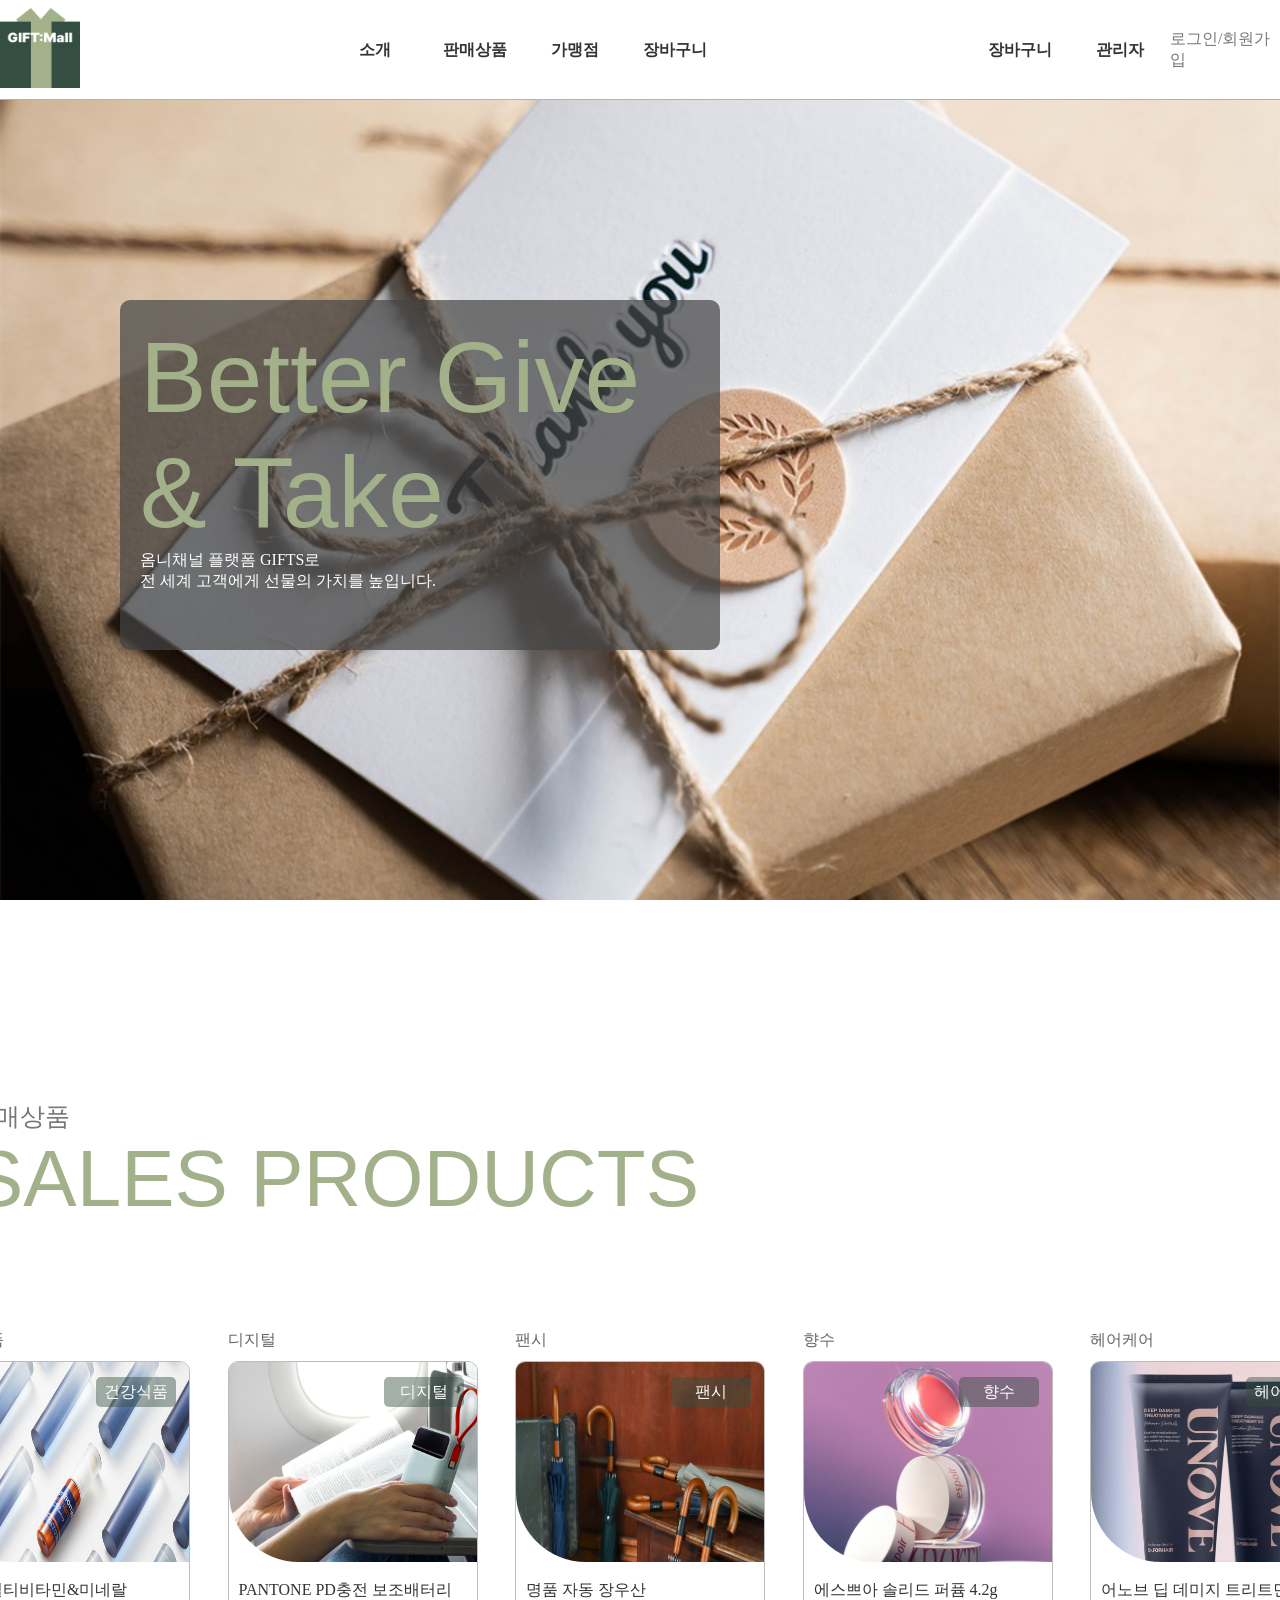
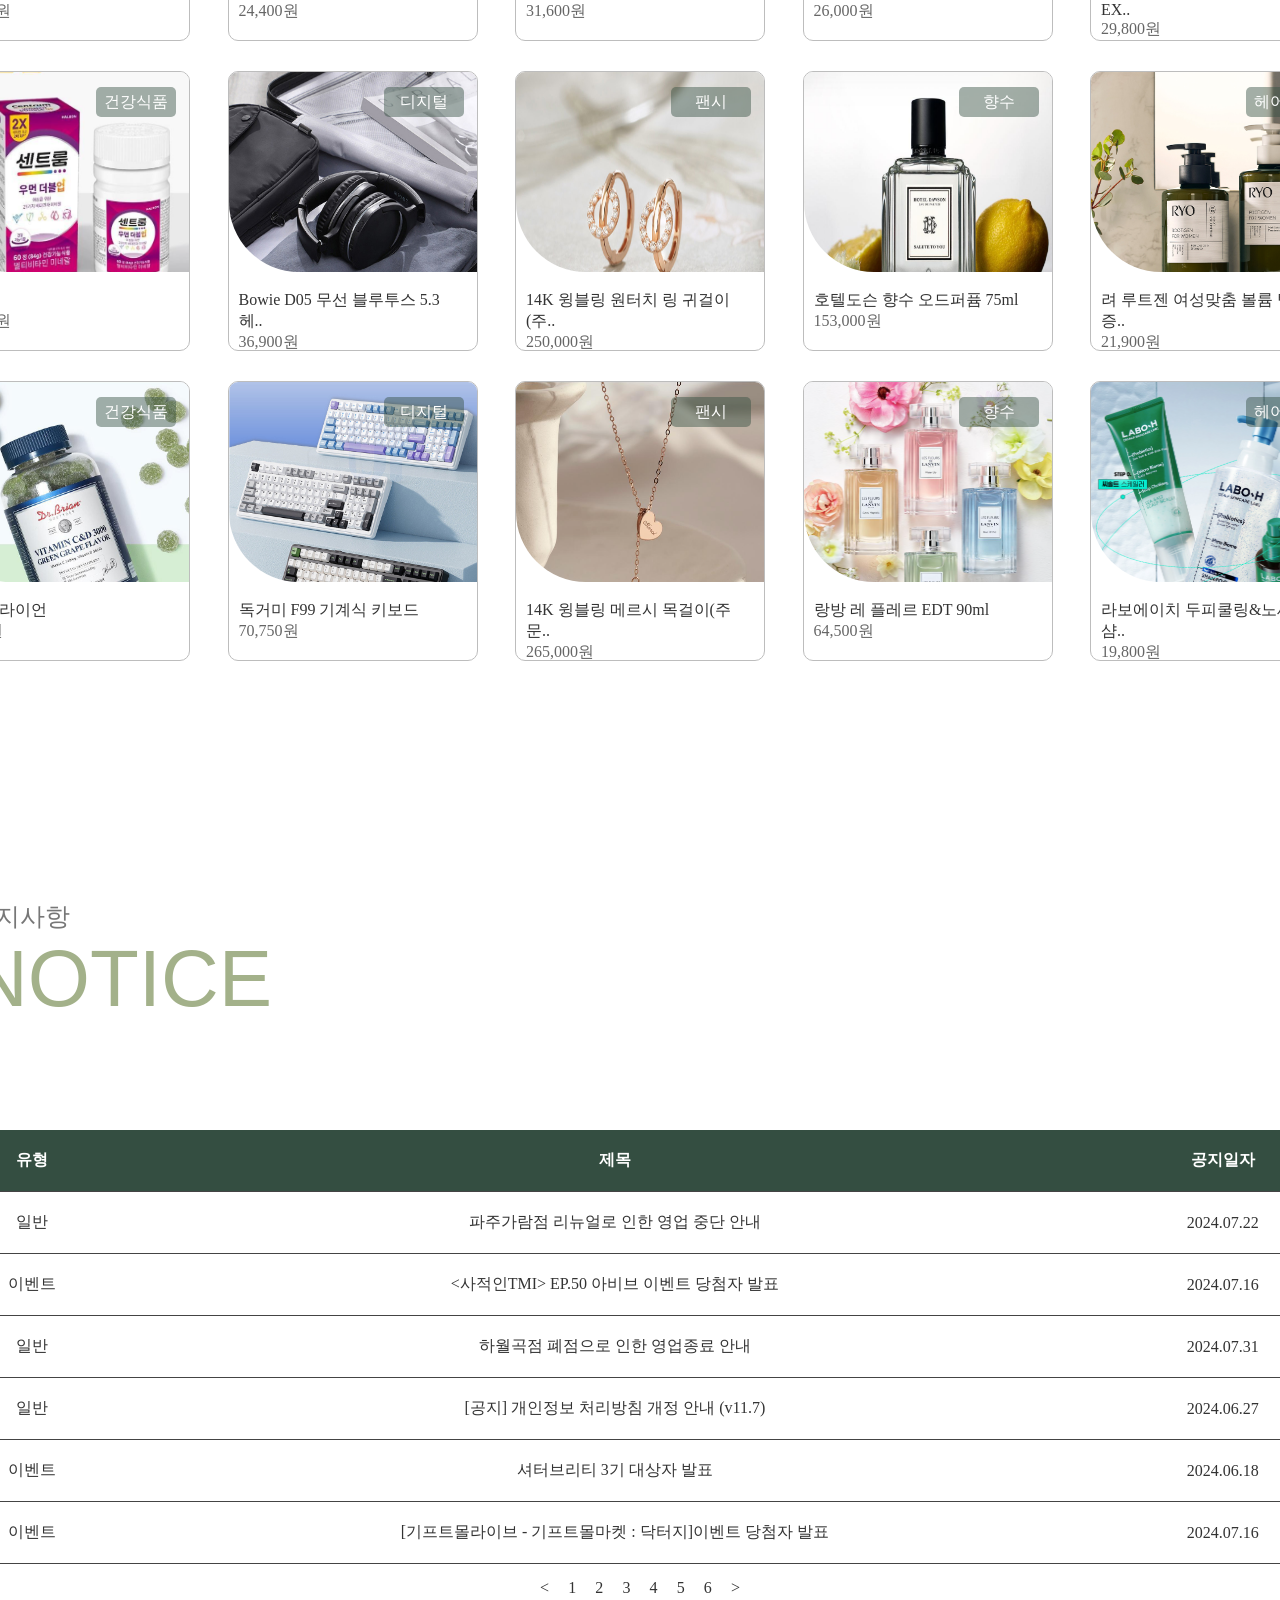
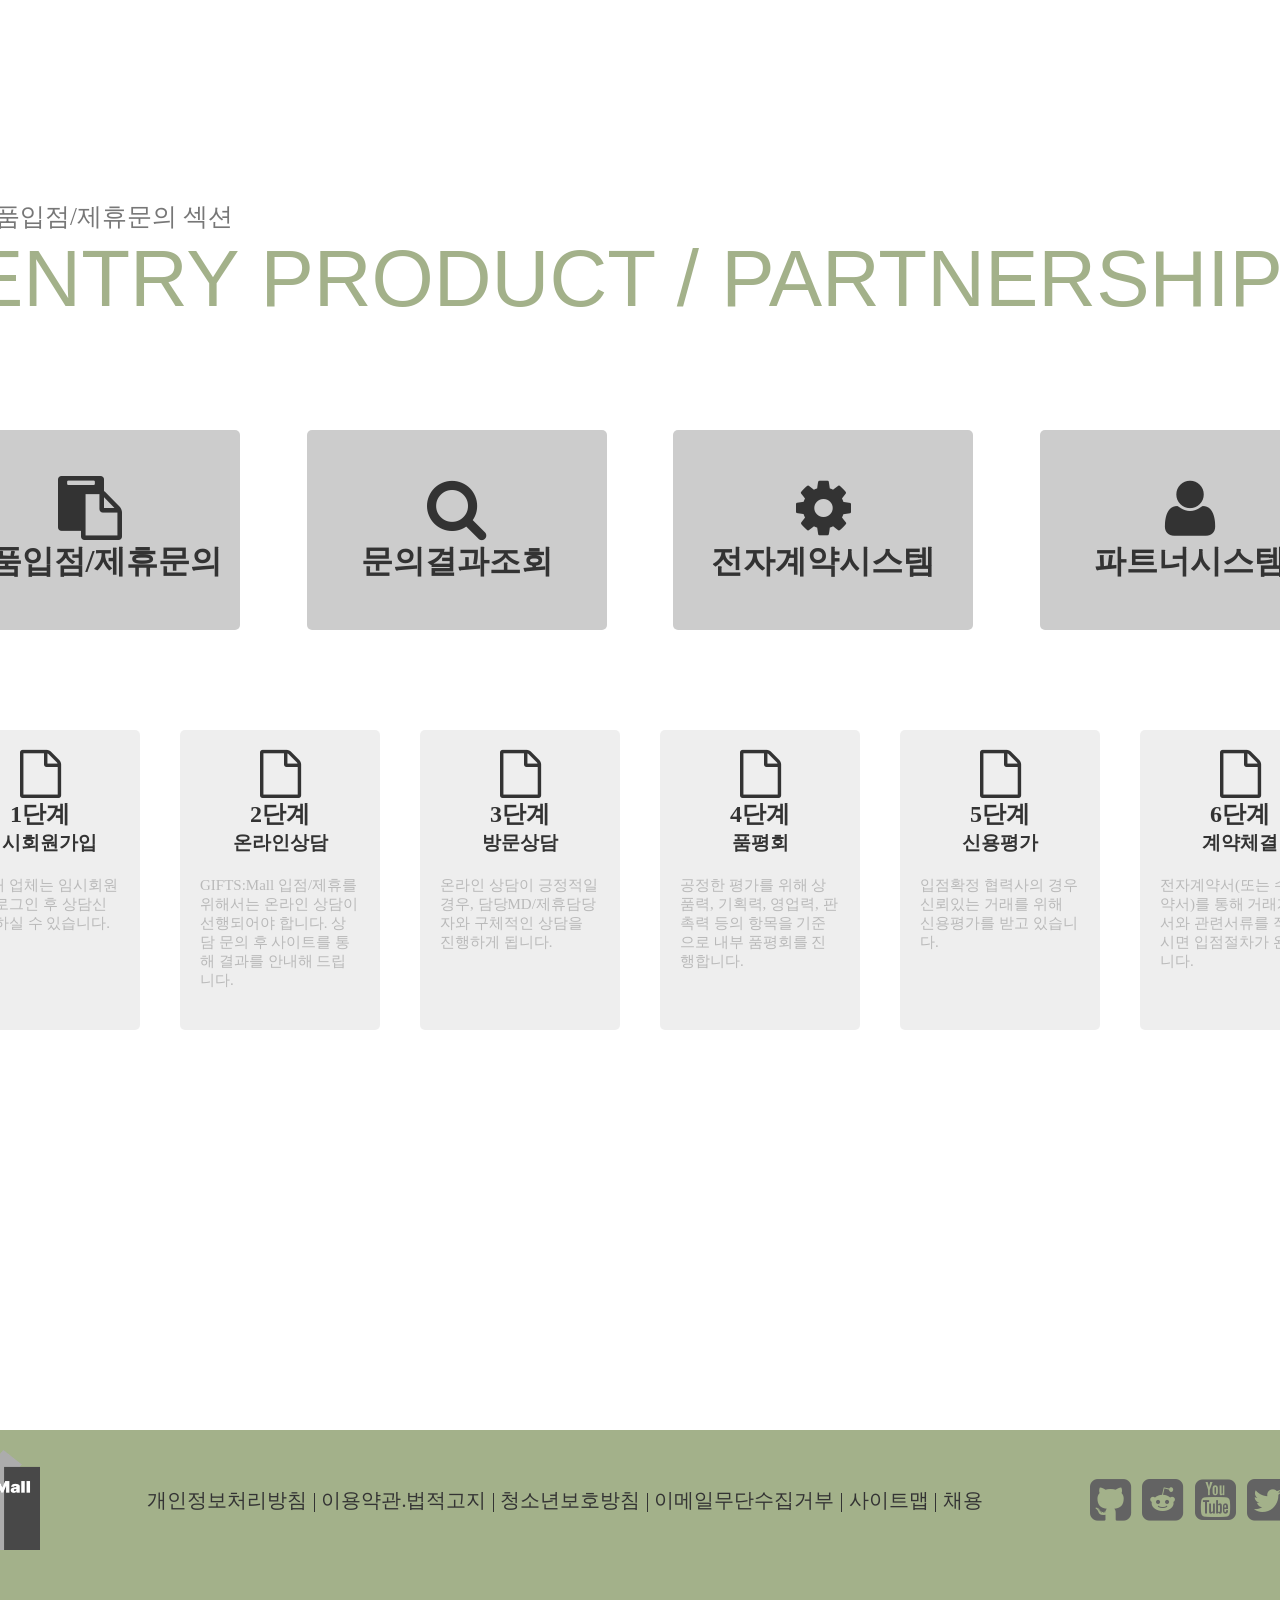
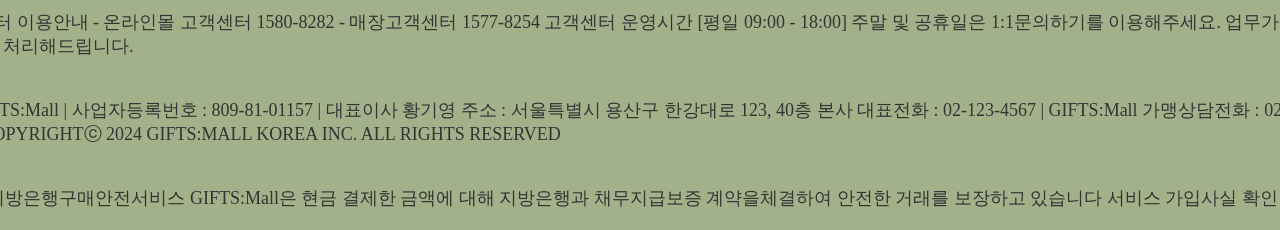
<file: index.html>
<!DOCTYPE html>
<html lang="ko">
<head>
    <meta charset="UTF-8">
    <meta name="viewport" content="width=device-width, initial-scale=1.0">
    <title>Document</title>
    <link rel="stylesheet" href="./css/style.css">
    <link rel="stylesheet" href="./fontawesome/css/font-awesome.css">
</head>
<body>
    <div class="container">
        <div class="loading">
            <div class="ring"></div>
        </div>
        <!-- 헤더 -->
        <div class="header">
            <div class="nav">
                <div class="logo">
                    <a href="./index.html"><img src="./images/logo.png" alt="로고"></a>
                </div>
                <div class="nav-A">
                    <ul>
                        <li>
                            <a href="./sub01.html">소개</a>
                            <ul class="drop">
                                <li></li>
                                <li></li>
                            </ul>
                        </li>
                        <li>
                            <a href="./sub02.html">판매상품</a>
                            <ul class="drop">
                                <li><a href="./sub02.html">전체상품</a></li>
                                <li><a href="./sub03.html">인기상품</a></li>
                            </ul>
                        </li>
                        <li>
                            <a href="#">가맹점</a>
                            <ul class="drop">
                                <li></li>
                                <li></li>
                            </ul>
                        </li>
                        <li>
                            <a href="./sub04.html">장바구니</a>
                            <ul class="drop">
                                <li></li>
                                <li></li>
                            </ul>
                        </li>
                    </ul>
                </div>
                <div class="nav-B">
                    <ul>
                        <li>장바구니</li>
                        <li>관리자</li>
                    </ul>
                    <div>로그인/회원가입</div>
                </div>
            </div>
        </div>

        <!-- 슬라이드 -->

        <div class="hero-banner">
            <div class="slide">
                <div class="bg">
                    <p>
                        <span>Better Give <br> & Take</span>
                        <br>옴니채널 플랫폼 GIFTS로
                        <br>전 세계 고객에게 선물의 가치를 높입니다.
                    </p>
                </div>
                <div class="bg">
                    <p>
                        <span>Life Style <br> Platforms</span>
                        <br>고객과 가장 가까운 곳에서 
                        <br>고객에게 다양한 즐거움을 선물합니다.
                    </p>
                </div>
                <div class="bg">
                    <p>
                        <span>Online <br> PLAYGROUND</span>
                        <br>업계 최초 당일 배송 서비스인 '오늘드림'으로
                        <br>고객 니즈 충족과 고객 경험을 혁신합니다.
                    </p>
                </div>
                <div class="bg">
                    <p>
                        <span>Better Give <br> & Take</span>
                        <br>옴니채널 플랫폼 GIFTS로
                        <br>전 세계 고객에게 선물의 가치를 높입니다.
                    </p>
                </div>
            </div>
        </div>

        <!-- 판매상품 -->
        
        <div class="product-section">
            <div class="title-box">
                <div class="block"></div>
                <div class="tbox">
                    <div class="title">판매상품</div>
                    <div class="etitle">SALES PRODUCTS</div>
                </div>
            </div>
            <div class="product-box">
                <div class="ptitles">
                    <div class="ptitle">건강식품</div>
                    <div class="ptitle">디지털</div>
                    <div class="ptitle">팬시</div>
                    <div class="ptitle">향수</div>  
                    <div class="ptitle">헤어케어</div>                                      
                </div>
                <div class="pbox">
                    <div class="box">
                        <div class="pcard">
                            <div class="pro-img">
                                <div>건강식품</div>
                                <img src="./images/건강식품/1.PNG" alt="건강식품1">
                            </div>
                            <div class="pro-desc">
                                <div class="pro-name">이뮨 멀티비타민&미네랄</div>
                                <div class="pro-price">65,000원</div>
                            </div>
                        </div>
                        <div class="pcard">
                            <div class="pro-img">
                                <div>건강식품</div>
                                <img src="./images/건강식품/2.PNG" alt="건강식품2">
                            </div>
                            <div class="pro-desc">
                                <div class="pro-name">센트룸</div>
                                <div class="pro-price">27,000원</div>
                            </div>
                        </div>
                        <div class="pcard">
                            <div class="pro-img">
                                <div>건강식품</div>
                                <img src="./images/건강식품/3.PNG" alt="건강식품3">
                            </div>
                            <div class="pro-desc">
                                <div class="pro-name">닥터브라이언</div>
                                <div class="pro-price">2,000원</div>
                            </div>
                        </div>
                    </div>
                    <div class="box">
                        <div class="pcard">
                            <div class="pro-img">
                                <div>디지털</div>
                                <img src="./images/디지털/1.PNG" alt="디지털1">
                            </div>
                            <div class="pro-desc">
                                <div class="pro-name">PANTONE PD충전 보조배터리</div>
                                <div class="pro-price">24,400원</div>
                            </div>
                        </div>
                        <div class="pcard">
                            <div class="pro-img">
                                <div>디지털</div>
                                <img src="./images/디지털/2.PNG" alt="디지털2">
                            </div>
                            <div class="pro-desc">
                                <div class="pro-name">Bowie D05 무선 블루투스 5.3 헤.. </div>
                                <div class="pro-price">36,900원</div>
                            </div>
                        </div>
                        <div class="pcard">
                            <div class="pro-img">
                                <div>디지털</div>
                                <img src="./images/디지털/3.PNG" alt="디지털3">
                            </div>
                            <div class="pro-desc">
                                <div class="pro-name">독거미 F99 기계식 키보드</div>
                                <div class="pro-price">70,750원</div>
                            </div>
                        </div>
                    </div>
                    <div class="box">
                        <div class="pcard">
                            <div class="pro-img">
                                <div>팬시</div>
                                <img src="./images/팬시/1.PNG" alt="팬시1">
                            </div>
                            <div class="pro-desc">
                                <div class="pro-name">명품 자동 장우산</div>
                                <div class="pro-price">31,600원</div>
                            </div>
                        </div>
                        <div class="pcard">
                            <div class="pro-img">
                                <div>팬시</div>
                                <img src="./images/팬시/2.PNG" alt="팬시2">
                            </div>
                            <div class="pro-desc">
                                <div class="pro-name">14K 윙블링 원터치 링 귀걸이(주..</div>
                                <div class="pro-price">250,000원</div>
                            </div>
                        </div>
                        <div class="pcard">
                            <div class="pro-img">
                                <div>팬시</div>
                                <img src="./images/팬시/3.PNG" alt="팬시3">
                            </div>
                            <div class="pro-desc">
                                <div class="pro-name">14K 윙블링 메르시 목걸이(주문..</div>
                                <div class="pro-price">265,000원</div>
                            </div>
                        </div>
                    </div>
                    <div class="box">
                        <div class="pcard">
                            <div class="pro-img">
                                <div>향수</div>
                                <img src="./images/향수/1.PNG" alt="향수1">
                            </div>
                            <div class="pro-desc">
                                <div class="pro-name">에스쁘아 솔리드 퍼퓸 4.2g</div>
                                <div class="pro-price">26,000원</div>
                            </div>
                        </div>
                        <div class="pcard">
                            <div class="pro-img">
                                <div>향수</div>
                                <img src="./images/향수/2.PNG" alt="향수2">
                            </div>
                            <div class="pro-desc">
                                <div class="pro-name">호텔도슨 향수 오드퍼퓸 75ml</div>
                                <div class="pro-price">153,000원</div>
                            </div>
                        </div>
                        <div class="pcard">
                            <div class="pro-img">
                                <div>향수</div>
                                <img src="./images/향수/3.PNG" alt="향수3">
                            </div>
                            <div class="pro-desc">
                                <div class="pro-name">랑방 레 플레르 EDT 90ml</div>
                                <div class="pro-price">64,500원</div>
                            </div>
                        </div>
                    </div>
                    <div class="box">
                        <div class="pcard">
                            <div class="pro-img">
                                <div>헤어케어</div>
                                <img src="./images/헤어케어/1.PNG" alt="헤어케어1">
                            </div>
                            <div class="pro-desc">
                                <div class="pro-name">어노브 딥 데미지 트리트먼트 EX..</div>
                                <div class="pro-price">29,800원</div>
                            </div>
                        </div>
                        <div class="pcard">
                            <div class="pro-img">
                                <div>헤어케어</div>
                                <img src="./images/헤어케어/2.PNG" alt="헤어케어2">
                            </div>
                            <div class="pro-desc">
                                <div class="pro-name">려 루트젠 여성맞춤 볼륨 탈모증..</div>
                                <div class="pro-price">21,900원</div>
                            </div>
                        </div>
                        <div class="pcard">
                            <div class="pro-img">
                                <div>헤어케어</div>
                                <img src="./images/헤어케어/3.PNG" alt="헤어케어3">
                            </div>
                            <div class="pro-desc">
                                <div class="pro-name">라보에이치 두피쿨링&노세범 샴..</div>
                                <div class="pro-price">19,800원</div>
                            </div>
                        </div>
                    </div>                    
                </div>
            </div>
        </div>

        <!-- 고지사항 -->
        
        <div class="notice-section">
            <div class="title-box">
                <div class="block"></div>
                <div class="tbox">
                    <div class="title">공지사항</div>
                    <div class="etitle">NOTICE</div>
                </div>
            </div>
            <table>
                <thead>
                    <th>유형</th>
                    <th>제목</th>
                    <th>공지일자</th>
                </thead>
                <tbody>
                    <tr>
                        <td>일반</td>
                        <td>파주가람점 리뉴얼로 인한 영업 중단 안내</td>
                        <td>2024.07.22</td>
                    </tr>
                    <tr>
                        <td>이벤트</td>
                        <td>&lt;사적인TMI> EP.50 아비브 이벤트 당첨자 발표</td>
                        <td>2024.07.16</td>
                    </tr>
                    <tr>
                        <td>일반</td>
                        <td>하월곡점 폐점으로 인한 영업종료 안내</td>
                        <td>2024.07.31</td>
                    </tr>
                    <tr>
                        <td>일반</td>
                        <td>[공지] 개인정보 처리방침 개정 안내 (v11.7)</td>
                        <td>2024.06.27</td>
                    </tr>
                    <tr>
                        <td>이벤트</td>
                        <td>셔터브리티 3기 대상자 발표</td>
                        <td>2024.06.18</td>
                    </tr>
                    <tr>
                        <td>이벤트</td>
                        <td>[기프트몰라이브 - 기프트몰마켓 : 닥터지]이벤트 당첨자 발표</td>
                        <td>2024.07.16</td>
                    </tr>
                </tbody>
            </table>
            <ul>
                <li>&lt;</li>
                <li>1</li>
                <li>2</li>
                <li>3</li>
                <li>4</li>
                <li>5</li>
                <li>6</li>
                <li>></li>
            </ul>
        </div>

        <!-- 상품입점/제휴문의 섹션 -->
        
        <div class="entry-section">
            <div class="title-box">
                <div class="block"></div>
                <div class="tbox">
                    <div class="title">상품입점/제휴문의 섹션 </div>
                    <div class="etitle">ENTRY PRODUCT / PARTNERSHIP</div>
                </div>
            </div>
            <div class="entry-container">
                <div class="card-box">
                    <div class="card">
                        <i class="fa fa-clipboard fa-4x"></i>
                        <h1>상품입점/제휴문의</h1>
                    </div>
                    <div class="card">
                        <i class="fa fa-search fa-4x"></i>
                        <h1>문의결과조회</h1>
                    </div>
                    <div class="card">
                        <i class="fa fa-cog fa-4x"></i>
                        <h1>전자계약시스템</h1>
                    </div>
                    <div class="card">
                        <i class="fa fa-user fa-4x"></i>
                        <h1>파트너시스템</h1>
                    </div>
                </div>

                <div class="card-box2">
                    <div class="card2">
                        <i class="fa fa-file-o fa-3x"></i>
                        <div class="card-desc">
                            <div class="level">
                                <h2>1단계</h2>
                                <h3>임시회원가입</h3>
                            </div>
                            <p>미거래 업체는 임시회원 가입/로그인 후 상담신청을 하실 수 있습니다.</p>
                        </div>
                    </div>
                    <div class="card2">
                        <i class="fa fa-file-o fa-3x"></i>
                        <div class="card-desc">
                            <div class="level">
                                <h2>2단계</h2>
                                <h3>온라인상담</h3>
                            </div>
                            <p>GIFTS:Mall 입점/제휴를 위해서는 온라인 상담이 선행되어야 합니다. 상담 문의 후 사이트를 통해 결과를 안내해 드립니다.</p>
                        </div>
                    </div>
                    <div class="card2">
                        <i class="fa fa-file-o fa-3x"></i>
                        <div class="card-desc">
                            <div class="level">
                                <h2>3단계</h2>
                                <h3>방문상담</h3>
                            </div>
                            <p>온라인 상담이 긍정적일 경우, 담당MD/제휴담당자와 구체적인 상담을 진행하게 됩니다.</p>
                        </div>
                    </div>
                    <div class="card2">
                        <i class="fa fa-file-o fa-3x"></i>
                        <div class="card-desc">
                            <div class="level">
                                <h2>4단계</h2>
                                <h3>품평회</h3>
                            </div>
                            <p>공정한 평가를 위해 상품력, 기획력, 영업력, 판촉력 등의 항목을 기준으로 내부 품평회를 진행합니다.</p>
                        </div>
                    </div>
                    <div class="card2">
                        <i class="fa fa-file-o fa-3x"></i>
                        <div class="card-desc">
                            <div class="level">
                                <h2>5단계</h2>
                                <h3>신용평가</h3>
                            </div>
                            <p>입점확정 협력사의 경우 신뢰있는 거래를 위해 신용평가를 받고 있습니다.</p>
                        </div>
                    </div>
                    <div class="card2">
                        <i class="fa fa-file-o fa-3x"></i>
                        <div class="card-desc">
                            <div class="level">
                                <h2>6단계</h2>
                                <h3>계약체결</h3>
                            </div>
                            <p>전자계약서(또는 수기계약서)를 통해 거래계약서와 관련서류를 작성하시면 입점절차가 완료됩니다.</p>
                        </div>
                    </div>
                </div>
            </div>
        </div>

        <div class="footer-section">
            <div class="ftop">
                <img src="./images/grerylogo.png" alt="그레이 로고">
                <p>
                    개인정보처리방침 | 이용약관.법적고지 | 청소년보호방침 | 이메일무단수집거부 | 사이트맵 | 채용
                </p>
                <div class="font">
                    <i class="fa fa-github-square fa-3x"></i>
                    <i class="fa fa-reddit-square fa-3x"></i>
                    <i class="fa fa-youtube-square fa-3x"></i>
                    <i class="fa fa-twitter-square fa-3x"></i>
                    <i class="fa fa-facebook-square fa-3x"></i>                    
                </div>
            </div>
            <div class="fmiddle">
                <p>
                    고객센터 이용안내
                    - 온라인몰 고객센터 1580-8282
                    - 매장고객센터 1577-8254

                    고객센터 운영시간 [평일 09:00 - 18:00]

                    주말 및 공휴일은 1:1문의하기를 이용해주세요.
                    업무가 시작되면 바로 처리해드립니다.  
                </p>
                <p>
                    (주)GIFTS:Mall | 사업자등록번호 : 809-81-01157 | 대표이사 황기영
                    주소 : 서울특별시 용산구 한강대로 123, 40층 
                    본사 대표전화 : 02-123-4567 | GIFTS:Mall 가맹상담전화 : 02-123-4568
                    COPYRIGHTⓒ 2024 GIFTS:MALL KOREA INC. ALL RIGHTS RESERVED
                </p>
                <p>
                    지방은행구매안전서비스
                    GIFTS:Mall은 현금 결제한 금액에 대해 지방은행과 채무지급보증 계약을체결하여 안전한 거래를 보장하고 있습니다
                    서비스 가입사실 확인 >
                </p>
            </div>
        </div>
    </div>
</body>
</html>
</file>
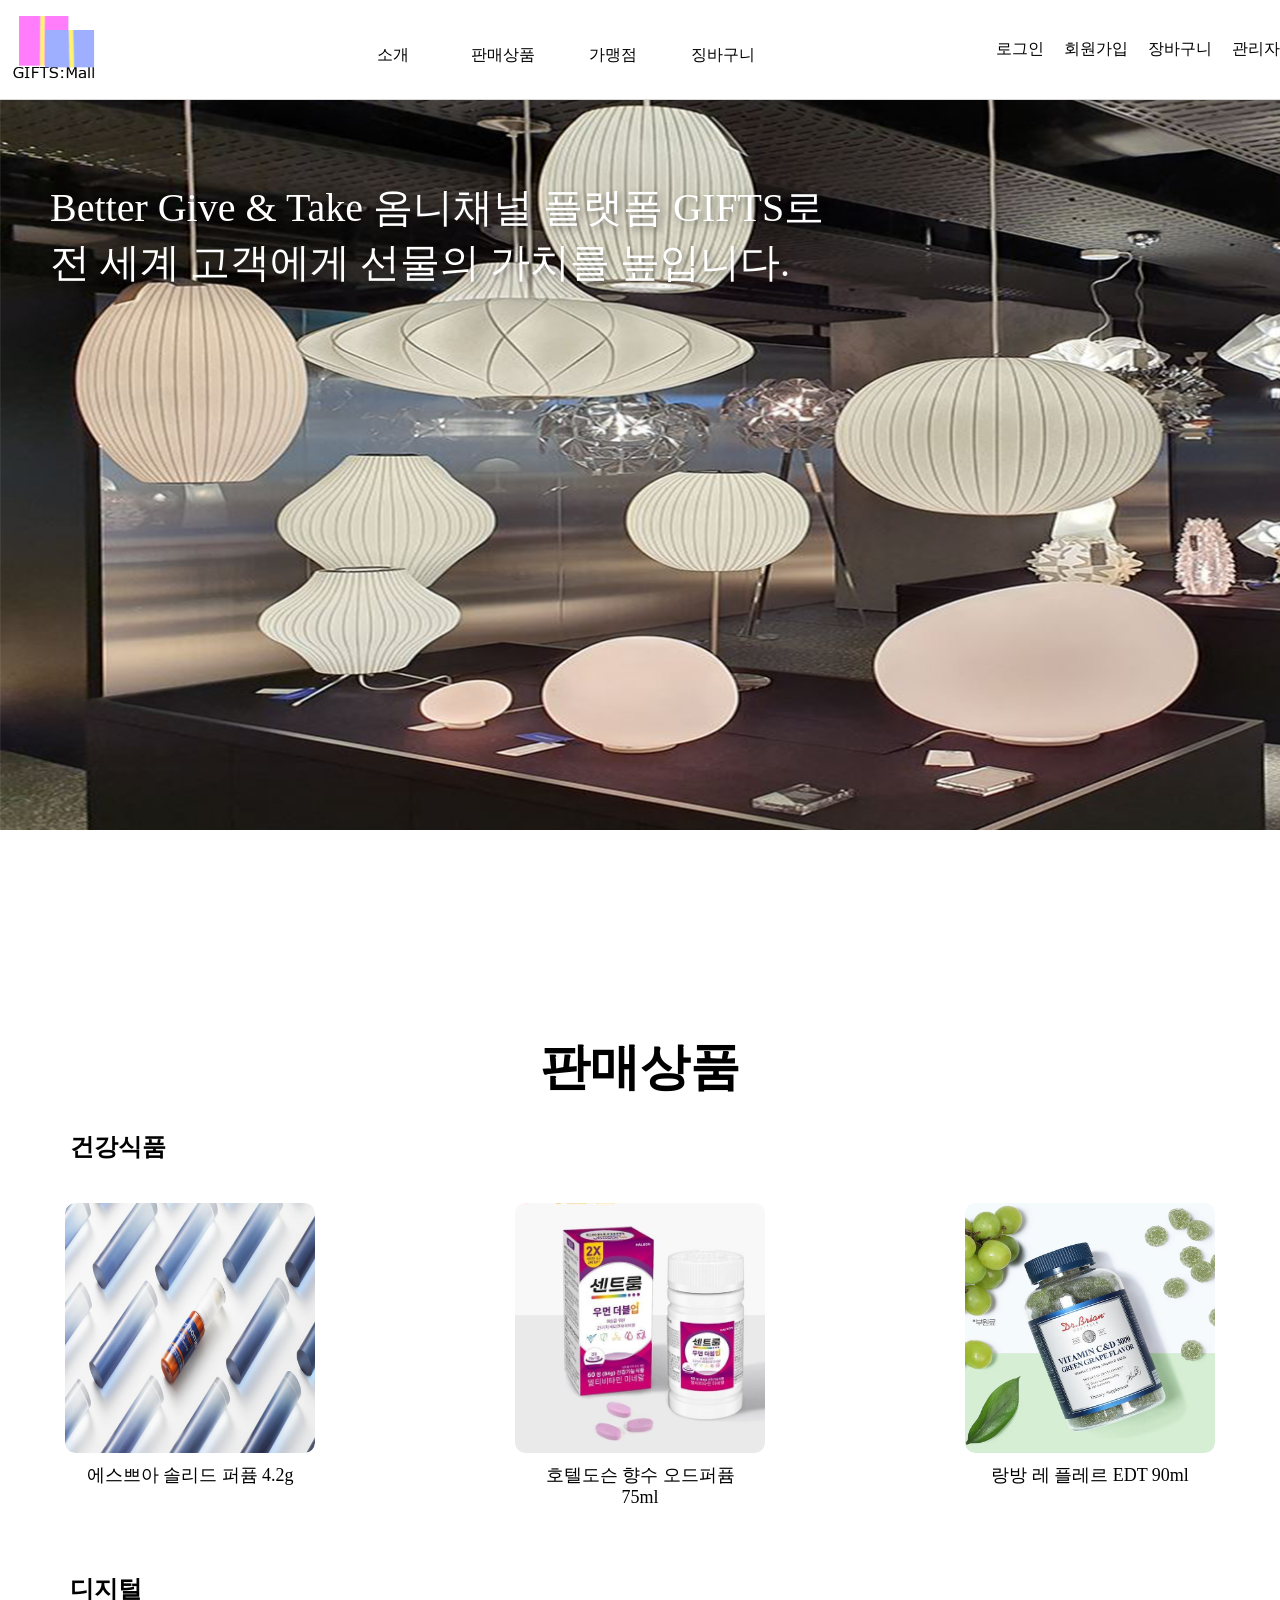
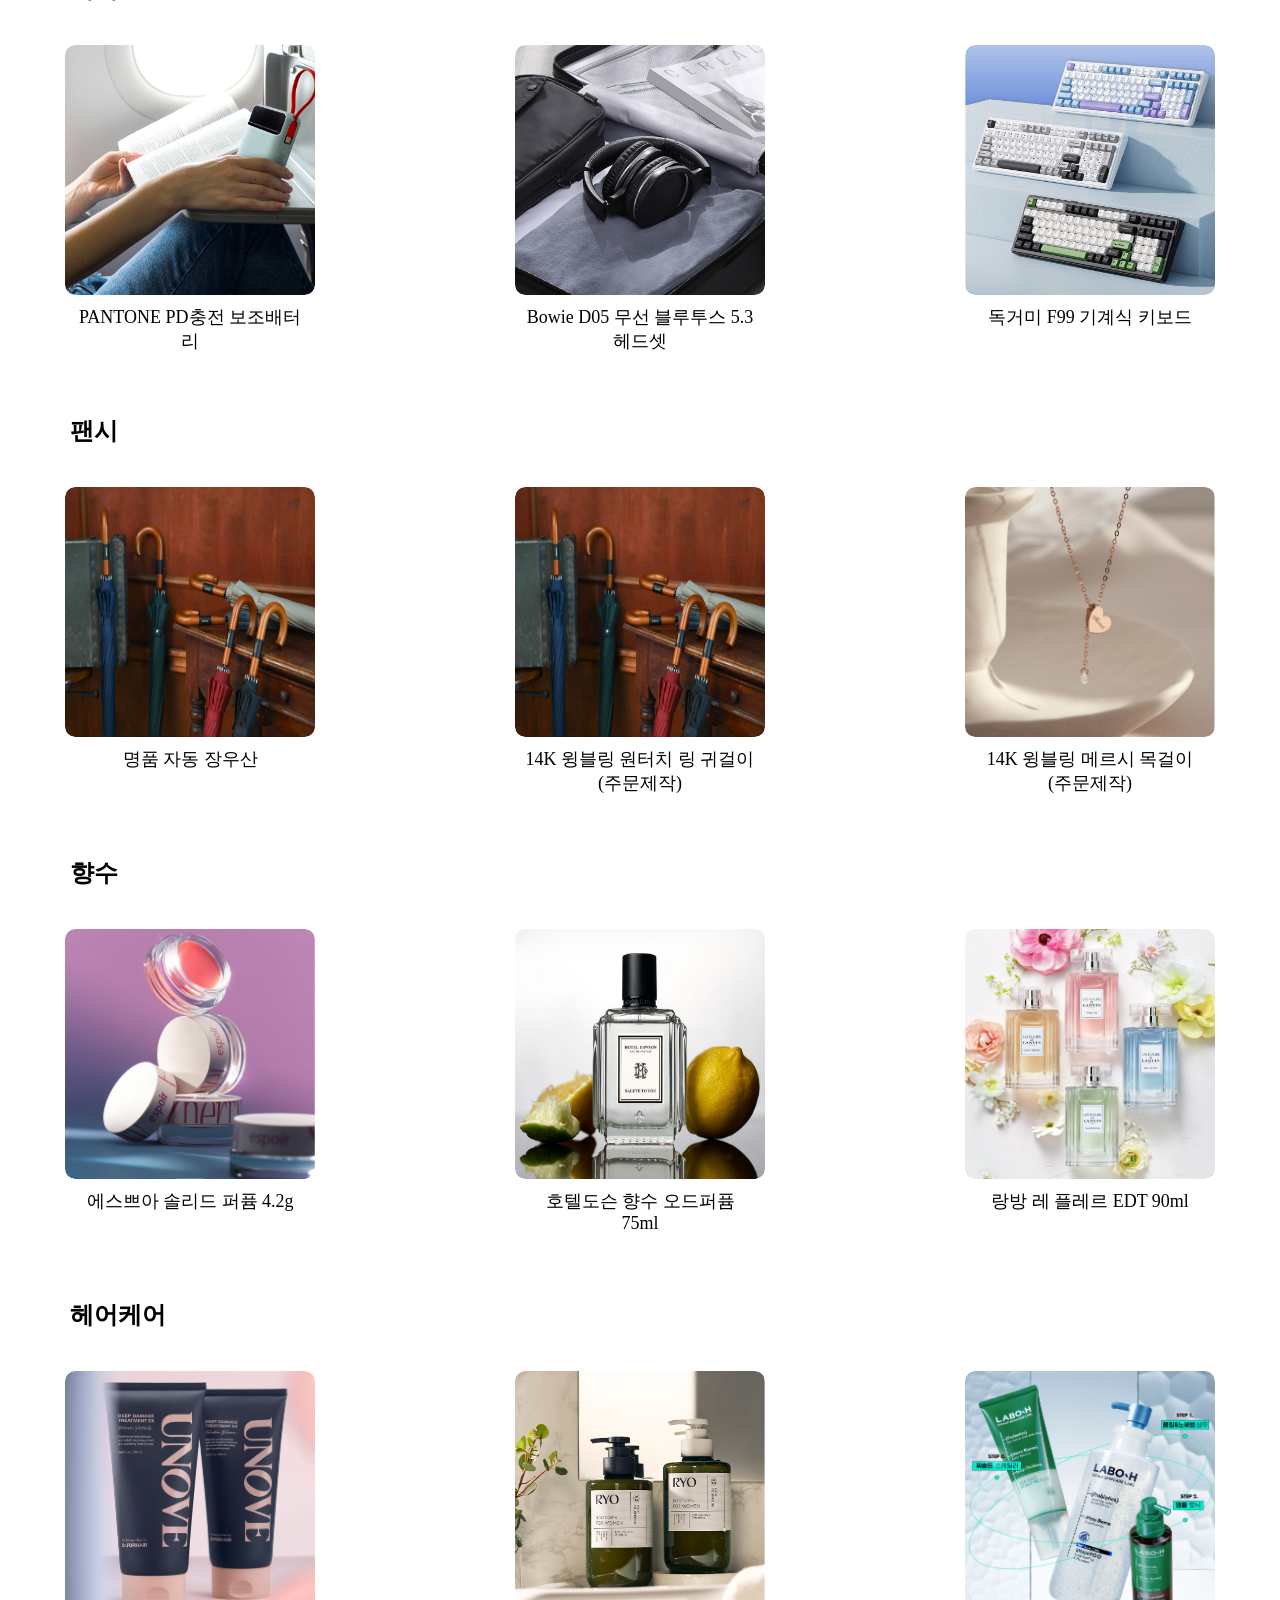
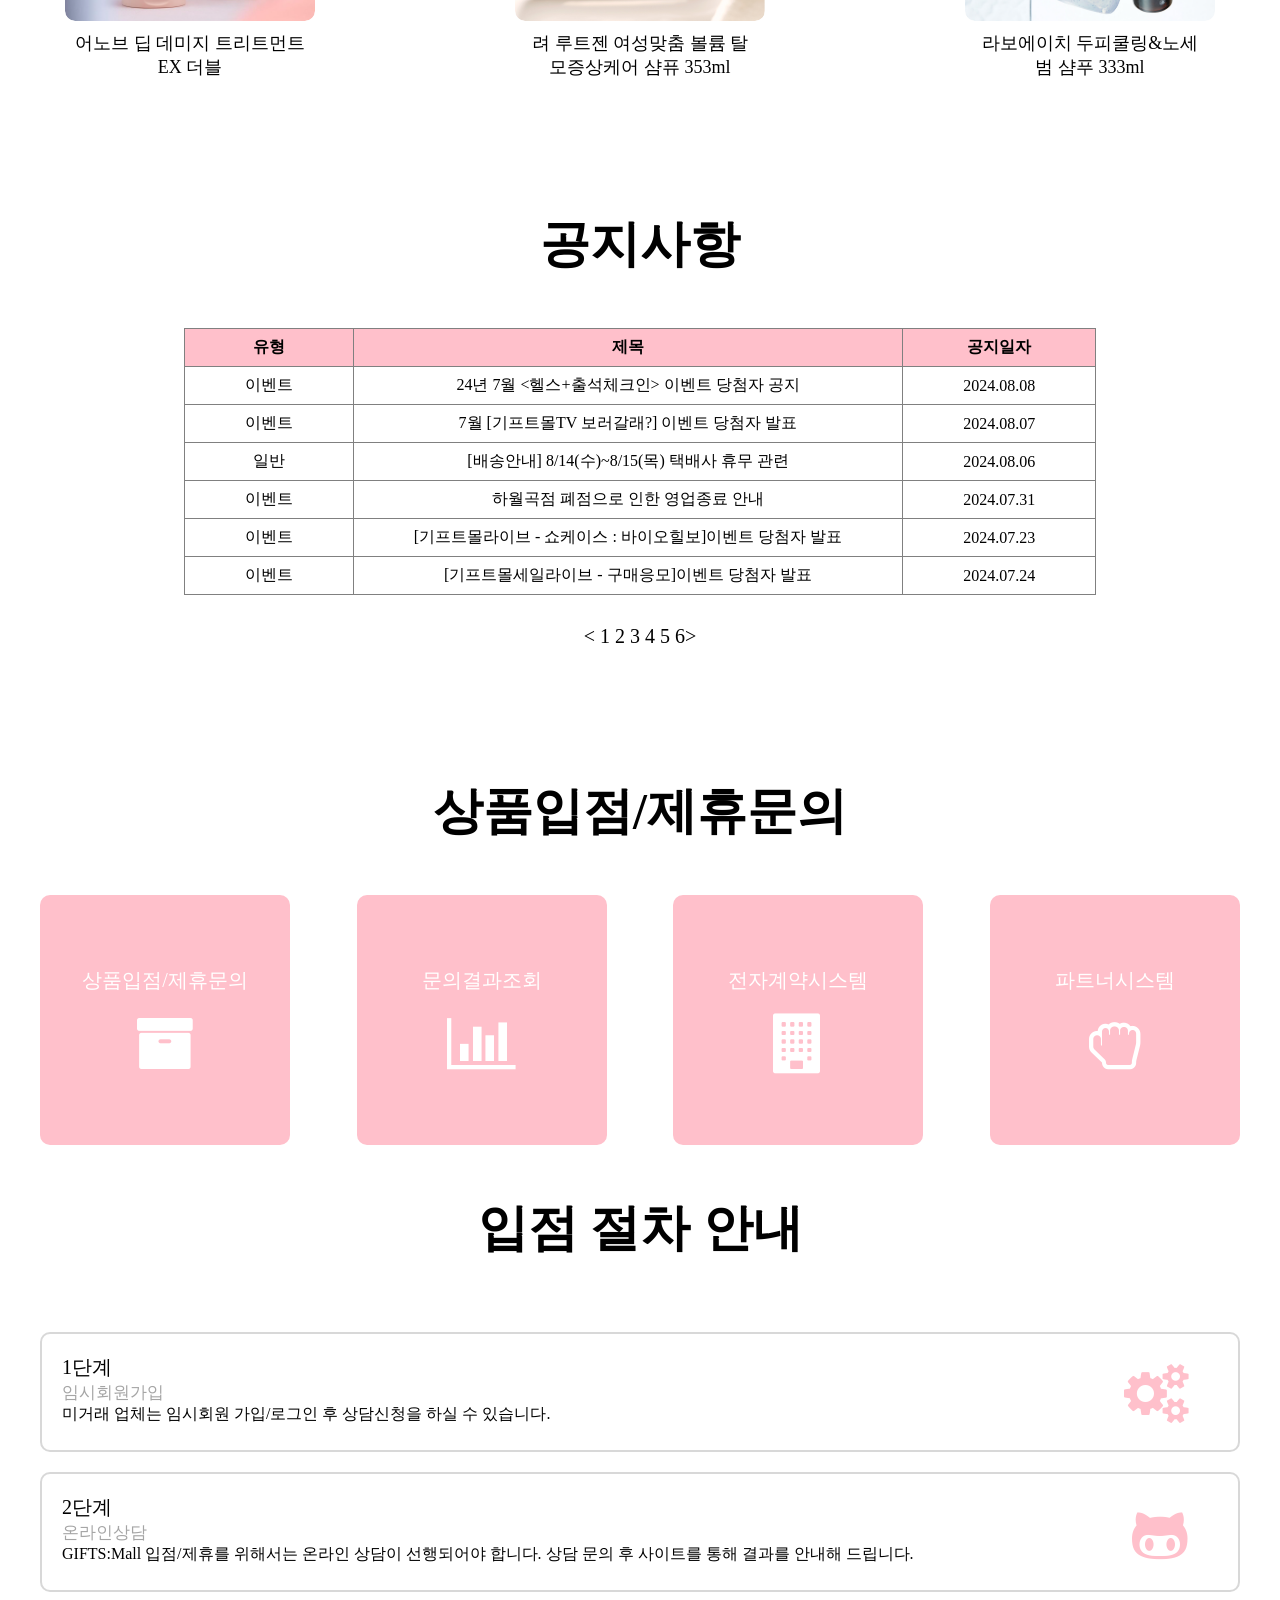
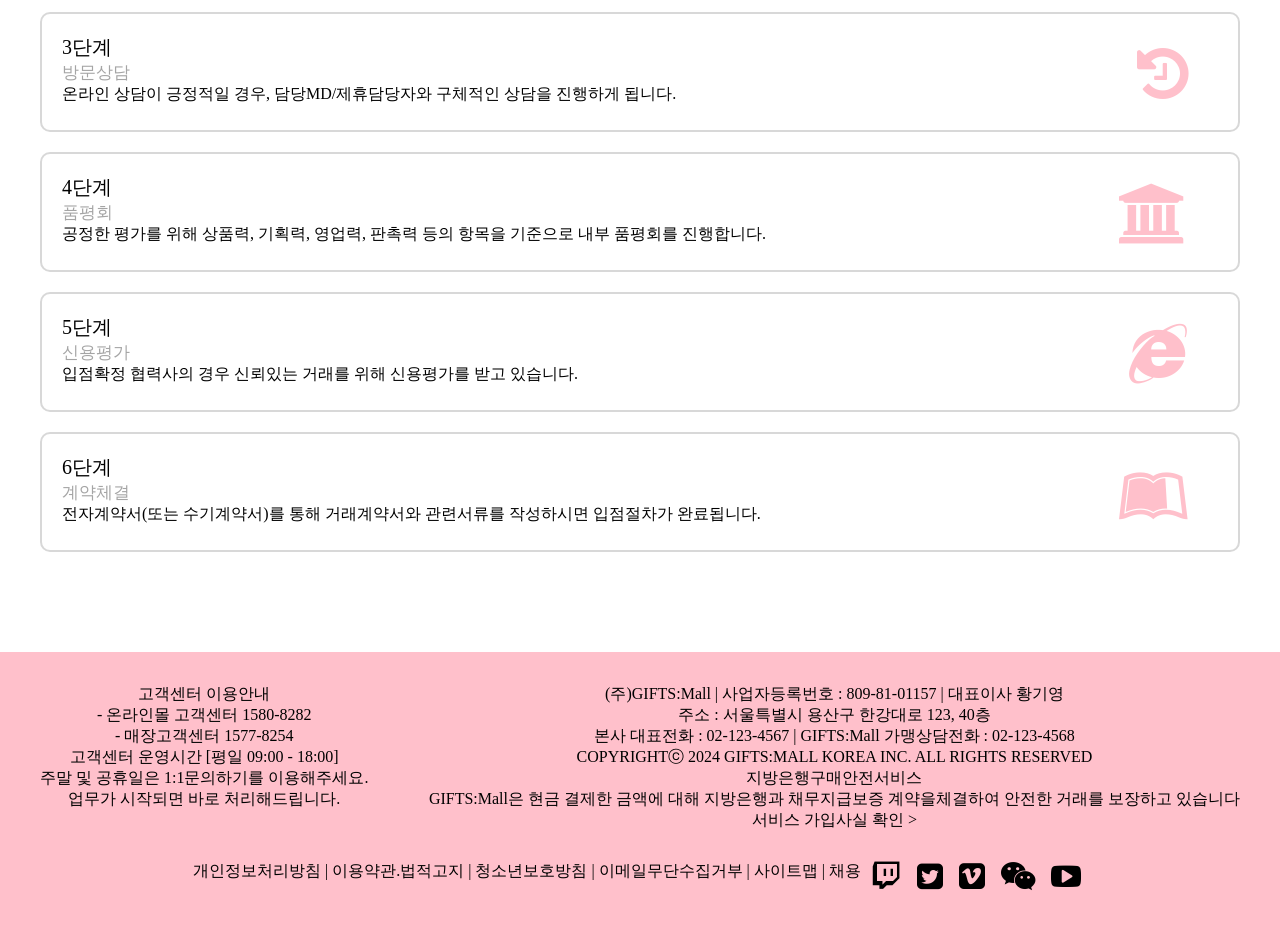
<file: B_module/index.html>
<!DOCTYPE html>
<html lang="en">

<head>
    <meta charset="UTF-8">
    <meta name="viewport" content="width=device-width, initial-scale=1.0">
    <title>Document</title>
    <link rel="stylesheet" href="./css/index.css">
    <link rel="stylesheet" href="./선수제공파일/공통/fontawesome/css/font-awesome.css">
</head>

<body>
    <div class="roding">
            <div class="ball"></div>
        </div>
    <div class="body-con">
        <header>
            <div class="header-box">
                <div class="main-logo"><a href="#"><img src="./images/mian-logo.png" alt="메인로고"></a></div>

                <div class="nav-A">
                    <ul>
                        <a href="./sub1.html">소개</a>
                        <ul class="drop">
                            <li><a href="#">-</a></li>
                            <li><a href="#">-</a></li>
                        </ul>
                    </ul>

                    <ul>
                        <a href="./sub2.html">판매상품</a>
                        <ul class="drop">
                            <li><a href="./sub2.html">전체상품</a></li>
                            <li><a href="./sub3.html">인기상품</a></li>
                        </ul>
                    </ul>

                    <ul>
                        <a href="#">가맹점</a>
                        <ul class="drop">
                            <li><a href="#">-</a></li>
                            <li><a href="#">-</a></li>
                        </ul>
                    </ul>

                    <ul>
                        <a href="./sub4.html">징바구니</a>
                        <ul class="drop">
                            <li><a href="#">-</a></li>
                            <li><a href="#">-</a></li>
                        </ul>
                    </ul>
                </div>

                <div class="nav-B">
                    <ul>
                        <li><a href="#">로그인</a></li>
                        <li><a href="#">회원가입</a></li>
                        <li><a href="#">장바구니</a></li>
                        <li><a href="#">관리자</a></li>
                    </ul>
                </div>
            </div>
        </header>

        <section>
            <div class="section-box">
                <div class="slide-con">
                    <div class="slide-box">
                        <div>
                            <img src="./images/slideImgLogo/s1.png" alt="슬라이드1">
                            <p>Better Give & Take
                                옴니채널 플랫폼 GIFTS로 <br>
                                전 세계 고객에게 선물의 가치를 높입니다.</p>
                        </div>

                        <div>
                            <img src="./images/slideImgLogo/s2.png" alt="슬라이드1">
                            <p>Life Style Platforms
                                고객과 가장 가까운 곳에서 <br>
                                고객에게 다양한 즐거움을 선물합니다.</p>
                        </div>

                        <div>
                            <img src="./images/slideImgLogo/s3.png" alt="슬라이드1">
                            <p>Online PLAYGROUND
                                업계 최초 당일 배송 서비스인 <br> '오늘드림'으로
                                고객 니즈 충족과 고객 경험을 혁신합니다.</p>
                        </div>

                        <div>
                            <img src="./images/slideImgLogo/s1.png" alt="슬라이드1">
                            <p>Better Give & Take
                                옴니채널 플랫폼 GIFTS로 <br>
                                전 세계 고객에게 선물의 가치를 높입니다.</p>
                        </div>
                    </div>
                </div>

                <div class="item-con">
                    <div class="main-text">판매상품</div>
                    <div class="item-box">
                        <h1>건강식품</h1>
                        <div class="item-sub-box">
                            <div class="item">
                                <div class="img-cover-box">
                                    <img src="./images/건강식품/1.PNG" alt="건강식품1">
                                </div>
                                <div class="item-name">에스쁘아 솔리드 퍼퓸 4.2g</div>
                            </div>

                            <div class="item">
                                <div class="img-cover-box">
                                    <img src="./images/건강식품/2.PNG" alt="건강식품2">
                                </div>
                                <div class="item-name">호텔도슨 향수 오드퍼퓸 75ml</div>
                            </div>

                            <div class="item">
                                <div class="img-cover-box">
                                    <img src="./images/건강식품/3.PNG" alt="건강식품3">
                                </div>
                                <div class="item-name">랑방 레 플레르 EDT 90ml</div>
                            </div>
                        </div>
                    </div>

                    <div class="item-box">
                        <h1>디지털</h1>
                        <div class="item-sub-box">
                            <div class="item">
                                <div class="img-cover-box">
                                    <img src="./images/디지털/1.PNG" alt="디지털1">
                                </div>
                                <div class="item-name">PANTONE PD충전 보조배터리</div>
                            </div>

                            <div class="item">
                                <div class="img-cover-box">
                                    <img src="./images/디지털/2.PNG" alt="디지털2">
                                </div>
                                <div class="item-name">Bowie D05 무선 블루투스 5.3 헤드셋</div>
                            </div>

                            <div class="item">
                                <div class="img-cover-box">
                                    <img src="./images/디지털/3.PNG" alt="디지털3">
                                </div>
                                <div class="item-name">독거미 F99 기계식 키보드</div>
                            </div>
                        </div>
                    </div>

                    <div class="item-box">
                        <h1>팬시</h1>
                        <div class="item-sub-box">
                            <div class="item">
                                <div class="img-cover-box">
                                    <img src="./images/팬시/1.PNG" alt="팬시1">
                                </div>
                                <div class="item-name">명품 자동 장우산</div>
                            </div>

                            <div class="item">
                                <div class="img-cover-box">
                                    <img src="./images/팬시/1.PNG" alt="팬시2">
                                </div>
                                <div class="item-name">14K 윙블링 원터치 링 귀걸이(주문제작)</div>
                            </div>

                            <div class="item">
                                <div class="img-cover-box">
                                    <img src="./images/팬시/3.PNG" alt="팬시3">
                                </div>
                                <div class="item-name">14K 윙블링 메르시 목걸이(주문제작)</div>
                            </div>
                        </div>
                    </div>

                    <div class="item-box">
                        <h1>향수</h1>
                        <div class="item-sub-box">
                            <div class="item">
                                <div class="img-cover-box">
                                    <img src="./images/향수/1.PNG" alt="향수1">
                                </div>
                                <div class="item-name">에스쁘아 솔리드 퍼퓸 4.2g</div>
                            </div>

                            <div class="item">
                                <div class="img-cover-box">
                                    <img src="./images/향수/2.PNG" alt="향수2">
                                </div>
                                <div class="item-name">호텔도슨 향수 오드퍼퓸 75ml</div>
                            </div>

                            <div class="item">
                                <div class="img-cover-box">
                                    <img src="./images/향수/3.PNG" alt="향수3">
                                </div>
                                <div class="item-name">랑방 레 플레르 EDT 90ml</div>
                            </div>
                        </div>
                    </div>

                    <div class="item-box">
                        <h1>헤어케어</h1>
                        <div class="item-sub-box">
                            <div class="item">
                                <div class="img-cover-box">
                                    <img src="./images/헤어케어/1.PNG" alt="헤어케어1">
                                </div>
                                <div class="item-name">어노브 딥 데미지 트리트먼트 EX 더블</div>
                            </div>

                            <div class="item">
                                <div class="img-cover-box">
                                    <img src="./images/헤어케어/2.PNG" alt="헤어케어2">
                                </div>
                                <div class="item-name">려 루트젠 여성맞춤 볼륨 탈모증상케어 샴퓨 353ml</div>
                            </div>

                            <div class="item">
                                <div class="img-cover-box">
                                    <img src="./images/헤어케어/3.PNG" alt="헤어케어3">
                                </div>
                                <div class="item-name">라보에이치 두피쿨링&노세범 샴푸 333ml</div>
                            </div>
                        </div>
                    </div>
                </div>

                <div class="notice-con">

                    <div class="main-text">공지사항</div>
                    <table border="1px">
                        <thead>
                            <tr>
                                <th>유형</th>
                                <th>제목</th>
                                <th>공지일자</th>
                            </tr>
                        </thead>
                        <tbody>
                            <tr>
                                <td>이벤트</td>
                                <td>24년 7월 <헬스+출석체크인> 이벤트 당첨자 공지</td>
                                <td>2024.08.08</td>
                            </tr>

                            <tr>
                                <td>이벤트</td>
                                <td>7월 [기프트몰TV 보러갈래?] 이벤트 당첨자 발표</td>
                                <td>2024.08.07</td>
                            </tr>

                            <tr>
                                <td>일반</td>
                                <td>[배송안내] 8/14(수)~8/15(목) 택배사 휴무 관련</td>
                                <td>2024.08.06</td>
                            </tr>

                            <tr>
                                <td>이벤트</td>
                                <td>하월곡점 폐점으로 인한 영업종료 안내 </td>
                                <td>2024.07.31</td>
                            </tr>

                            <tr>
                                <td>이벤트</td>
                                <td>[기프트몰라이브 - 쇼케이스 : 바이오힐보]이벤트 당첨자 발표</td>
                                <td>2024.07.23</td>
                            </tr>

                            <tr>
                                <td>이벤트</td>
                                <td>[기프트몰세일라이브 - 구매응모]이벤트 당첨자 발표</td>
                                <td>2024.07.24</td>
                            </tr>
                        </tbody>
                    </table>

                    <div class="notice-num">
                        < 1 2 3 4 5 6>
                    </div>
                </div>

                <div class="product-con">
                    <div class="main-text">상품입점/제휴문의</div>
                    <div class="product-box">
                        <div>
                            <p>상품입점/제휴문의</p>
                            <i class="fa fa-archive"></i>
                        </div>
                        <div>
                            <p>문의결과조회</p>
                            <i class="fa fa-bar-chart"></i>
                        </div>
                        <div>
                            <p>전자계약시스템</p>
                            <i class="fa fa-building"></i>
                        </div>
                        <div>
                            <p>파트너시스템</p>
                            <i class="fa fa-hand-grab-o"></i>
                        </div>
                    </div>

                    <div class="way-box">
                        <div class="main-text">
                            입점 절차 안내
                        </div>
                        <div class="way-sub-box">
                            <div class="way-no">1단계</div>
                            <p>임시회원가입</p>
                            <div class="sub-text">미거래 업체는 임시회원 가입/로그인 후 상담신청을 하실 수 있습니다.</div>
                            <i class="fa fa-gears"></i>
                        </div>
                        <div class="way-sub-box">
                            <div class="way-no">2단계</div>
                            <p>온라인상담</p>
                            <div class="sub-text">GIFTS:Mall 입점/제휴를 위해서는 온라인 상담이 선행되어야 합니다. 상담 문의 후 사이트를 통해 결과를 안내해
                                드립니다.</div>
                            <i class="fa fa-github-alt"></i>
                        </div>
                        <div class="way-sub-box">
                            <div class="way-no">3단계</div>
                            <p>방문상담</p>
                            <div class="sub-text">온라인 상담이 긍정적일 경우, 담당MD/제휴담당자와 구체적인 상담을 진행하게 됩니다.</div>
                            <i class="fa fa-history "></i>
                        </div>
                        <div class="way-sub-box">
                            <div class="way-no">4단계</div>
                            <p>품평회</p>
                            <div class="sub-text">공정한 평가를 위해 상품력, 기획력, 영업력, 판촉력 등의 항목을 기준으로 내부 품평회를 진행합니다.</div>
                            <i class="fa fa-institution"></i>
                        </div>
                        <div class="way-sub-box">
                            <div class="way-no">5단계</div>
                            <p>신용평가</p>
                            <div class="sub-text">입점확정 협력사의 경우 신뢰있는 거래를 위해 신용평가를 받고 있습니다.</div>
                            <i class="fa fa-internet-explorer"></i>
                        </div>
                        <div class="way-sub-box">
                            <div class="way-no">6단계</div>
                            <p>계약체결</p>
                            <div class="sub-text">전자계약서(또는 수기계약서)를 통해 거래계약서와 관련서류를 작성하시면 입점절차가 완료됩니다.</div>
                            <i class="fa fa-leanpub"></i>
                        </div>
                    </div>
                </div>
            </div>
        </section>

        <footer>
            <div class="footer-box">
                <div class="sub-text-box">
                    <div class="sub-text">고객센터 이용안내 <br>
                        - 온라인몰 고객센터 1580-8282 <br>
                        - 매장고객센터 1577-8254 <br>

                        고객센터 운영시간 [평일 09:00 - 18:00] <br>

                        주말 및 공휴일은 1:1문의하기를 이용해주세요. <br>
                        업무가 시작되면 바로 처리해드립니다.</div>

                    <div class="sub-text">
                        (주)GIFTS:Mall | 사업자등록번호 : 809-81-01157 | 대표이사 황기영 <br>
                        주소 : 서울특별시 용산구 한강대로 123, 40층 <br>
                        본사 대표전화 : 02-123-4567 | GIFTS:Mall 가맹상담전화 : 02-123-4568 <br>
                        COPYRIGHTⓒ 2024 GIFTS:MALL KOREA INC. ALL RIGHTS RESERVED <br>

                        지방은행구매안전서비스 <br>
                        GIFTS:Mall은 현금 결제한 금액에 대해 지방은행과 채무지급보증 계약을체결하여 안전한 거래를 보장하고 있습니다 <br>
                        서비스 가입사실 확인 >
                    </div>
                </div>

                <div class="footer-text">
                    개인정보처리방침 | 이용약관.법적고지 | 청소년보호방침 | 이메일무단수집거부 | 사이트맵 | 채용
                    <i class="fa fa-twitch"></i>
                    <i class="fa fa-twitter-square "></i>
                    <i class="fa fa-vimeo-square "></i>
                    <i class="fa fa-weixin"></i>
                    <i class="fa fa-youtube-play"></i>
                </div>
            </div>
        </footer>
    </div>
</body>

</html>
</file>
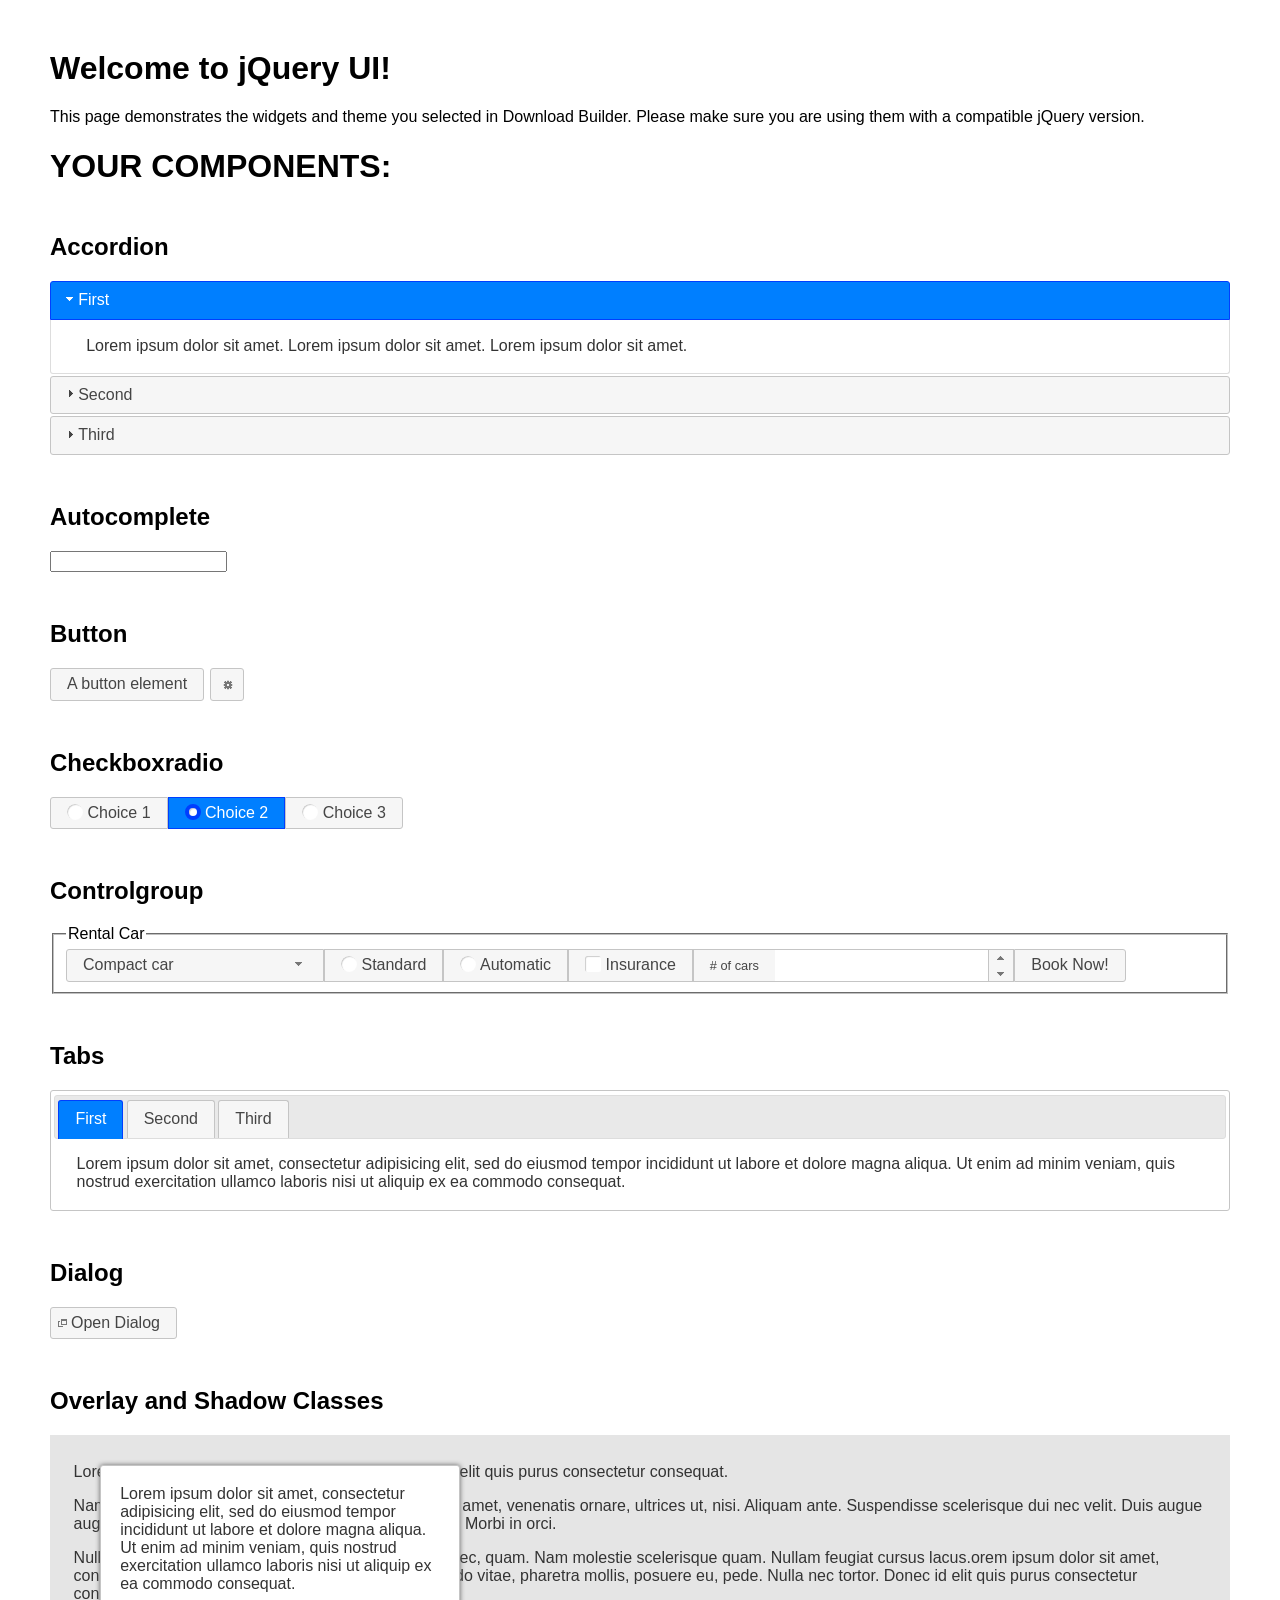
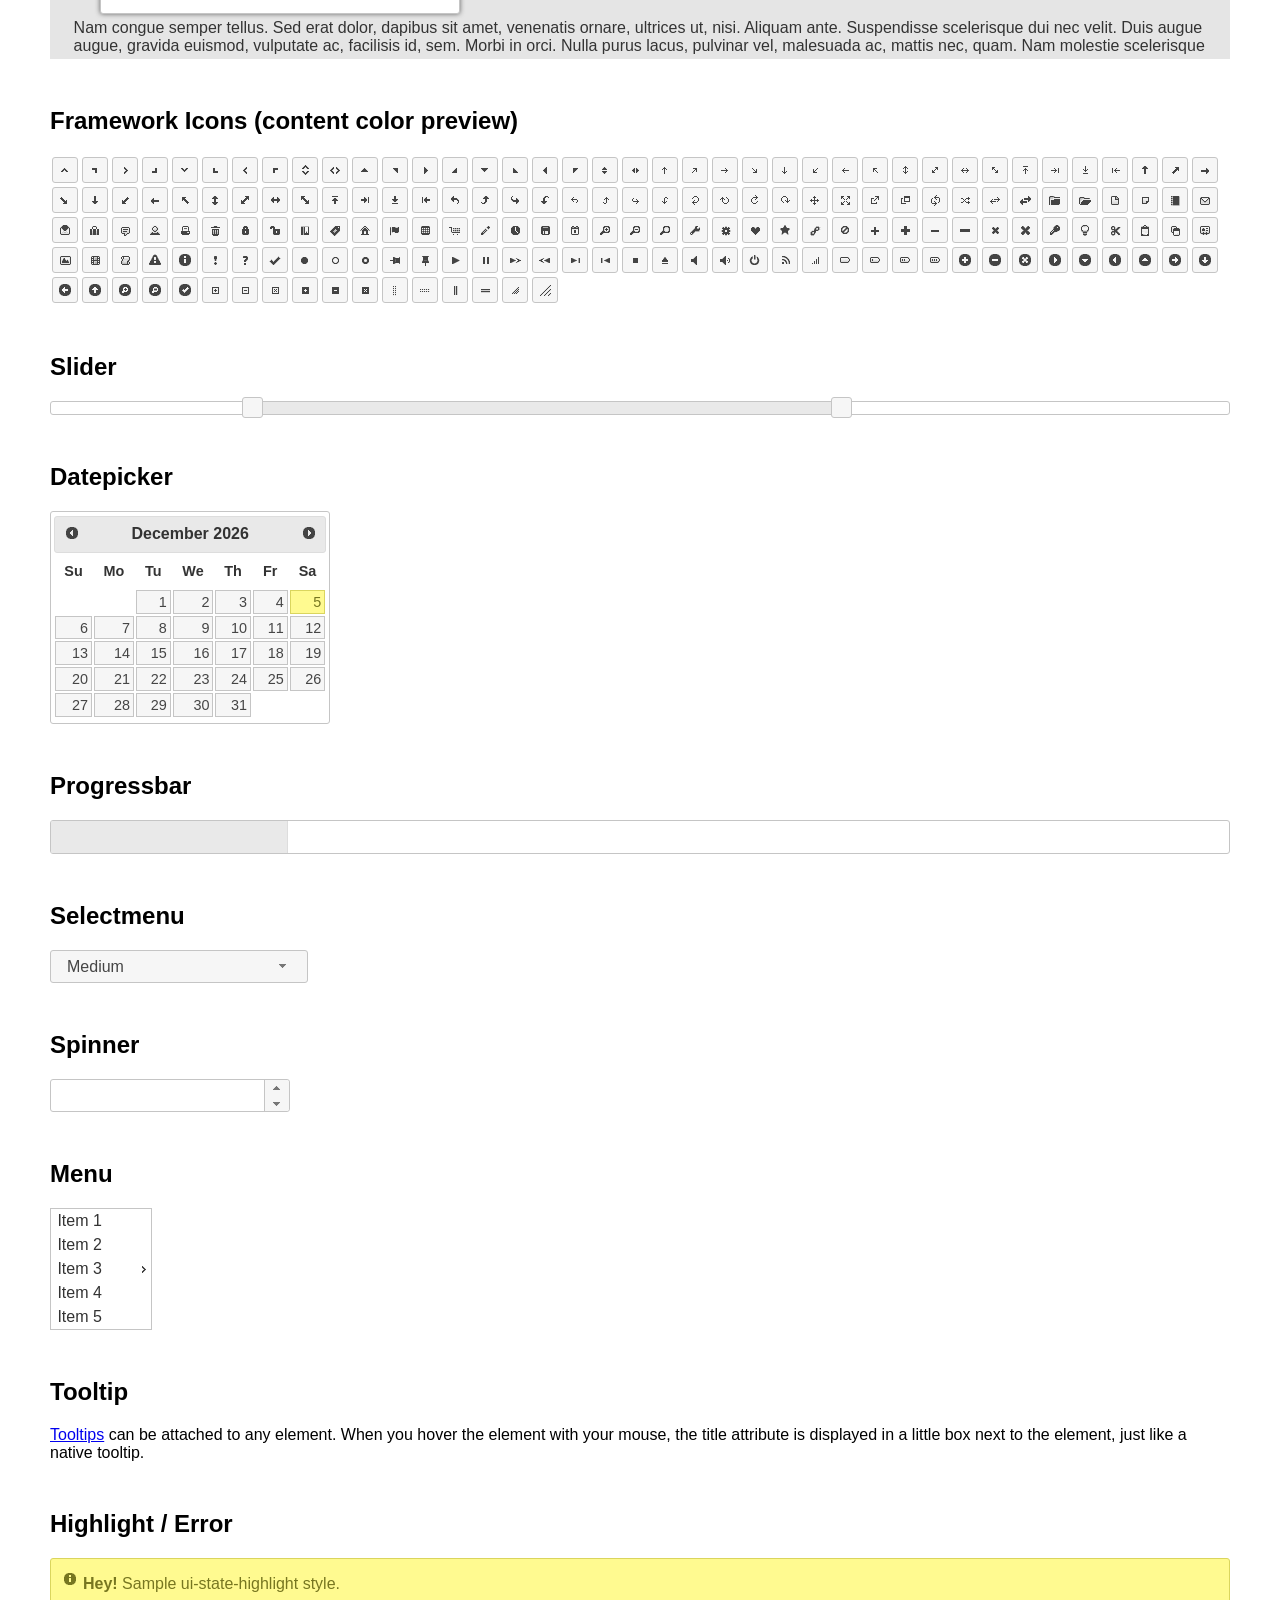
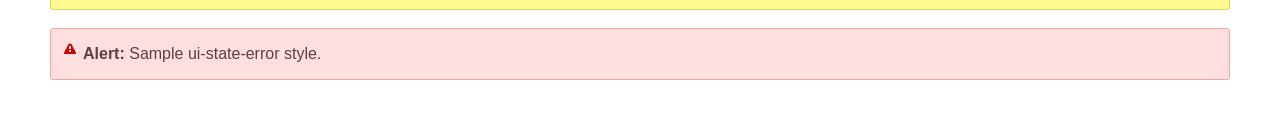
<file: 선수제공파일/공통/jquery-ui-1.12.1.custom/index.html>
<!doctype html>
<html lang="us">
<head>
	<meta charset="utf-8">
	<title>jQuery UI Example Page</title>
	<link href="jquery-ui.css" rel="stylesheet">
	<style>
	body{
		font-family: "Trebuchet MS", sans-serif;
		margin: 50px;
	}
	.demoHeaders {
		margin-top: 2em;
	}
	#dialog-link {
		padding: .4em 1em .4em 20px;
		text-decoration: none;
		position: relative;
	}
	#dialog-link span.ui-icon {
		margin: 0 5px 0 0;
		position: absolute;
		left: .2em;
		top: 50%;
		margin-top: -8px;
	}
	#icons {
		margin: 0;
		padding: 0;
	}
	#icons li {
		margin: 2px;
		position: relative;
		padding: 4px 0;
		cursor: pointer;
		float: left;
		list-style: none;
	}
	#icons span.ui-icon {
		float: left;
		margin: 0 4px;
	}
	.fakewindowcontain .ui-widget-overlay {
		position: absolute;
	}
	select {
		width: 200px;
	}
	</style>
</head>
<body>

<h1>Welcome to jQuery UI!</h1>

<div class="ui-widget">
	<p>This page demonstrates the widgets and theme you selected in Download Builder. Please make sure you are using them with a compatible jQuery version.</p>
</div>

<h1>YOUR COMPONENTS:</h1>


<!-- Accordion -->
<h2 class="demoHeaders">Accordion</h2>
<div id="accordion">
	<h3>First</h3>
	<div>Lorem ipsum dolor sit amet. Lorem ipsum dolor sit amet. Lorem ipsum dolor sit amet.</div>
	<h3>Second</h3>
	<div>Phasellus mattis tincidunt nibh.</div>
	<h3>Third</h3>
	<div>Nam dui erat, auctor a, dignissim quis.</div>
</div>



<!-- Autocomplete -->
<h2 class="demoHeaders">Autocomplete</h2>
<div>
	<input id="autocomplete" title="type &quot;a&quot;">
</div>



<!-- Button -->
<h2 class="demoHeaders">Button</h2>
<button id="button">A button element</button>
<button id="button-icon">An icon-only button</button>



<!-- Checkboxradio -->
<h2 class="demoHeaders">Checkboxradio</h2>
<form style="margin-top: 1em;">
	<div id="radioset">
		<input type="radio" id="radio1" name="radio"><label for="radio1">Choice 1</label>
		<input type="radio" id="radio2" name="radio" checked="checked"><label for="radio2">Choice 2</label>
		<input type="radio" id="radio3" name="radio"><label for="radio3">Choice 3</label>
	</div>
</form>



<!-- Controlgroup -->
<h2 class="demoHeaders">Controlgroup</h2>
<fieldset>
	<legend>Rental Car</legend>
	<div id="controlgroup">
		<select id="car-type">
			<option>Compact car</option>
			<option>Midsize car</option>
			<option>Full size car</option>
			<option>SUV</option>
			<option>Luxury</option>
			<option>Truck</option>
			<option>Van</option>
		</select>
		<label for="transmission-standard">Standard</label>
		<input type="radio" name="transmission" id="transmission-standard">
		<label for="transmission-automatic">Automatic</label>
		<input type="radio" name="transmission" id="transmission-automatic">
		<label for="insurance">Insurance</label>
		<input type="checkbox" name="insurance" id="insurance">
		<label for="horizontal-spinner" class="ui-controlgroup-label"># of cars</label>
		<input id="horizontal-spinner" class="ui-spinner-input">
		<button>Book Now!</button>
	</div>
</fieldset>



<!-- Tabs -->
<h2 class="demoHeaders">Tabs</h2>
<div id="tabs">
	<ul>
		<li><a href="#tabs-1">First</a></li>
		<li><a href="#tabs-2">Second</a></li>
		<li><a href="#tabs-3">Third</a></li>
	</ul>
	<div id="tabs-1">Lorem ipsum dolor sit amet, consectetur adipisicing elit, sed do eiusmod tempor incididunt ut labore et dolore magna aliqua. Ut enim ad minim veniam, quis nostrud exercitation ullamco laboris nisi ut aliquip ex ea commodo consequat.</div>
	<div id="tabs-2">Phasellus mattis tincidunt nibh. Cras orci urna, blandit id, pretium vel, aliquet ornare, felis. Maecenas scelerisque sem non nisl. Fusce sed lorem in enim dictum bibendum.</div>
	<div id="tabs-3">Nam dui erat, auctor a, dignissim quis, sollicitudin eu, felis. Pellentesque nisi urna, interdum eget, sagittis et, consequat vestibulum, lacus. Mauris porttitor ullamcorper augue.</div>
</div>



<h2 class="demoHeaders">Dialog</h2>
<p>
	<button id="dialog-link" class="ui-button ui-corner-all ui-widget">
		<span class="ui-icon ui-icon-newwin"></span>Open Dialog
	</button>
</p>

<h2 class="demoHeaders">Overlay and Shadow Classes</h2>
<div style="position: relative; width: 96%; height: 200px; padding:1% 2%; overflow:hidden;" class="fakewindowcontain">
	<p>Lorem ipsum dolor sit amet,  Nulla nec tortor. Donec id elit quis purus consectetur consequat. </p><p>Nam congue semper tellus. Sed erat dolor, dapibus sit amet, venenatis ornare, ultrices ut, nisi. Aliquam ante. Suspendisse scelerisque dui nec velit. Duis augue augue, gravida euismod, vulputate ac, facilisis id, sem. Morbi in orci. </p><p>Nulla purus lacus, pulvinar vel, malesuada ac, mattis nec, quam. Nam molestie scelerisque quam. Nullam feugiat cursus lacus.orem ipsum dolor sit amet, consectetur adipiscing elit. Donec libero risus, commodo vitae, pharetra mollis, posuere eu, pede. Nulla nec tortor. Donec id elit quis purus consectetur consequat. </p><p>Nam congue semper tellus. Sed erat dolor, dapibus sit amet, venenatis ornare, ultrices ut, nisi. Aliquam ante. Suspendisse scelerisque dui nec velit. Duis augue augue, gravida euismod, vulputate ac, facilisis id, sem. Morbi in orci. Nulla purus lacus, pulvinar vel, malesuada ac, mattis nec, quam. Nam molestie scelerisque quam. </p><p>Nullam feugiat cursus lacus.orem ipsum dolor sit amet, consectetur adipiscing elit. Donec libero risus, commodo vitae, pharetra mollis, posuere eu, pede. Nulla nec tortor. Donec id elit quis purus consectetur consequat. Nam congue semper tellus. Sed erat dolor, dapibus sit amet, venenatis ornare, ultrices ut, nisi. Aliquam ante. </p><p>Suspendisse scelerisque dui nec velit. Duis augue augue, gravida euismod, vulputate ac, facilisis id, sem. Morbi in orci. Nulla purus lacus, pulvinar vel, malesuada ac, mattis nec, quam. Nam molestie scelerisque quam. Nullam feugiat cursus lacus.orem ipsum dolor sit amet, consectetur adipiscing elit. Donec libero risus, commodo vitae, pharetra mollis, posuere eu, pede. Nulla nec tortor. Donec id elit quis purus consectetur consequat. Nam congue semper tellus. Sed erat dolor, dapibus sit amet, venenatis ornare, ultrices ut, nisi. </p>

	<!-- ui-dialog -->
	<div class="ui-widget-overlay ui-front"></div>
	<div style="position: absolute; width: 320px; left: 50px; top: 30px; padding: 1.2em" class="ui-widget ui-front ui-widget-content ui-corner-all ui-widget-shadow">
		Lorem ipsum dolor sit amet, consectetur adipisicing elit, sed do eiusmod tempor incididunt ut labore et dolore magna aliqua. Ut enim ad minim veniam, quis nostrud exercitation ullamco laboris nisi ut aliquip ex ea commodo consequat.
	</div>

</div>

<!-- ui-dialog -->
<div id="dialog" title="Dialog Title">
	<p>Lorem ipsum dolor sit amet, consectetur adipisicing elit, sed do eiusmod tempor incididunt ut labore et dolore magna aliqua. Ut enim ad minim veniam, quis nostrud exercitation ullamco laboris nisi ut aliquip ex ea commodo consequat.</p>
</div>



<h2 class="demoHeaders">Framework Icons (content color preview)</h2>
<ul id="icons" class="ui-widget ui-helper-clearfix">
	<li class="ui-state-default ui-corner-all" title=".ui-icon-caret-1-n"><span class="ui-icon ui-icon-caret-1-n"></span></li>
	<li class="ui-state-default ui-corner-all" title=".ui-icon-caret-1-ne"><span class="ui-icon ui-icon-caret-1-ne"></span></li>
	<li class="ui-state-default ui-corner-all" title=".ui-icon-caret-1-e"><span class="ui-icon ui-icon-caret-1-e"></span></li>
	<li class="ui-state-default ui-corner-all" title=".ui-icon-caret-1-se"><span class="ui-icon ui-icon-caret-1-se"></span></li>
	<li class="ui-state-default ui-corner-all" title=".ui-icon-caret-1-s"><span class="ui-icon ui-icon-caret-1-s"></span></li>
	<li class="ui-state-default ui-corner-all" title=".ui-icon-caret-1-sw"><span class="ui-icon ui-icon-caret-1-sw"></span></li>
	<li class="ui-state-default ui-corner-all" title=".ui-icon-caret-1-w"><span class="ui-icon ui-icon-caret-1-w"></span></li>
	<li class="ui-state-default ui-corner-all" title=".ui-icon-caret-1-nw"><span class="ui-icon ui-icon-caret-1-nw"></span></li>
	<li class="ui-state-default ui-corner-all" title=".ui-icon-caret-2-n-s"><span class="ui-icon ui-icon-caret-2-n-s"></span></li>
	<li class="ui-state-default ui-corner-all" title=".ui-icon-caret-2-e-w"><span class="ui-icon ui-icon-caret-2-e-w"></span></li>
	<li class="ui-state-default ui-corner-all" title=".ui-icon-triangle-1-n"><span class="ui-icon ui-icon-triangle-1-n"></span></li>
	<li class="ui-state-default ui-corner-all" title=".ui-icon-triangle-1-ne"><span class="ui-icon ui-icon-triangle-1-ne"></span></li>
	<li class="ui-state-default ui-corner-all" title=".ui-icon-triangle-1-e"><span class="ui-icon ui-icon-triangle-1-e"></span></li>
	<li class="ui-state-default ui-corner-all" title=".ui-icon-triangle-1-se"><span class="ui-icon ui-icon-triangle-1-se"></span></li>
	<li class="ui-state-default ui-corner-all" title=".ui-icon-triangle-1-s"><span class="ui-icon ui-icon-triangle-1-s"></span></li>
	<li class="ui-state-default ui-corner-all" title=".ui-icon-triangle-1-sw"><span class="ui-icon ui-icon-triangle-1-sw"></span></li>
	<li class="ui-state-default ui-corner-all" title=".ui-icon-triangle-1-w"><span class="ui-icon ui-icon-triangle-1-w"></span></li>
	<li class="ui-state-default ui-corner-all" title=".ui-icon-triangle-1-nw"><span class="ui-icon ui-icon-triangle-1-nw"></span></li>
	<li class="ui-state-default ui-corner-all" title=".ui-icon-triangle-2-n-s"><span class="ui-icon ui-icon-triangle-2-n-s"></span></li>
	<li class="ui-state-default ui-corner-all" title=".ui-icon-triangle-2-e-w"><span class="ui-icon ui-icon-triangle-2-e-w"></span></li>
	<li class="ui-state-default ui-corner-all" title=".ui-icon-arrow-1-n"><span class="ui-icon ui-icon-arrow-1-n"></span></li>
	<li class="ui-state-default ui-corner-all" title=".ui-icon-arrow-1-ne"><span class="ui-icon ui-icon-arrow-1-ne"></span></li>
	<li class="ui-state-default ui-corner-all" title=".ui-icon-arrow-1-e"><span class="ui-icon ui-icon-arrow-1-e"></span></li>
	<li class="ui-state-default ui-corner-all" title=".ui-icon-arrow-1-se"><span class="ui-icon ui-icon-arrow-1-se"></span></li>
	<li class="ui-state-default ui-corner-all" title=".ui-icon-arrow-1-s"><span class="ui-icon ui-icon-arrow-1-s"></span></li>
	<li class="ui-state-default ui-corner-all" title=".ui-icon-arrow-1-sw"><span class="ui-icon ui-icon-arrow-1-sw"></span></li>
	<li class="ui-state-default ui-corner-all" title=".ui-icon-arrow-1-w"><span class="ui-icon ui-icon-arrow-1-w"></span></li>
	<li class="ui-state-default ui-corner-all" title=".ui-icon-arrow-1-nw"><span class="ui-icon ui-icon-arrow-1-nw"></span></li>
	<li class="ui-state-default ui-corner-all" title=".ui-icon-arrow-2-n-s"><span class="ui-icon ui-icon-arrow-2-n-s"></span></li>
	<li class="ui-state-default ui-corner-all" title=".ui-icon-arrow-2-ne-sw"><span class="ui-icon ui-icon-arrow-2-ne-sw"></span></li>
	<li class="ui-state-default ui-corner-all" title=".ui-icon-arrow-2-e-w"><span class="ui-icon ui-icon-arrow-2-e-w"></span></li>
	<li class="ui-state-default ui-corner-all" title=".ui-icon-arrow-2-se-nw"><span class="ui-icon ui-icon-arrow-2-se-nw"></span></li>
	<li class="ui-state-default ui-corner-all" title=".ui-icon-arrowstop-1-n"><span class="ui-icon ui-icon-arrowstop-1-n"></span></li>
	<li class="ui-state-default ui-corner-all" title=".ui-icon-arrowstop-1-e"><span class="ui-icon ui-icon-arrowstop-1-e"></span></li>
	<li class="ui-state-default ui-corner-all" title=".ui-icon-arrowstop-1-s"><span class="ui-icon ui-icon-arrowstop-1-s"></span></li>
	<li class="ui-state-default ui-corner-all" title=".ui-icon-arrowstop-1-w"><span class="ui-icon ui-icon-arrowstop-1-w"></span></li>
	<li class="ui-state-default ui-corner-all" title=".ui-icon-arrowthick-1-n"><span class="ui-icon ui-icon-arrowthick-1-n"></span></li>
	<li class="ui-state-default ui-corner-all" title=".ui-icon-arrowthick-1-ne"><span class="ui-icon ui-icon-arrowthick-1-ne"></span></li>
	<li class="ui-state-default ui-corner-all" title=".ui-icon-arrowthick-1-e"><span class="ui-icon ui-icon-arrowthick-1-e"></span></li>
	<li class="ui-state-default ui-corner-all" title=".ui-icon-arrowthick-1-se"><span class="ui-icon ui-icon-arrowthick-1-se"></span></li>
	<li class="ui-state-default ui-corner-all" title=".ui-icon-arrowthick-1-s"><span class="ui-icon ui-icon-arrowthick-1-s"></span></li>
	<li class="ui-state-default ui-corner-all" title=".ui-icon-arrowthick-1-sw"><span class="ui-icon ui-icon-arrowthick-1-sw"></span></li>
	<li class="ui-state-default ui-corner-all" title=".ui-icon-arrowthick-1-w"><span class="ui-icon ui-icon-arrowthick-1-w"></span></li>
	<li class="ui-state-default ui-corner-all" title=".ui-icon-arrowthick-1-nw"><span class="ui-icon ui-icon-arrowthick-1-nw"></span></li>
	<li class="ui-state-default ui-corner-all" title=".ui-icon-arrowthick-2-n-s"><span class="ui-icon ui-icon-arrowthick-2-n-s"></span></li>
	<li class="ui-state-default ui-corner-all" title=".ui-icon-arrowthick-2-ne-sw"><span class="ui-icon ui-icon-arrowthick-2-ne-sw"></span></li>
	<li class="ui-state-default ui-corner-all" title=".ui-icon-arrowthick-2-e-w"><span class="ui-icon ui-icon-arrowthick-2-e-w"></span></li>
	<li class="ui-state-default ui-corner-all" title=".ui-icon-arrowthick-2-se-nw"><span class="ui-icon ui-icon-arrowthick-2-se-nw"></span></li>
	<li class="ui-state-default ui-corner-all" title=".ui-icon-arrowthickstop-1-n"><span class="ui-icon ui-icon-arrowthickstop-1-n"></span></li>
	<li class="ui-state-default ui-corner-all" title=".ui-icon-arrowthickstop-1-e"><span class="ui-icon ui-icon-arrowthickstop-1-e"></span></li>
	<li class="ui-state-default ui-corner-all" title=".ui-icon-arrowthickstop-1-s"><span class="ui-icon ui-icon-arrowthickstop-1-s"></span></li>
	<li class="ui-state-default ui-corner-all" title=".ui-icon-arrowthickstop-1-w"><span class="ui-icon ui-icon-arrowthickstop-1-w"></span></li>
	<li class="ui-state-default ui-corner-all" title=".ui-icon-arrowreturnthick-1-w"><span class="ui-icon ui-icon-arrowreturnthick-1-w"></span></li>
	<li class="ui-state-default ui-corner-all" title=".ui-icon-arrowreturnthick-1-n"><span class="ui-icon ui-icon-arrowreturnthick-1-n"></span></li>
	<li class="ui-state-default ui-corner-all" title=".ui-icon-arrowreturnthick-1-e"><span class="ui-icon ui-icon-arrowreturnthick-1-e"></span></li>
	<li class="ui-state-default ui-corner-all" title=".ui-icon-arrowreturnthick-1-s"><span class="ui-icon ui-icon-arrowreturnthick-1-s"></span></li>
	<li class="ui-state-default ui-corner-all" title=".ui-icon-arrowreturn-1-w"><span class="ui-icon ui-icon-arrowreturn-1-w"></span></li>
	<li class="ui-state-default ui-corner-all" title=".ui-icon-arrowreturn-1-n"><span class="ui-icon ui-icon-arrowreturn-1-n"></span></li>
	<li class="ui-state-default ui-corner-all" title=".ui-icon-arrowreturn-1-e"><span class="ui-icon ui-icon-arrowreturn-1-e"></span></li>
	<li class="ui-state-default ui-corner-all" title=".ui-icon-arrowreturn-1-s"><span class="ui-icon ui-icon-arrowreturn-1-s"></span></li>
	<li class="ui-state-default ui-corner-all" title=".ui-icon-arrowrefresh-1-w"><span class="ui-icon ui-icon-arrowrefresh-1-w"></span></li>
	<li class="ui-state-default ui-corner-all" title=".ui-icon-arrowrefresh-1-n"><span class="ui-icon ui-icon-arrowrefresh-1-n"></span></li>
	<li class="ui-state-default ui-corner-all" title=".ui-icon-arrowrefresh-1-e"><span class="ui-icon ui-icon-arrowrefresh-1-e"></span></li>
	<li class="ui-state-default ui-corner-all" title=".ui-icon-arrowrefresh-1-s"><span class="ui-icon ui-icon-arrowrefresh-1-s"></span></li>
	<li class="ui-state-default ui-corner-all" title=".ui-icon-arrow-4"><span class="ui-icon ui-icon-arrow-4"></span></li>
	<li class="ui-state-default ui-corner-all" title=".ui-icon-arrow-4-diag"><span class="ui-icon ui-icon-arrow-4-diag"></span></li>
	<li class="ui-state-default ui-corner-all" title=".ui-icon-extlink"><span class="ui-icon ui-icon-extlink"></span></li>
	<li class="ui-state-default ui-corner-all" title=".ui-icon-newwin"><span class="ui-icon ui-icon-newwin"></span></li>
	<li class="ui-state-default ui-corner-all" title=".ui-icon-refresh"><span class="ui-icon ui-icon-refresh"></span></li>
	<li class="ui-state-default ui-corner-all" title=".ui-icon-shuffle"><span class="ui-icon ui-icon-shuffle"></span></li>
	<li class="ui-state-default ui-corner-all" title=".ui-icon-transfer-e-w"><span class="ui-icon ui-icon-transfer-e-w"></span></li>
	<li class="ui-state-default ui-corner-all" title=".ui-icon-transferthick-e-w"><span class="ui-icon ui-icon-transferthick-e-w"></span></li>
	<li class="ui-state-default ui-corner-all" title=".ui-icon-folder-collapsed"><span class="ui-icon ui-icon-folder-collapsed"></span></li>
	<li class="ui-state-default ui-corner-all" title=".ui-icon-folder-open"><span class="ui-icon ui-icon-folder-open"></span></li>
	<li class="ui-state-default ui-corner-all" title=".ui-icon-document"><span class="ui-icon ui-icon-document"></span></li>
	<li class="ui-state-default ui-corner-all" title=".ui-icon-document-b"><span class="ui-icon ui-icon-document-b"></span></li>
	<li class="ui-state-default ui-corner-all" title=".ui-icon-note"><span class="ui-icon ui-icon-note"></span></li>
	<li class="ui-state-default ui-corner-all" title=".ui-icon-mail-closed"><span class="ui-icon ui-icon-mail-closed"></span></li>
	<li class="ui-state-default ui-corner-all" title=".ui-icon-mail-open"><span class="ui-icon ui-icon-mail-open"></span></li>
	<li class="ui-state-default ui-corner-all" title=".ui-icon-suitcase"><span class="ui-icon ui-icon-suitcase"></span></li>
	<li class="ui-state-default ui-corner-all" title=".ui-icon-comment"><span class="ui-icon ui-icon-comment"></span></li>
	<li class="ui-state-default ui-corner-all" title=".ui-icon-person"><span class="ui-icon ui-icon-person"></span></li>
	<li class="ui-state-default ui-corner-all" title=".ui-icon-print"><span class="ui-icon ui-icon-print"></span></li>
	<li class="ui-state-default ui-corner-all" title=".ui-icon-trash"><span class="ui-icon ui-icon-trash"></span></li>
	<li class="ui-state-default ui-corner-all" title=".ui-icon-locked"><span class="ui-icon ui-icon-locked"></span></li>
	<li class="ui-state-default ui-corner-all" title=".ui-icon-unlocked"><span class="ui-icon ui-icon-unlocked"></span></li>
	<li class="ui-state-default ui-corner-all" title=".ui-icon-bookmark"><span class="ui-icon ui-icon-bookmark"></span></li>
	<li class="ui-state-default ui-corner-all" title=".ui-icon-tag"><span class="ui-icon ui-icon-tag"></span></li>
	<li class="ui-state-default ui-corner-all" title=".ui-icon-home"><span class="ui-icon ui-icon-home"></span></li>
	<li class="ui-state-default ui-corner-all" title=".ui-icon-flag"><span class="ui-icon ui-icon-flag"></span></li>
	<li class="ui-state-default ui-corner-all" title=".ui-icon-calculator"><span class="ui-icon ui-icon-calculator"></span></li>
	<li class="ui-state-default ui-corner-all" title=".ui-icon-cart"><span class="ui-icon ui-icon-cart"></span></li>
	<li class="ui-state-default ui-corner-all" title=".ui-icon-pencil"><span class="ui-icon ui-icon-pencil"></span></li>
	<li class="ui-state-default ui-corner-all" title=".ui-icon-clock"><span class="ui-icon ui-icon-clock"></span></li>
	<li class="ui-state-default ui-corner-all" title=".ui-icon-disk"><span class="ui-icon ui-icon-disk"></span></li>
	<li class="ui-state-default ui-corner-all" title=".ui-icon-calendar"><span class="ui-icon ui-icon-calendar"></span></li>
	<li class="ui-state-default ui-corner-all" title=".ui-icon-zoomin"><span class="ui-icon ui-icon-zoomin"></span></li>
	<li class="ui-state-default ui-corner-all" title=".ui-icon-zoomout"><span class="ui-icon ui-icon-zoomout"></span></li>
	<li class="ui-state-default ui-corner-all" title=".ui-icon-search"><span class="ui-icon ui-icon-search"></span></li>
	<li class="ui-state-default ui-corner-all" title=".ui-icon-wrench"><span class="ui-icon ui-icon-wrench"></span></li>
	<li class="ui-state-default ui-corner-all" title=".ui-icon-gear"><span class="ui-icon ui-icon-gear"></span></li>
	<li class="ui-state-default ui-corner-all" title=".ui-icon-heart"><span class="ui-icon ui-icon-heart"></span></li>
	<li class="ui-state-default ui-corner-all" title=".ui-icon-star"><span class="ui-icon ui-icon-star"></span></li>
	<li class="ui-state-default ui-corner-all" title=".ui-icon-link"><span class="ui-icon ui-icon-link"></span></li>
	<li class="ui-state-default ui-corner-all" title=".ui-icon-cancel"><span class="ui-icon ui-icon-cancel"></span></li>
	<li class="ui-state-default ui-corner-all" title=".ui-icon-plus"><span class="ui-icon ui-icon-plus"></span></li>
	<li class="ui-state-default ui-corner-all" title=".ui-icon-plusthick"><span class="ui-icon ui-icon-plusthick"></span></li>
	<li class="ui-state-default ui-corner-all" title=".ui-icon-minus"><span class="ui-icon ui-icon-minus"></span></li>
	<li class="ui-state-default ui-corner-all" title=".ui-icon-minusthick"><span class="ui-icon ui-icon-minusthick"></span></li>
	<li class="ui-state-default ui-corner-all" title=".ui-icon-close"><span class="ui-icon ui-icon-close"></span></li>
	<li class="ui-state-default ui-corner-all" title=".ui-icon-closethick"><span class="ui-icon ui-icon-closethick"></span></li>
	<li class="ui-state-default ui-corner-all" title=".ui-icon-key"><span class="ui-icon ui-icon-key"></span></li>
	<li class="ui-state-default ui-corner-all" title=".ui-icon-lightbulb"><span class="ui-icon ui-icon-lightbulb"></span></li>
	<li class="ui-state-default ui-corner-all" title=".ui-icon-scissors"><span class="ui-icon ui-icon-scissors"></span></li>
	<li class="ui-state-default ui-corner-all" title=".ui-icon-clipboard"><span class="ui-icon ui-icon-clipboard"></span></li>
	<li class="ui-state-default ui-corner-all" title=".ui-icon-copy"><span class="ui-icon ui-icon-copy"></span></li>
	<li class="ui-state-default ui-corner-all" title=".ui-icon-contact"><span class="ui-icon ui-icon-contact"></span></li>
	<li class="ui-state-default ui-corner-all" title=".ui-icon-image"><span class="ui-icon ui-icon-image"></span></li>
	<li class="ui-state-default ui-corner-all" title=".ui-icon-video"><span class="ui-icon ui-icon-video"></span></li>
	<li class="ui-state-default ui-corner-all" title=".ui-icon-script"><span class="ui-icon ui-icon-script"></span></li>
	<li class="ui-state-default ui-corner-all" title=".ui-icon-alert"><span class="ui-icon ui-icon-alert"></span></li>
	<li class="ui-state-default ui-corner-all" title=".ui-icon-info"><span class="ui-icon ui-icon-info"></span></li>
	<li class="ui-state-default ui-corner-all" title=".ui-icon-notice"><span class="ui-icon ui-icon-notice"></span></li>
	<li class="ui-state-default ui-corner-all" title=".ui-icon-help"><span class="ui-icon ui-icon-help"></span></li>
	<li class="ui-state-default ui-corner-all" title=".ui-icon-check"><span class="ui-icon ui-icon-check"></span></li>
	<li class="ui-state-default ui-corner-all" title=".ui-icon-bullet"><span class="ui-icon ui-icon-bullet"></span></li>
	<li class="ui-state-default ui-corner-all" title=".ui-icon-radio-off"><span class="ui-icon ui-icon-radio-off"></span></li>
	<li class="ui-state-default ui-corner-all" title=".ui-icon-radio-on"><span class="ui-icon ui-icon-radio-on"></span></li>
	<li class="ui-state-default ui-corner-all" title=".ui-icon-pin-w"><span class="ui-icon ui-icon-pin-w"></span></li>
	<li class="ui-state-default ui-corner-all" title=".ui-icon-pin-s"><span class="ui-icon ui-icon-pin-s"></span></li>
	<li class="ui-state-default ui-corner-all" title=".ui-icon-play"><span class="ui-icon ui-icon-play"></span></li>
	<li class="ui-state-default ui-corner-all" title=".ui-icon-pause"><span class="ui-icon ui-icon-pause"></span></li>
	<li class="ui-state-default ui-corner-all" title=".ui-icon-seek-next"><span class="ui-icon ui-icon-seek-next"></span></li>
	<li class="ui-state-default ui-corner-all" title=".ui-icon-seek-prev"><span class="ui-icon ui-icon-seek-prev"></span></li>
	<li class="ui-state-default ui-corner-all" title=".ui-icon-seek-end"><span class="ui-icon ui-icon-seek-end"></span></li>
	<li class="ui-state-default ui-corner-all" title=".ui-icon-seek-first"><span class="ui-icon ui-icon-seek-first"></span></li>
	<li class="ui-state-default ui-corner-all" title=".ui-icon-stop"><span class="ui-icon ui-icon-stop"></span></li>
	<li class="ui-state-default ui-corner-all" title=".ui-icon-eject"><span class="ui-icon ui-icon-eject"></span></li>
	<li class="ui-state-default ui-corner-all" title=".ui-icon-volume-off"><span class="ui-icon ui-icon-volume-off"></span></li>
	<li class="ui-state-default ui-corner-all" title=".ui-icon-volume-on"><span class="ui-icon ui-icon-volume-on"></span></li>
	<li class="ui-state-default ui-corner-all" title=".ui-icon-power"><span class="ui-icon ui-icon-power"></span></li>
	<li class="ui-state-default ui-corner-all" title=".ui-icon-signal-diag"><span class="ui-icon ui-icon-signal-diag"></span></li>
	<li class="ui-state-default ui-corner-all" title=".ui-icon-signal"><span class="ui-icon ui-icon-signal"></span></li>
	<li class="ui-state-default ui-corner-all" title=".ui-icon-battery-0"><span class="ui-icon ui-icon-battery-0"></span></li>
	<li class="ui-state-default ui-corner-all" title=".ui-icon-battery-1"><span class="ui-icon ui-icon-battery-1"></span></li>
	<li class="ui-state-default ui-corner-all" title=".ui-icon-battery-2"><span class="ui-icon ui-icon-battery-2"></span></li>
	<li class="ui-state-default ui-corner-all" title=".ui-icon-battery-3"><span class="ui-icon ui-icon-battery-3"></span></li>
	<li class="ui-state-default ui-corner-all" title=".ui-icon-circle-plus"><span class="ui-icon ui-icon-circle-plus"></span></li>
	<li class="ui-state-default ui-corner-all" title=".ui-icon-circle-minus"><span class="ui-icon ui-icon-circle-minus"></span></li>
	<li class="ui-state-default ui-corner-all" title=".ui-icon-circle-close"><span class="ui-icon ui-icon-circle-close"></span></li>
	<li class="ui-state-default ui-corner-all" title=".ui-icon-circle-triangle-e"><span class="ui-icon ui-icon-circle-triangle-e"></span></li>
	<li class="ui-state-default ui-corner-all" title=".ui-icon-circle-triangle-s"><span class="ui-icon ui-icon-circle-triangle-s"></span></li>
	<li class="ui-state-default ui-corner-all" title=".ui-icon-circle-triangle-w"><span class="ui-icon ui-icon-circle-triangle-w"></span></li>
	<li class="ui-state-default ui-corner-all" title=".ui-icon-circle-triangle-n"><span class="ui-icon ui-icon-circle-triangle-n"></span></li>
	<li class="ui-state-default ui-corner-all" title=".ui-icon-circle-arrow-e"><span class="ui-icon ui-icon-circle-arrow-e"></span></li>
	<li class="ui-state-default ui-corner-all" title=".ui-icon-circle-arrow-s"><span class="ui-icon ui-icon-circle-arrow-s"></span></li>
	<li class="ui-state-default ui-corner-all" title=".ui-icon-circle-arrow-w"><span class="ui-icon ui-icon-circle-arrow-w"></span></li>
	<li class="ui-state-default ui-corner-all" title=".ui-icon-circle-arrow-n"><span class="ui-icon ui-icon-circle-arrow-n"></span></li>
	<li class="ui-state-default ui-corner-all" title=".ui-icon-circle-zoomin"><span class="ui-icon ui-icon-circle-zoomin"></span></li>
	<li class="ui-state-default ui-corner-all" title=".ui-icon-circle-zoomout"><span class="ui-icon ui-icon-circle-zoomout"></span></li>
	<li class="ui-state-default ui-corner-all" title=".ui-icon-circle-check"><span class="ui-icon ui-icon-circle-check"></span></li>
	<li class="ui-state-default ui-corner-all" title=".ui-icon-circlesmall-plus"><span class="ui-icon ui-icon-circlesmall-plus"></span></li>
	<li class="ui-state-default ui-corner-all" title=".ui-icon-circlesmall-minus"><span class="ui-icon ui-icon-circlesmall-minus"></span></li>
	<li class="ui-state-default ui-corner-all" title=".ui-icon-circlesmall-close"><span class="ui-icon ui-icon-circlesmall-close"></span></li>
	<li class="ui-state-default ui-corner-all" title=".ui-icon-squaresmall-plus"><span class="ui-icon ui-icon-squaresmall-plus"></span></li>
	<li class="ui-state-default ui-corner-all" title=".ui-icon-squaresmall-minus"><span class="ui-icon ui-icon-squaresmall-minus"></span></li>
	<li class="ui-state-default ui-corner-all" title=".ui-icon-squaresmall-close"><span class="ui-icon ui-icon-squaresmall-close"></span></li>
	<li class="ui-state-default ui-corner-all" title=".ui-icon-grip-dotted-vertical"><span class="ui-icon ui-icon-grip-dotted-vertical"></span></li>
	<li class="ui-state-default ui-corner-all" title=".ui-icon-grip-dotted-horizontal"><span class="ui-icon ui-icon-grip-dotted-horizontal"></span></li>
	<li class="ui-state-default ui-corner-all" title=".ui-icon-grip-solid-vertical"><span class="ui-icon ui-icon-grip-solid-vertical"></span></li>
	<li class="ui-state-default ui-corner-all" title=".ui-icon-grip-solid-horizontal"><span class="ui-icon ui-icon-grip-solid-horizontal"></span></li>
	<li class="ui-state-default ui-corner-all" title=".ui-icon-gripsmall-diagonal-se"><span class="ui-icon ui-icon-gripsmall-diagonal-se"></span></li>
	<li class="ui-state-default ui-corner-all" title=".ui-icon-grip-diagonal-se"><span class="ui-icon ui-icon-grip-diagonal-se"></span></li>
</ul>


<!-- Slider -->
<h2 class="demoHeaders">Slider</h2>
<div id="slider"></div>



<!-- Datepicker -->
<h2 class="demoHeaders">Datepicker</h2>
<div id="datepicker"></div>



<!-- Progressbar -->
<h2 class="demoHeaders">Progressbar</h2>
<div id="progressbar"></div>



<!-- Progressbar -->
<h2 class="demoHeaders">Selectmenu</h2>
<select id="selectmenu">
	<option>Slower</option>
	<option>Slow</option>
	<option selected="selected">Medium</option>
	<option>Fast</option>
	<option>Faster</option>
</select>



<!-- Spinner -->
<h2 class="demoHeaders">Spinner</h2>
<input id="spinner">



<!-- Menu -->
<h2 class="demoHeaders">Menu</h2>
<ul style="width:100px;" id="menu">
	<li><div>Item 1</div></li>
	<li><div>Item 2</div></li>
	<li><div>Item 3</div>
		<ul>
			<li><div>Item 3-1</div></li>
			<li><div>Item 3-2</div></li>
			<li><div>Item 3-3</div></li>
			<li><div>Item 3-4</div></li>
			<li><div>Item 3-5</div></li>
		</ul>
	</li>
	<li><div>Item 4</div></li>
	<li><div>Item 5</div></li>
</ul>



<!-- Tooltip -->
<h2 class="demoHeaders">Tooltip</h2>
<p id="tooltip">
	<a href="#" title="That&apos;s what this widget is">Tooltips</a> can be attached to any element. When you hover
the element with your mouse, the title attribute is displayed in a little box next to the element, just like a native tooltip.
</p>


<!-- Highlight / Error -->
<h2 class="demoHeaders">Highlight / Error</h2>
<div class="ui-widget">
	<div class="ui-state-highlight ui-corner-all" style="margin-top: 20px; padding: 0 .7em;">
		<p><span class="ui-icon ui-icon-info" style="float: left; margin-right: .3em;"></span>
		<strong>Hey!</strong> Sample ui-state-highlight style.</p>
	</div>
</div>
<br>
<div class="ui-widget">
	<div class="ui-state-error ui-corner-all" style="padding: 0 .7em;">
		<p><span class="ui-icon ui-icon-alert" style="float: left; margin-right: .3em;"></span>
		<strong>Alert:</strong> Sample ui-state-error style.</p>
	</div>
</div>

<script src="external/jquery/jquery.js"></script>
<script src="jquery-ui.js"></script>
<script>

$( "#accordion" ).accordion();



var availableTags = [
	"ActionScript",
	"AppleScript",
	"Asp",
	"BASIC",
	"C",
	"C++",
	"Clojure",
	"COBOL",
	"ColdFusion",
	"Erlang",
	"Fortran",
	"Groovy",
	"Haskell",
	"Java",
	"JavaScript",
	"Lisp",
	"Perl",
	"PHP",
	"Python",
	"Ruby",
	"Scala",
	"Scheme"
];
$( "#autocomplete" ).autocomplete({
	source: availableTags
});



$( "#button" ).button();
$( "#button-icon" ).button({
	icon: "ui-icon-gear",
	showLabel: false
});



$( "#radioset" ).buttonset();



$( "#controlgroup" ).controlgroup();



$( "#tabs" ).tabs();



$( "#dialog" ).dialog({
	autoOpen: false,
	width: 400,
	buttons: [
		{
			text: "Ok",
			click: function() {
				$( this ).dialog( "close" );
			}
		},
		{
			text: "Cancel",
			click: function() {
				$( this ).dialog( "close" );
			}
		}
	]
});

// Link to open the dialog
$( "#dialog-link" ).click(function( event ) {
	$( "#dialog" ).dialog( "open" );
	event.preventDefault();
});



$( "#datepicker" ).datepicker({
	inline: true
});



$( "#slider" ).slider({
	range: true,
	values: [ 17, 67 ]
});



$( "#progressbar" ).progressbar({
	value: 20
});



$( "#spinner" ).spinner();



$( "#menu" ).menu();



$( "#tooltip" ).tooltip();



$( "#selectmenu" ).selectmenu();


// Hover states on the static widgets
$( "#dialog-link, #icons li" ).hover(
	function() {
		$( this ).addClass( "ui-state-hover" );
	},
	function() {
		$( this ).removeClass( "ui-state-hover" );
	}
);
</script>
</body>
</html>
</file>
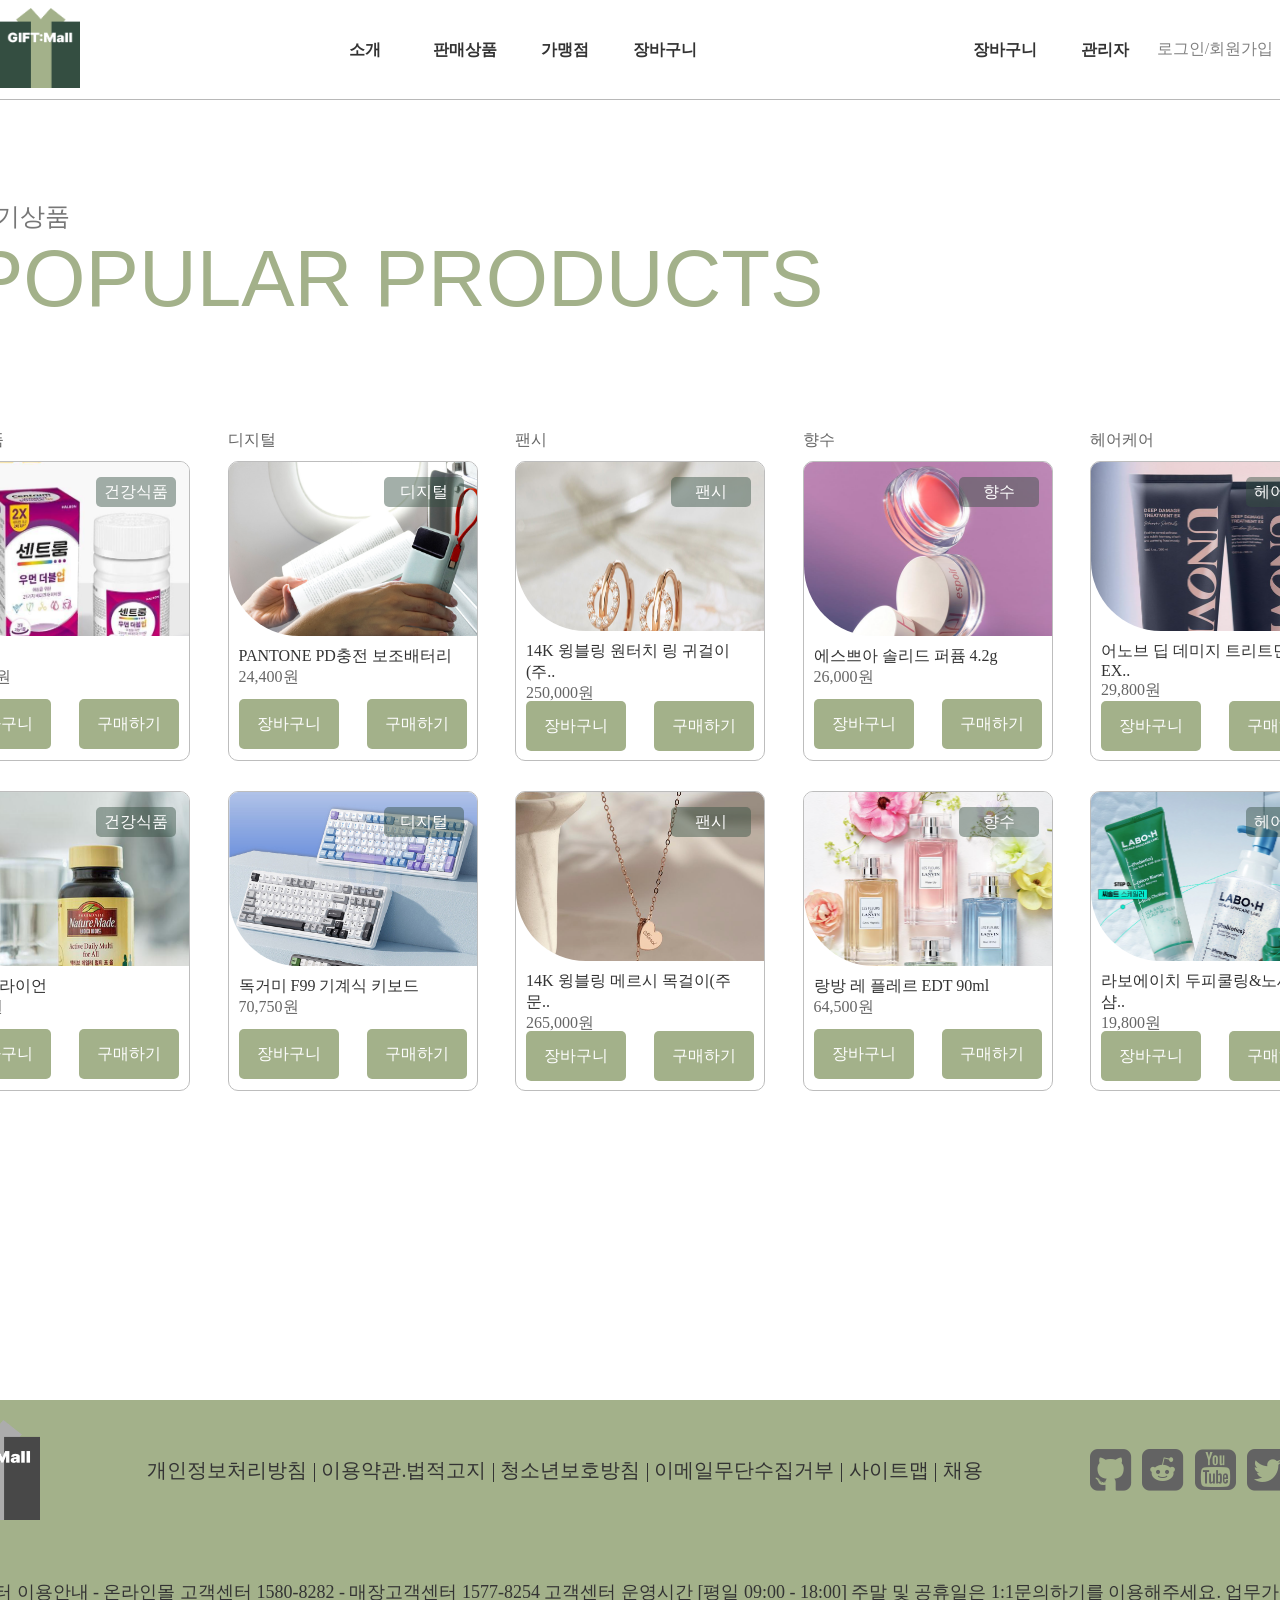
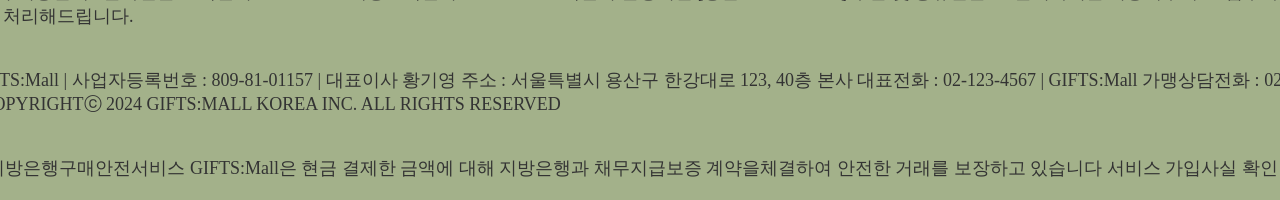
<file: sub03.html>
<!DOCTYPE html>
<html lang="en">
<head>
    <meta charset="UTF-8">
    <meta name="viewport" content="width=device-width, initial-scale=1.0">
    <title>인기상품</title>
    <link rel="stylesheet" href="./css/sub03.css">
    <link rel="stylesheet" href="./fontawesome/css/font-awesome.css">
</head>
<body>
    <div class="container">
        <!-- 헤더 -->
        <div class="header">
            <div class="nav">
                <div class="logo">
                    <a href="./index.html"><img src="./images/logo.png" alt="로고"></a>
                </div>
                <div class="nav-A">
                    <ul>
                        <li>
                            <a href="./sub01.html">소개</a>
                            <ul class="drop">
                                <li></li>
                                <li></li>
                            </ul>
                        </li>
                        <li>
                            <a href="./sub02.html">판매상품</a>
                            <ul class="drop">
                                <li><a href="./sub02.html">전체상품</a></li>
                                <li><a href="./sub03.html">인기상품</a></li>
                            </ul>
                        </li>
                        <li>
                            <a href="#">가맹점</a>
                            <ul class="drop">
                                <li></li>
                                <li></li>
                            </ul>
                        </li>
                        <li>
                            <a href="./sub04.html">장바구니</a>
                            <ul class="drop">
                                <li></li>
                                <li></li>
                            </ul>
                        </li>
                    </ul>
                </div>
                <div class="nav-B">
                    <ul>
                        <li>장바구니</li>
                        <li>관리자</li>
                    </ul>
                    <div>로그인/회원가입</div>
                </div>
            </div>
        </div>
        
        <!-- 인기상품 -->

        <div class="product-section">
            <div class="title-box">
                <div class="block"></div>
                <div class="tbox">
                    <div class="title">인기상품</div>
                    <div class="etitle">POPULAR PRODUCTS</div>
                </div>
            </div>
            <div class="product-box">
                <div class="ptitles">
                    <div class="ptitle">건강식품</div>
                    <div class="ptitle">디지털</div>
                    <div class="ptitle">팬시</div>
                    <div class="ptitle">향수</div>  
                    <div class="ptitle">헤어케어</div>                                      
                </div>
                <div class="pbox">
                    <div class="box">
                        <div class="pcard">
                            <div class="pro-img">
                                <div>건강식품</div>
                                <img src="./images/건강식품/2.PNG" alt="건강식품2">
                            </div>
                            <div class="pro-desc">
                                <div class="pro-name">센트룸</div>
                                <div class="pro-price">27,000원</div>
                            </div>
                            <div class="pro-btn">
                                <div class="btn">장바구니</div>
                                <div class="btn">구매하기</div>
                            </div>
                        </div>
                        <div class="pcard">
                            <div class="pro-img">
                                <div>건강식품</div>
                                <img src="./images/건강식품/4.PNG" alt="건강식품5">
                            </div>
                            <div class="pro-desc">
                                <div class="pro-name">닥터브라이언</div>
                                <div class="pro-price">2,000원</div>
                            </div>
                            <div class="pro-btn">
                                <div class="btn">장바구니</div>
                                <div class="btn">구매하기</div>
                            </div>
                        </div>
                    </div>
                    <div class="box">
                        <div class="pcard">
                            <div class="pro-img">
                                <div>디지털</div>
                                <img src="./images/디지털/1.PNG" alt="디지털1">
                            </div>
                            <div class="pro-desc">
                                <div class="pro-name">PANTONE PD충전 보조배터리</div>
                                <div class="pro-price">24,400원</div>
                            </div>
                            <div class="pro-btn">
                                <div class="btn">장바구니</div>
                                <div class="btn">구매하기</div>
                            </div>
                        </div>
                        <div class="pcard">
                            <div class="pro-img">
                                <div>디지털</div>
                                <img src="./images/디지털/3.PNG" alt="디지털3">
                            </div>
                            <div class="pro-desc">
                                <div class="pro-name">독거미 F99 기계식 키보드</div>
                                <div class="pro-price">70,750원</div>
                            </div>
                            <div class="pro-btn">
                                <div class="btn">장바구니</div>
                                <div class="btn">구매하기</div>
                            </div>
                        </div>
                    </div>
                    <div class="box">
                        <div class="pcard">
                            <div class="pro-img">
                                <div>팬시</div>
                                <img src="./images/팬시/2.PNG" alt="팬시2">
                            </div>
                            <div class="pro-desc">
                                <div class="pro-name">14K 윙블링 원터치 링 귀걸이(주..</div>
                                <div class="pro-price">250,000원</div>
                            </div>
                            <div class="pro-btn">
                                <div class="btn">장바구니</div>
                                <div class="btn">구매하기</div>
                            </div>
                        </div>
                        <div class="pcard">
                            <div class="pro-img">
                                <div>팬시</div>
                                <img src="./images/팬시/3.PNG" alt="팬시4">
                            </div>
                            <div class="pro-desc">
                                <div class="pro-name">14K 윙블링 메르시 목걸이(주문..</div>
                                <div class="pro-price">265,000원</div>
                            </div>
                            <div class="pro-btn">
                                <div class="btn">장바구니</div>
                                <div class="btn">구매하기</div>
                            </div>
                        </div>
                    </div>
                    <div class="box">
                        <div class="pcard">
                            <div class="pro-img">
                                <div>향수</div>
                                <img src="./images/향수/1.PNG" alt="향수1">
                            </div>
                            <div class="pro-desc">
                                <div class="pro-name">에스쁘아 솔리드 퍼퓸 4.2g</div>
                                <div class="pro-price">26,000원</div>
                            </div>
                            <div class="pro-btn">
                                <div class="btn">장바구니</div>
                                <div class="btn">구매하기</div>
                            </div>
                        </div>
                        <div class="pcard">
                            <div class="pro-img">
                                <div>향수</div>
                                <img src="./images/향수/3.PNG" alt="향수5">
                            </div>
                            <div class="pro-desc">
                                <div class="pro-name">랑방 레 플레르 EDT 90ml</div>
                                <div class="pro-price">64,500원</div>
                            </div>
                            <div class="pro-btn">
                                <div class="btn">장바구니</div>
                                <div class="btn">구매하기</div>
                            </div>
                        </div>
                    </div>
                    <div class="box">
                        <div class="pcard">
                            <div class="pro-img">
                                <div>헤어케어</div>
                                <img src="./images/헤어케어/1.PNG" alt="헤어케어1">
                            </div>
                            <div class="pro-desc">
                                <div class="pro-name">어노브 딥 데미지 트리트먼트 EX..</div>
                                <div class="pro-price">29,800원</div>
                            </div>
                            <div class="pro-btn">
                                <div class="btn">장바구니</div>
                                <div class="btn">구매하기</div>
                            </div>
                        </div>
                        <div class="pcard">
                            <div class="pro-img">
                                <div>헤어케어</div>
                                <img src="./images/헤어케어/3.PNG" alt="헤어케어5">
                            </div>
                            <div class="pro-desc">
                                <div class="pro-name">라보에이치 두피쿨링&노세범 샴..</div>
                                <div class="pro-price">19,800원</div>
                            </div>
                            <div class="pro-btn">
                                <div class="btn">장바구니</div>
                                <div class="btn">구매하기</div>
                            </div>
                        </div>
                    </div>                    
                </div>
            </div>
        </div>
        
            <!-- 푸터 -->

        <div class="footer-section">
            <div class="ftop">
                <img src="./images/grerylogo.png" alt="그레이 로고">
                <p>
                    개인정보처리방침 | 이용약관.법적고지 | 청소년보호방침 | 이메일무단수집거부 | 사이트맵 | 채용
                </p>
                <div class="font">
                    <i class="fa fa-github-square fa-3x"></i>
                    <i class="fa fa-reddit-square fa-3x"></i>
                    <i class="fa fa-youtube-square fa-3x"></i>
                    <i class="fa fa-twitter-square fa-3x"></i>
                    <i class="fa fa-facebook-square fa-3x"></i>                    
                </div>
            </div>
            <div class="fmiddle">
                <p>
                    고객센터 이용안내
                    - 온라인몰 고객센터 1580-8282
                    - 매장고객센터 1577-8254

                    고객센터 운영시간 [평일 09:00 - 18:00]

                    주말 및 공휴일은 1:1문의하기를 이용해주세요.
                    업무가 시작되면 바로 처리해드립니다.  
                </p>
                <p>
                    (주)GIFTS:Mall | 사업자등록번호 : 809-81-01157 | 대표이사 황기영
                    주소 : 서울특별시 용산구 한강대로 123, 40층 
                    본사 대표전화 : 02-123-4567 | GIFTS:Mall 가맹상담전화 : 02-123-4568
                    COPYRIGHTⓒ 2024 GIFTS:MALL KOREA INC. ALL RIGHTS RESERVED
                </p>
                <p>
                    지방은행구매안전서비스
                    GIFTS:Mall은 현금 결제한 금액에 대해 지방은행과 채무지급보증 계약을체결하여 안전한 거래를 보장하고 있습니다
                    서비스 가입사실 확인 >
                </p>
            </div>
        </div>
    </div>
</body>
</html>
</file>
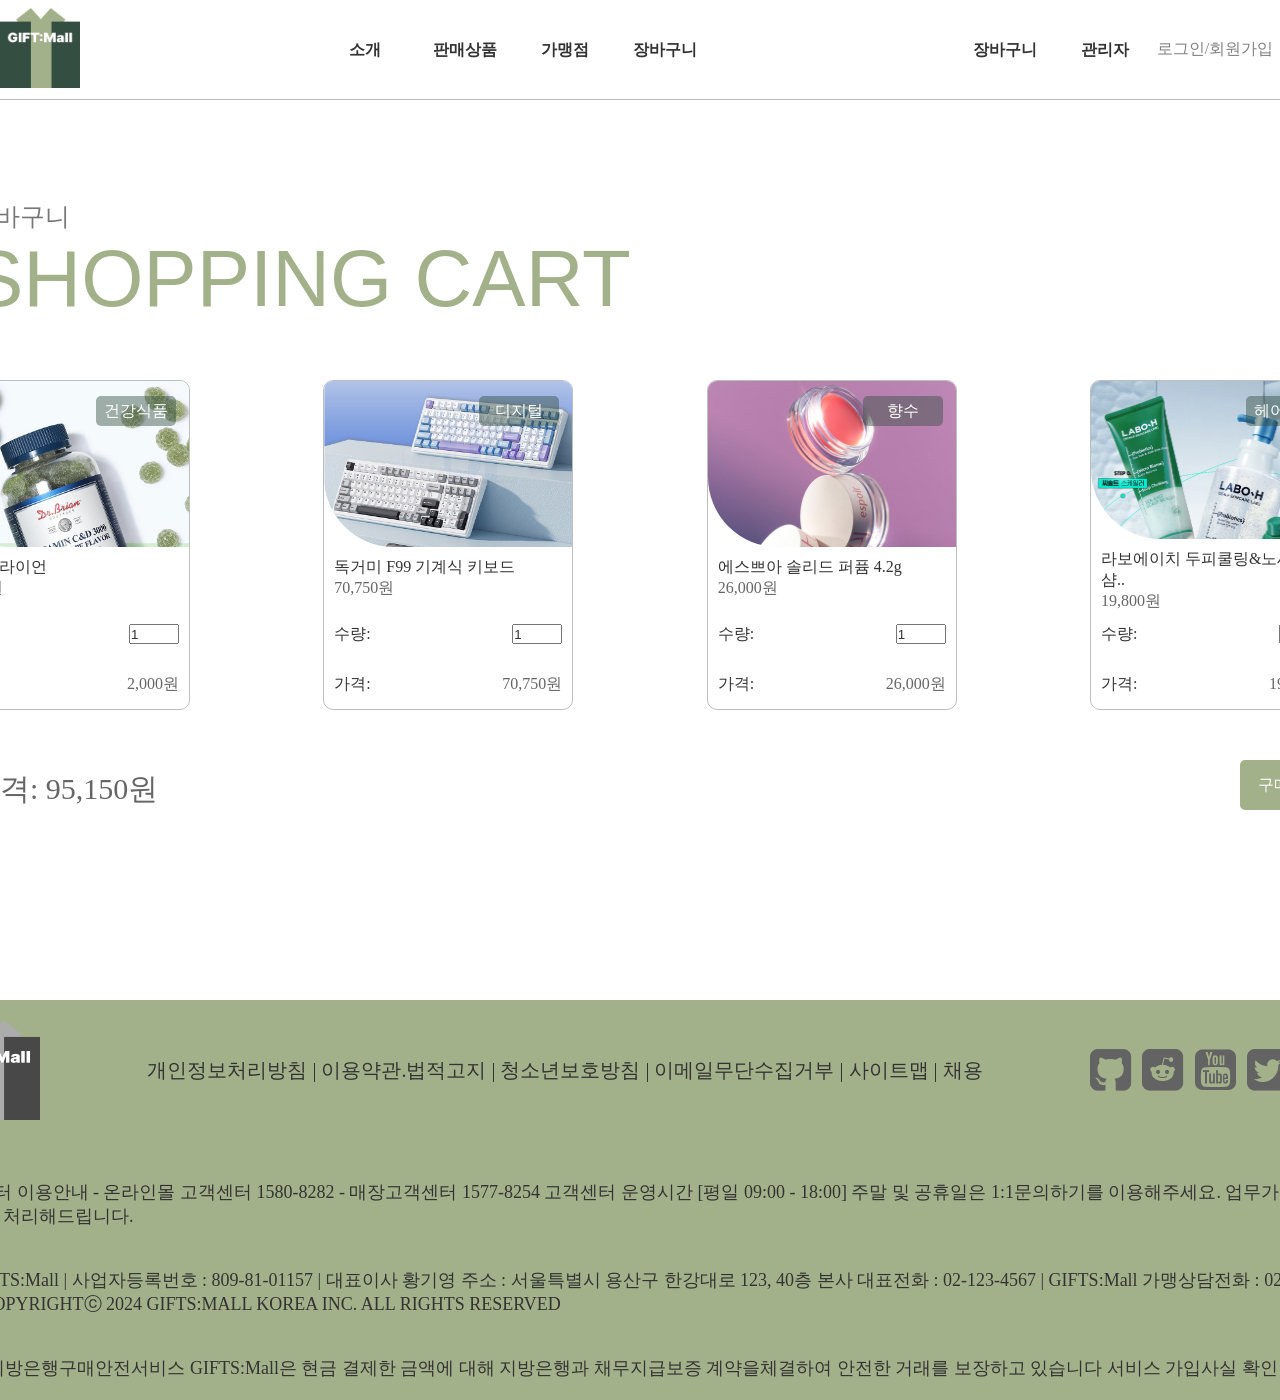
<file: sub04.html>
<!DOCTYPE html>
<html lang="ko">
<head>
    <meta charset="UTF-8">
    <meta name="viewport" content="width=device-width, initial-scale=1.0">
    <title>장바구니</title>
    <link rel="stylesheet" href="./css/sub04.css">
    <link rel="stylesheet" href="./fontawesome/css/font-awesome.css">
</head>
<body>
    <div class="container">
                <!-- 헤더 -->
        <div class="header">
            <div class="nav">
                <div class="logo">
                    <a href="./index.html"><img src="./images/logo.png" alt="로고"></a>
                </div>
                <div class="nav-A">
                    <ul>
                        <li>
                            <a href="./sub01.html">소개</a>
                            <ul class="drop">
                                <li></li>
                                <li></li>
                            </ul>
                        </li>
                        <li>
                            <a href="./sub02.html">판매상품</a>
                            <ul class="drop">
                                <li><a href="./sub02.html">전체상품</a></li>
                                <li><a href="./sub03.html">인기상품</a></li>
                            </ul>
                        </li>
                        <li>
                            <a href="#">가맹점</a>
                            <ul class="drop">
                                <li></li>
                                <li></li>
                            </ul>
                        </li>
                        <li>
                            <a href="./sub04.html">장바구니</a>
                            <ul class="drop">
                                <li></li>
                                <li></li>
                            </ul>
                        </li>
                    </ul>
                </div>
                <div class="nav-B">
                    <ul>
                        <li><a href="./sub04.html">장바구니</a></li>
                        <li>관리자</li>
                    </ul>
                    <div>로그인/회원가입</div>
                </div>
            </div>
        </div>

        <!-- 장바구니 -->

        <div class="cart-section">
            <div class="title-box">
                <div class="block"></div>
                <div class="tbox">
                    <div class="title">장바구니</div>
                    <div class="etitle">SHOPPING CART</div>
                </div>
            </div>
            <div class="cart-box">
                <div class="cart-con">
                    <div class="pcard">
                        <div class="pro-img">
                            <div>건강식품</div>
                            <img src="./images/건강식품/3.PNG" alt="건강식품3">
                        </div>
                        <div class="pro-desc">
                            <div class="pro-name">닥터브라이언</div>
                            <div class="pro-price">2,000원</div>
                        </div>
                        <div class="pro-value">
                            <div class="pro-qun">
                                <div>수량:</div>
                                <input type="number" value="1" min="1">
                            </div>
                            <div class="pro-fprice">
                                <div class="totalp">가격:</div>
                                <div class="tp">2,000원</div>
                            </div>
                        </div>
                    </div>
                    <div class="pcard">
                        <div class="pro-img">
                            <div>디지털</div>
                            <img src="./images/디지털/3.PNG" alt="디지털3">
                        </div>
                        <div class="pro-desc">
                            <div class="pro-name">독거미 F99 기계식 키보드</div>
                            <div class="pro-price">70,750원</div>
                        </div>
                        <div class="pro-value">
                            <div class="pro-qun">
                                <div>수량:</div>
                                <input type="number" value="1" min="1">
                            </div>
                            <div class="pro-fprice">
                                <div class="totalp">가격:</div>
                                <div class="tp">70,750원</div>
                            </div>
                        </div>
                    </div>
                    <div class="pcard">
                        <div class="pro-img">
                            <div>향수</div>
                            <img src="./images/향수/1.PNG" alt="향수1">
                        </div>
                        <div class="pro-desc">
                            <div class="pro-name">에스쁘아 솔리드 퍼퓸 4.2g</div>
                            <div class="pro-price">26,000원</div>
                        </div>
                        <div class="pro-value">
                            <div class="pro-qun">
                                <div>수량:</div>
                                <input type="number" value="1" min="1">
                            </div>
                            <div class="pro-fprice">
                                <div class="totalp">가격:</div>
                                <div class="tp">26,000원</div>
                            </div>
                        </div>
                    </div>
                    <div class="pcard">
                        <div class="pro-img">
                            <div>헤어케어</div>
                            <img src="./images/헤어케어/3.PNG" alt="헤어케어3">
                        </div>
                        <div class="pro-desc">
                            <div class="pro-name">라보에이치 두피쿨링&노세범 샴..</div>
                            <div class="pro-price">19,800원</div>
                        </div>
                        <div class="pro-value">
                            <div class="pro-qun">
                                <div>수량:</div>
                                <input type="number" value="1" min="1">
                            </div>
                            <div class="pro-fprice">
                                <div class="totalp">가격:</div>
                                <div class="tp">19,800원</div>
                            </div>
                        </div>
                    </div>
                </div>
                <div class="buy-con">
                    <div class="total-price">총가격: 95,150원</div>
                    <div class="buy-btn">구매하기</div>
                </div>
            </div>
        </div>
                <div class="footer-section">
            <div class="ftop">
                <img src="./images/grerylogo.png" alt="그레이 로고">
                <p>
                    개인정보처리방침 | 이용약관.법적고지 | 청소년보호방침 | 이메일무단수집거부 | 사이트맵 | 채용
                </p>
                <div class="font">
                    <i class="fa fa-github-square fa-3x"></i>
                    <i class="fa fa-reddit-square fa-3x"></i>
                    <i class="fa fa-youtube-square fa-3x"></i>
                    <i class="fa fa-twitter-square fa-3x"></i>
                    <i class="fa fa-facebook-square fa-3x"></i>                    
                </div>
            </div>
            <div class="fmiddle">
                <p>
                    고객센터 이용안내
                    - 온라인몰 고객센터 1580-8282
                    - 매장고객센터 1577-8254

                    고객센터 운영시간 [평일 09:00 - 18:00]

                    주말 및 공휴일은 1:1문의하기를 이용해주세요.
                    업무가 시작되면 바로 처리해드립니다.  
                </p>
                <p>
                    (주)GIFTS:Mall | 사업자등록번호 : 809-81-01157 | 대표이사 황기영
                    주소 : 서울특별시 용산구 한강대로 123, 40층 
                    본사 대표전화 : 02-123-4567 | GIFTS:Mall 가맹상담전화 : 02-123-4568
                    COPYRIGHTⓒ 2024 GIFTS:MALL KOREA INC. ALL RIGHTS RESERVED
                </p>
                <p>
                    지방은행구매안전서비스
                    GIFTS:Mall은 현금 결제한 금액에 대해 지방은행과 채무지급보증 계약을체결하여 안전한 거래를 보장하고 있습니다
                    서비스 가입사실 확인 >
                </p>
            </div>
        </div>
    </div>
</body>
</html>
</file>
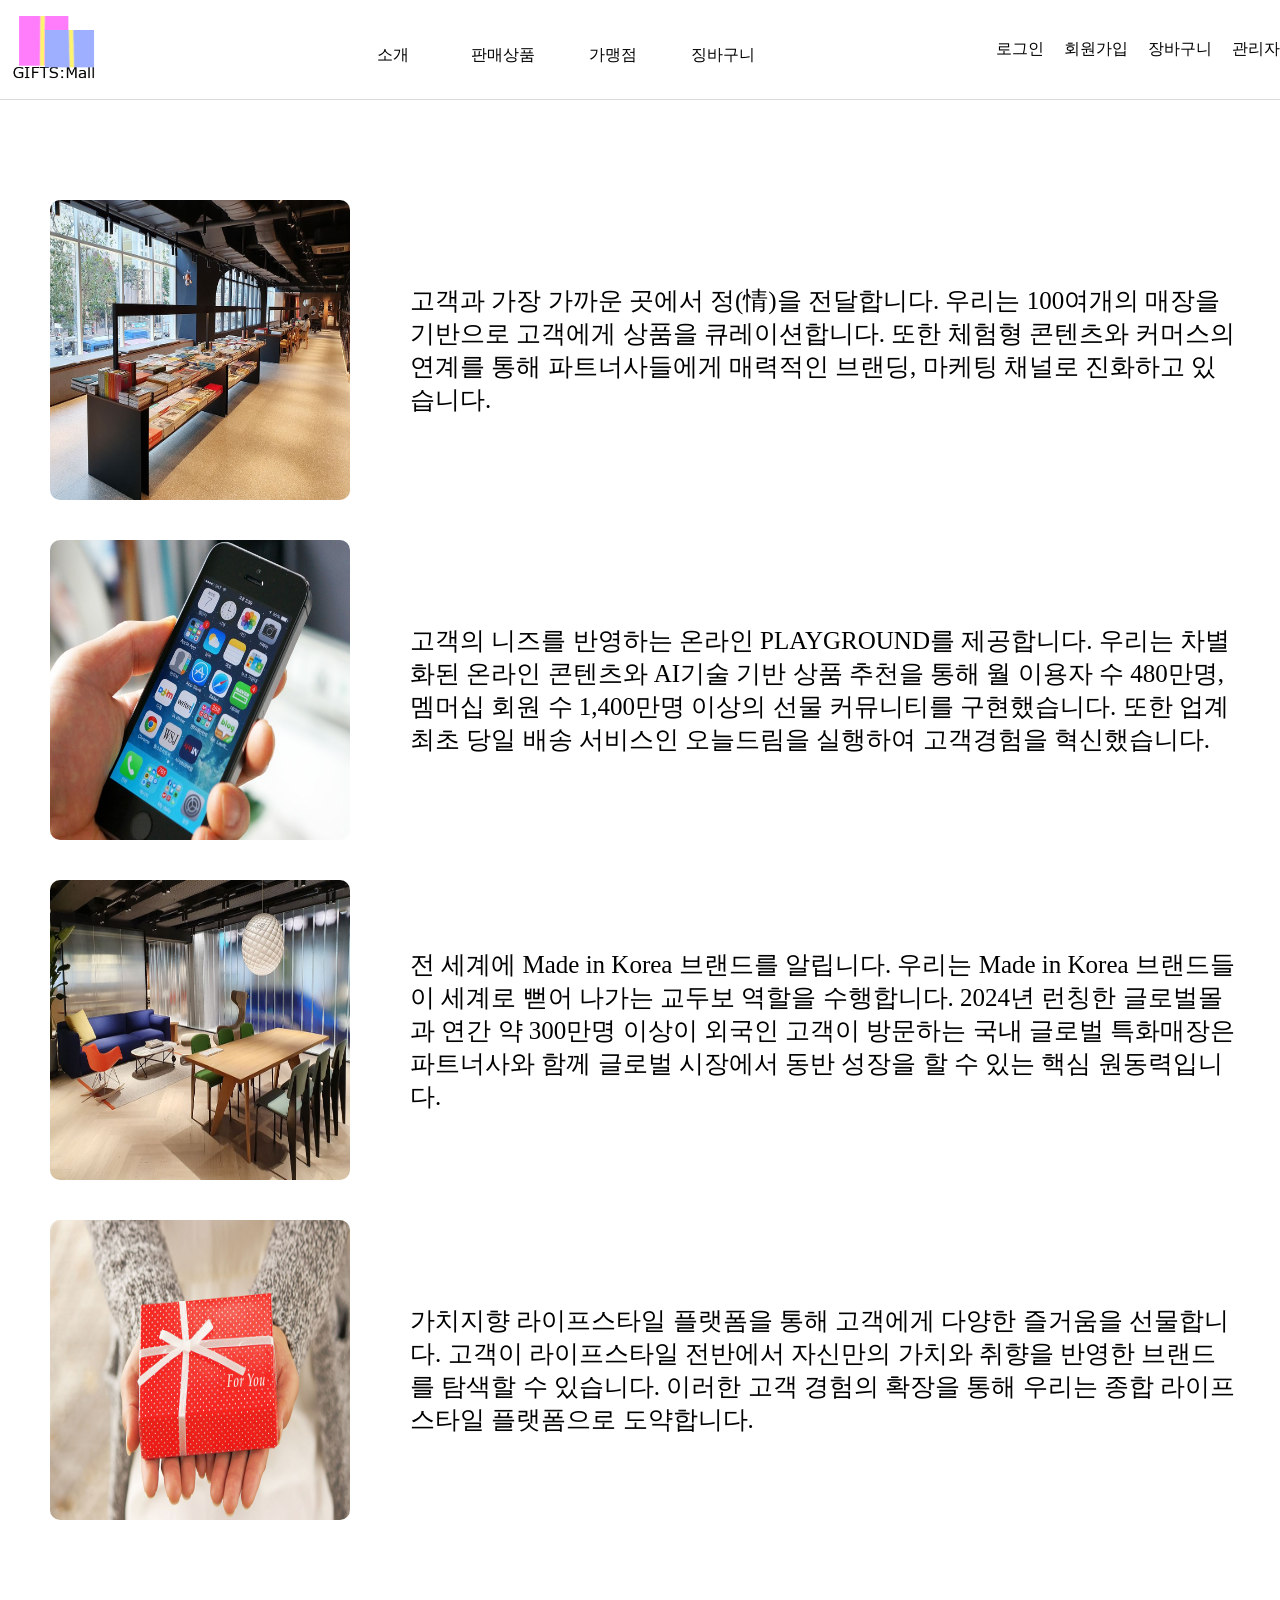
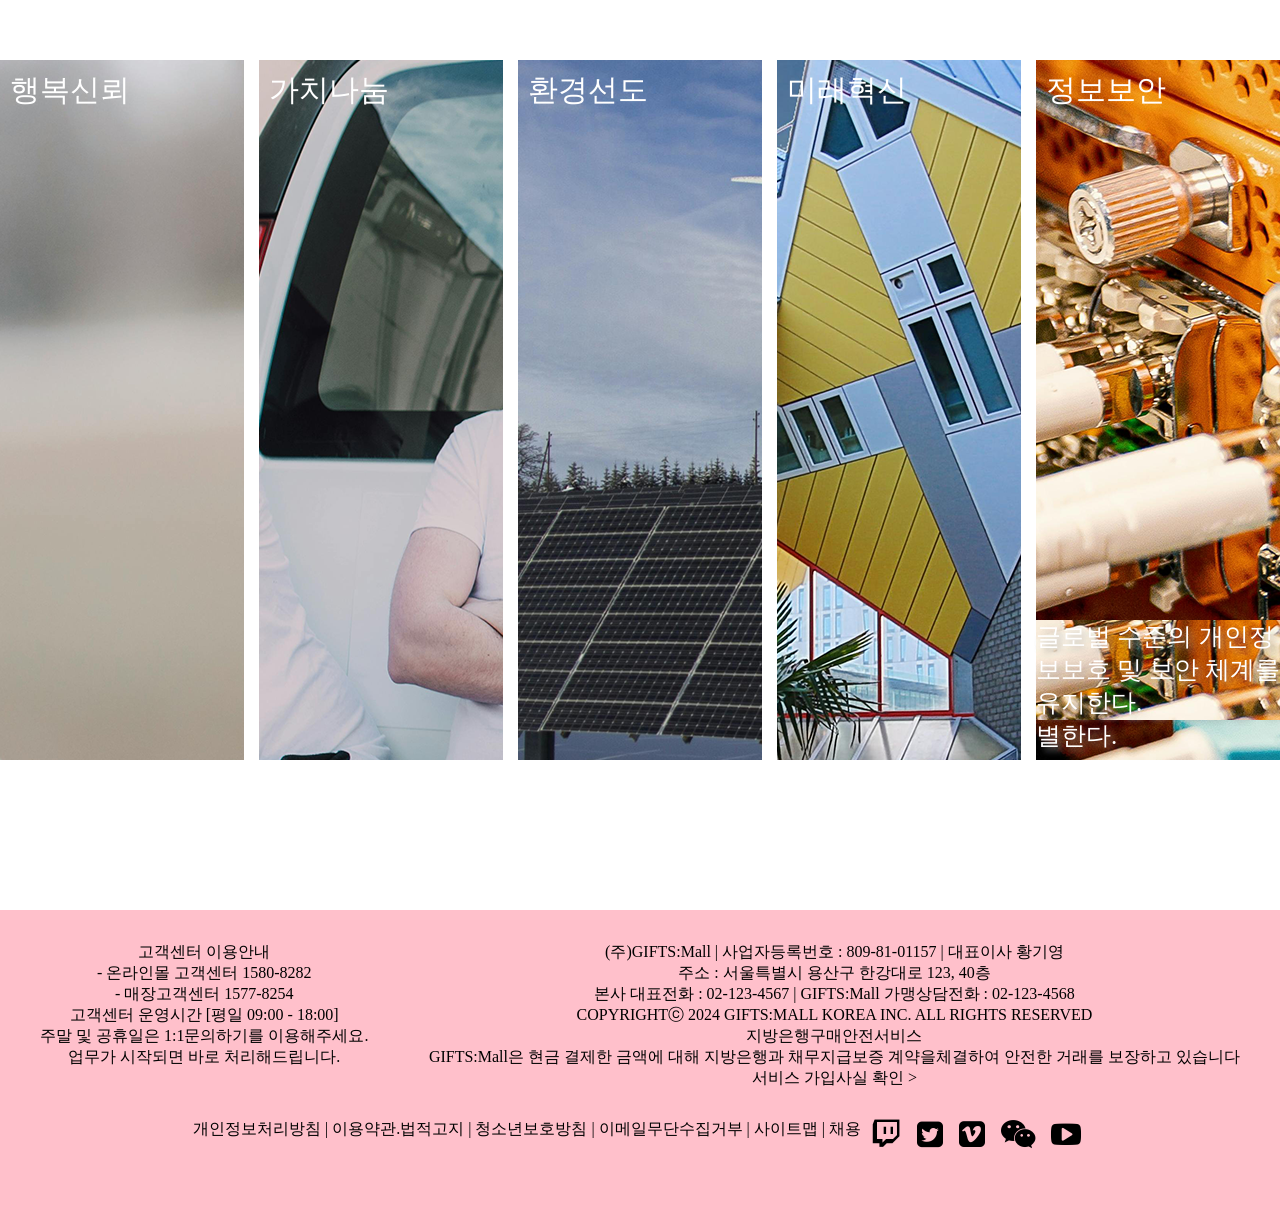
<file: B_module/sub1.html>
<!DOCTYPE html>
<html lang="en">
<head>
    <meta charset="UTF-8">
    <meta name="viewport" content="width=device-width, initial-scale=1.0">
    <title>Document</title>
    <link rel="stylesheet" href="./css/sub1.css">
    <link rel="stylesheet" href="./선수제공파일/공통/fontawesome/css/font-awesome.css">
</head>
<body>
    <div class="body-con">
         <header>
            <div class="header-box">
                <div class="main-logo"><a href="./index.html"><img src="./images/mian-logo.png" alt="메인로고"></a></div>

                <div class="nav-A">
                    <ul>
                        <a href="#">소개</a>
                        <ul class="drop">
                            <li><a href="#">-</a></li>
                            <li><a href="#">-</a></li>
                        </ul>
                    </ul>

                    <ul>
                        <a href="./sub2.html">판매상품</a>
                        <ul class="drop">
                            <li><a href="./sub2.html">전체상품</a></li>
                            <li><a href="./sub3.html">인기상품</a></li>
                        </ul>
                    </ul>

                    <ul>
                        <a href="#">가맹점</a>
                        <ul class="drop">
                            <li><a href="#">-</a></li>
                            <li><a href="#">-</a></li>
                        </ul>
                    </ul>

                    <ul>
                        <a href="./sub4.html">징바구니</a>
                        <ul class="drop">
                            <li><a href="#">-</a></li>
                            <li><a href="#">-</a></li>
                        </ul>
                    </ul>
                </div>

                <div class="nav-B">
                    <ul>
                        <li><a href="#">로그인</a></li>
                        <li><a href="#">회원가입</a></li>
                        <li><a href="#">장바구니</a></li>
                        <li><a href="#">관리자</a></li>
                    </ul>
                </div>
            </div>
        </header>

        
        <section>
            <div class="img-box">
                <img src="./images/banner/banner1.JPG" alt="소개1">
                <p>고객과 가장 가까운 곳에서 정(情)을 전달합니다.
우리는 100여개의 매장을 기반으로 고객에게 상품을 큐레이션합니다.
또한 체험형 콘텐츠와 커머스의 연계를 통해 파트너사들에게 매력적인 브랜딩, 마케팅 채널로 진화하고 있습니다.</p>
            </div>

            <div class="img-box">
                <img src="./images/banner/banner2.jpg" alt="소개2">
                <p>고객의 니즈를 반영하는 온라인 PLAYGROUND를 제공합니다.
우리는 차별화된 온라인 콘텐츠와 AI기술 기반 상품 추천을 통해 월 이용자 수 480만명, 멤머십 회원 수 1,400만명 이상의 선물 커뮤니티를 구현했습니다.
또한 업계 최초 당일 배송 서비스인 오늘드림을 실행하여 고객경험을 혁신했습니다.</p>
            </div>

            <div class="img-box">
                <img src="./images/banner/banner3.JPG" alt="소개3">
                <p>전 세계에 Made in Korea 브랜드를 알립니다. 
우리는 Made in Korea 브랜드들이 세계로 뻗어 나가는 교두보 역할을 수행합니다.
2024년 런칭한 글로벌몰과 연간 약 300만명 이상이 외국인 고객이 방문하는 국내 글로벌 특화매장은 파트너사와 함께 글로벌 시장에서 동반 성장을 할 수 있는 핵심 원동력입니다.</p>
            </div>

            <div class="img-box">
                <img src="./images/banner/banner4.jpg" alt="소개4">
                <p>가치지향 라이프스타일 플랫폼을 통해 고객에게 다양한 즐거움을 선물합니다.
고객이 라이프스타일 전반에서 자신만의 가치와 취향을 반영한 브랜드를 탐색할 수 있습니다.
이러한 고객 경험의 확장을 통해 우리는 종합 라이프스타일 플랫폼으로 도약합니다.</p>
            </div>
            <div class="motto-box">
                <div class="motto01">
                    <div class="name">행복신뢰</div>
                </div>
                <div class="motto02">
                    <div class="name">가치나눔</div>
                </div>
                <div class="motto03">
                    <div class="name">환경선도</div>
                </div>
                <div class="motto04">
                    <div class="name">미래혁신 </div>
                </div>
                <div class="motto05">
                    <div class="name">정보보안</div>

                    <div class="motto-text">
                        <div class="motto01">고객신뢰를 바탕으로 행복한 사회를 추구하는 글로벌 기업</div>
                        <div class="motto02">기업의 가치 혁신의 출발은 나눔을 시작으로 고객 가치를 탐험한다.</div>
                        <div class="motto03">세계 기후변화 대응을 위해 100% 재생에너지로 생산된 제품만 선별한다.</div>
                        <div class="motto04">다른 생각 다른 미래, 플랫폼 기반의 글로벌 미래 혁신을 선도한다.</div>
                        <div class="motto05">글로벌 수준의 개인정보보호 및 보안 체계를 유지한다.</div>
                    </div>
                </div>
            </div>
            
        </section>



        <footer>
            <div class="footer-box">
                <div class="sub-text-box">
                <div class="sub-text">고객센터 이용안내 <br>
                    - 온라인몰 고객센터 1580-8282 <br>
                    - 매장고객센터 1577-8254 <br>

                    고객센터 운영시간 [평일 09:00 - 18:00] <br>

                    주말 및 공휴일은 1:1문의하기를 이용해주세요. <br>
                    업무가 시작되면 바로 처리해드립니다.</div>

                <div class="sub-text">
                    (주)GIFTS:Mall | 사업자등록번호 : 809-81-01157 | 대표이사 황기영 <br>
                    주소 : 서울특별시 용산구 한강대로 123, 40층 <br>
                    본사 대표전화 : 02-123-4567 | GIFTS:Mall 가맹상담전화 : 02-123-4568 <br>
                    COPYRIGHTⓒ 2024 GIFTS:MALL KOREA INC. ALL RIGHTS RESERVED <br>

                    지방은행구매안전서비스 <br>
                    GIFTS:Mall은 현금 결제한 금액에 대해 지방은행과 채무지급보증 계약을체결하여 안전한 거래를 보장하고 있습니다 <br>
                    서비스 가입사실 확인 > 
                </div></div>

                <div class="footer-text">
                    개인정보처리방침 | 이용약관.법적고지 | 청소년보호방침 | 이메일무단수집거부 | 사이트맵 | 채용
                    <i class="fa fa-twitch"></i>
                    <i class="fa fa-twitter-square "></i>
                    <i class="fa fa-vimeo-square "></i>
                    <i class="fa fa-weixin"></i>
                    <i class="fa fa-youtube-play"></i>
                </div>
            </div>
        </footer>
    </div>

    <script src="./script/sub1.js"></script>
</body>
</html>
</file>
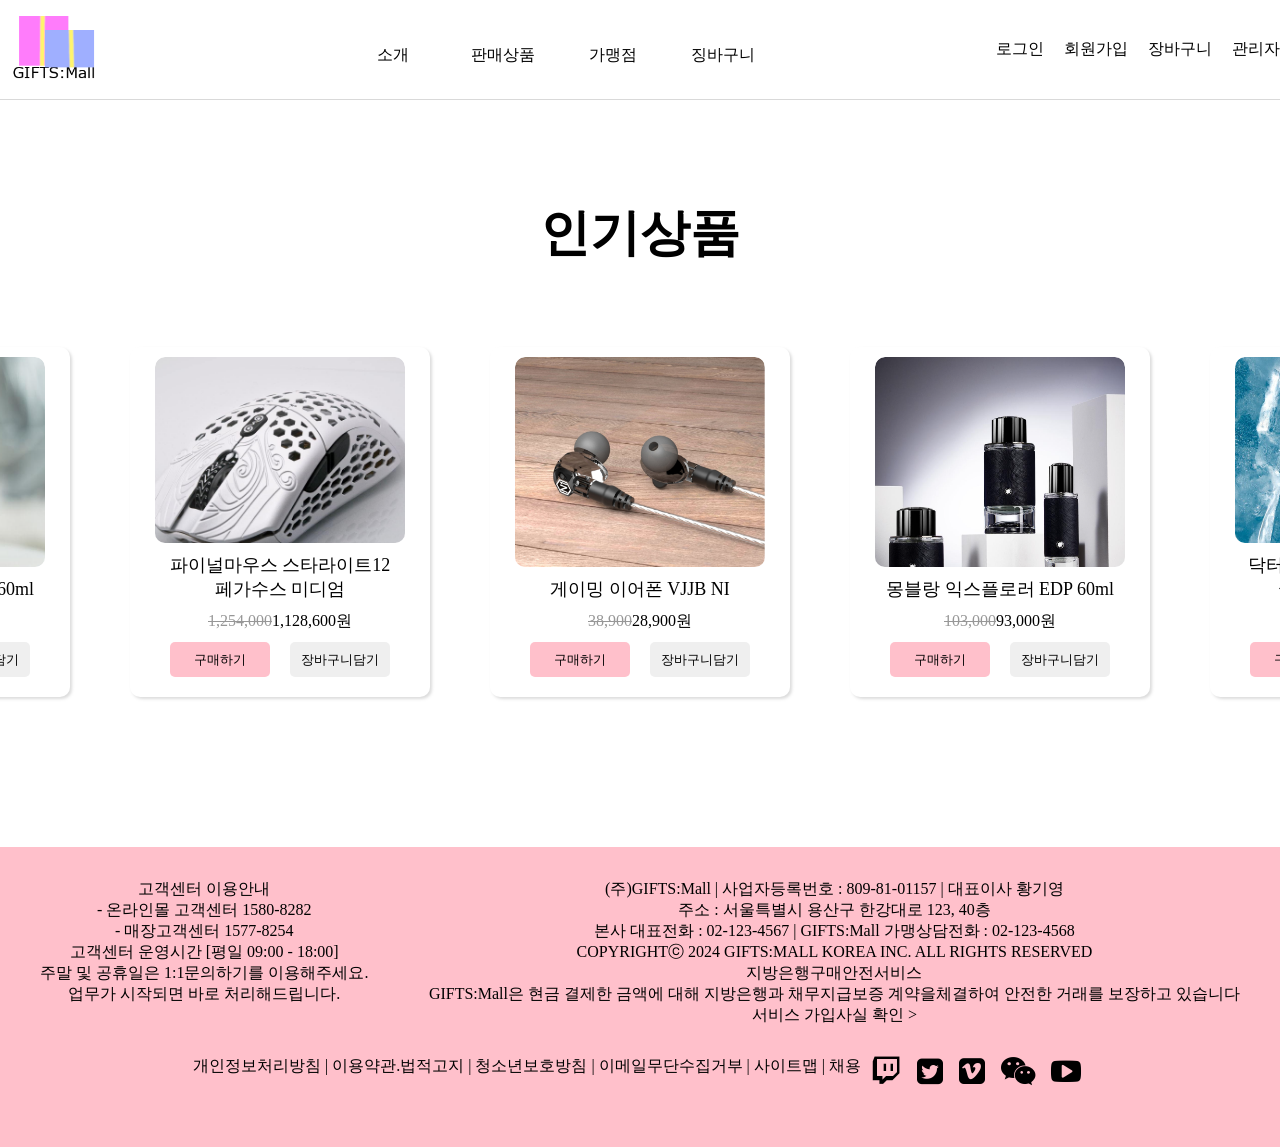
<file: B_module/sub3.html>
<!DOCTYPE html>
<html lang="en">
<head>
    <meta charset="UTF-8">
    <meta name="viewport" content="width=device-width, initial-scale=1.0">
    <title>Document</title>
</head>
<body>
    
</body>
</html><!DOCTYPE html>
<html lang="en">
<head>
    <meta charset="UTF-8">
    <meta name="viewport" content="width=device-width, initial-scale=1.0">
    <title>Document</title>
    <link rel="stylesheet" href="./css/sub3.css">
    <link rel="stylesheet" href="./선수제공파일/공통/fontawesome/css/font-awesome.css">
</head>
<body>
    <div class="body-con">
         <header>
            <div class="header-box">
                <div class="main-logo"><a href="./index.html"><img src="./images/mian-logo.png" alt="메인로고"></a></div>

                <div class="nav-A">
                    <ul>
                        <a href="./sub1.html">소개</a>
                        <ul class="drop">
                            <li><a href="#">-</a></li>
                            <li><a href="#">-</a></li>
                        </ul>
                    </ul>

                    <ul>
                        <a href="./sub2.html">판매상품</a>
                        <ul class="drop">
                            <li><a href="./sub2.html">전체상품</a></li>
                            <li><a href="#l">인기상품</a></li>
                        </ul>
                    </ul>

                    <ul>
                        <a href="#">가맹점</a>
                        <ul class="drop">
                            <li><a href="#">-</a></li>
                            <li><a href="#">-</a></li>
                        </ul>
                    </ul>

                    <ul>
                        <a href="./sub4.html">징바구니</a>
                        <ul class="drop">
                            <li><a href="#">-</a></li>
                            <li><a href="#">-</a></li>
                        </ul>
                    </ul>
                </div>

                <div class="nav-B">
                    <ul>
                        <li><a href="#">로그인</a></li>
                        <li><a href="#">회원가입</a></li>
                        <li><a href="#">장바구니</a></li>
                        <li><a href="#">관리자</a></li>
                    </ul>
                </div>
            </div>
        </header>

        <section>
             <div class="section-box">
                <div class="main-text">인기상품</div>
                <div class="item-con">
                    
                    <div class="item-box">
                        <div class="item-sub-box">
                            <div class="item">
                                <div class="img-cover-box">
                                    <img src="./images/건강식품/4.PNG" alt="건강식품4">
                                </div>
                                <div class="item-name">몽블랑 익스플로러 EDP 60ml</div>
                                <p><s>103,000</s>93,000원</p>
                                <div class="C">
                                <button class="A">구매하기</button>
                                <button class="B">장바구니담기</button>
                                </div>
                            </div>
                        </div>
                    </div>

                    <div class="item-box">
                        <div class="item-sub-box">
                            <div class="item">
                                <div class="img-cover-box">
                                    <img src="./images/디지털/4.PNG" alt="디지털4">
                                </div>
                                <div class="item-name">파이널마우스 스타라이트12 페가수스 미디엄</div>
                                <p><s>1,254,000</s>1,128,600원</p>
                                <div class="C">
                                <button class="A">구매하기</button>
                                <button class="B">장바구니담기</button>
                                </div>
                            </div>
                        </div>
                    </div>

                    <div class="item-box">
                        <div class="item-sub-box">
                            <div class="item">
                                <div class="img-cover-box">
                                    <img src="./images/팬시/4.PNG" alt="팬시4">
                                </div>
                                <div class="item-name">게이밍 이어폰 VJJB NI</div>
                                <p><s>38,900</s>28,900원</p>
                                <div class="C">
                                <button class="A">구매하기</button>
                                <button class="B">장바구니담기</button>
                                </div>
                            </div>
                        </div>
                    </div>

                    <div class="item-box">
                        <div class="item-sub-box">
                            <div class="item">
                                <div class="img-cover-box">
                                    <img src="./images/향수/4.PNG" alt="향수4">
                                </div>
                                <div class="item-name">몽블랑 익스플로러 EDP 60ml</div>
                                <p><s>103,000</s>93,000원</p>
                                <div class="C">
                                <button class="A">구매하기</button>
                                <button class="B">장바구니담기</button>
                                </div>
                            </div>
                        </div>
                    </div>

                    <div class="item-box">
                        <div class="item-sub-box">
                            <div class="item">
                                <div class="img-cover-box">
                                    <img src="./images/헤어케어/5.PNG" alt="헤어케어5">
                                </div>
                                <div class="item-name">닥터포헤어 피토프레시 헤어쿨링 스프레이 150ml</div>
                                <p><s>16,000 </s>14,400원</p>
                                <div class="C">
                                <button class="A">구매하기</button>
                                <button class="B">장바구니담기</button>
                                </div>
                            </div>
                        </div>
                    </div>
                </div>
        </section>

        <footer>
            <div class="footer-box">
                <div class="sub-text-box">
                <div class="sub-text">고객센터 이용안내 <br>
                    - 온라인몰 고객센터 1580-8282 <br>
                    - 매장고객센터 1577-8254 <br>

                    고객센터 운영시간 [평일 09:00 - 18:00] <br>

                    주말 및 공휴일은 1:1문의하기를 이용해주세요. <br>
                    업무가 시작되면 바로 처리해드립니다.</div>

                <div class="sub-text">
                    (주)GIFTS:Mall | 사업자등록번호 : 809-81-01157 | 대표이사 황기영 <br>
                    주소 : 서울특별시 용산구 한강대로 123, 40층 <br>
                    본사 대표전화 : 02-123-4567 | GIFTS:Mall 가맹상담전화 : 02-123-4568 <br>
                    COPYRIGHTⓒ 2024 GIFTS:MALL KOREA INC. ALL RIGHTS RESERVED <br>

                    지방은행구매안전서비스 <br>
                    GIFTS:Mall은 현금 결제한 금액에 대해 지방은행과 채무지급보증 계약을체결하여 안전한 거래를 보장하고 있습니다 <br>
                    서비스 가입사실 확인 > 
                </div></div>

                <div class="footer-text">
                    개인정보처리방침 | 이용약관.법적고지 | 청소년보호방침 | 이메일무단수집거부 | 사이트맵 | 채용
                    <i class="fa fa-twitch"></i>
                    <i class="fa fa-twitter-square "></i>
                    <i class="fa fa-vimeo-square "></i>
                    <i class="fa fa-weixin"></i>
                    <i class="fa fa-youtube-play"></i>
                </div>
            </div>
        </footer>
    </div>
</body>
</html>
</file>
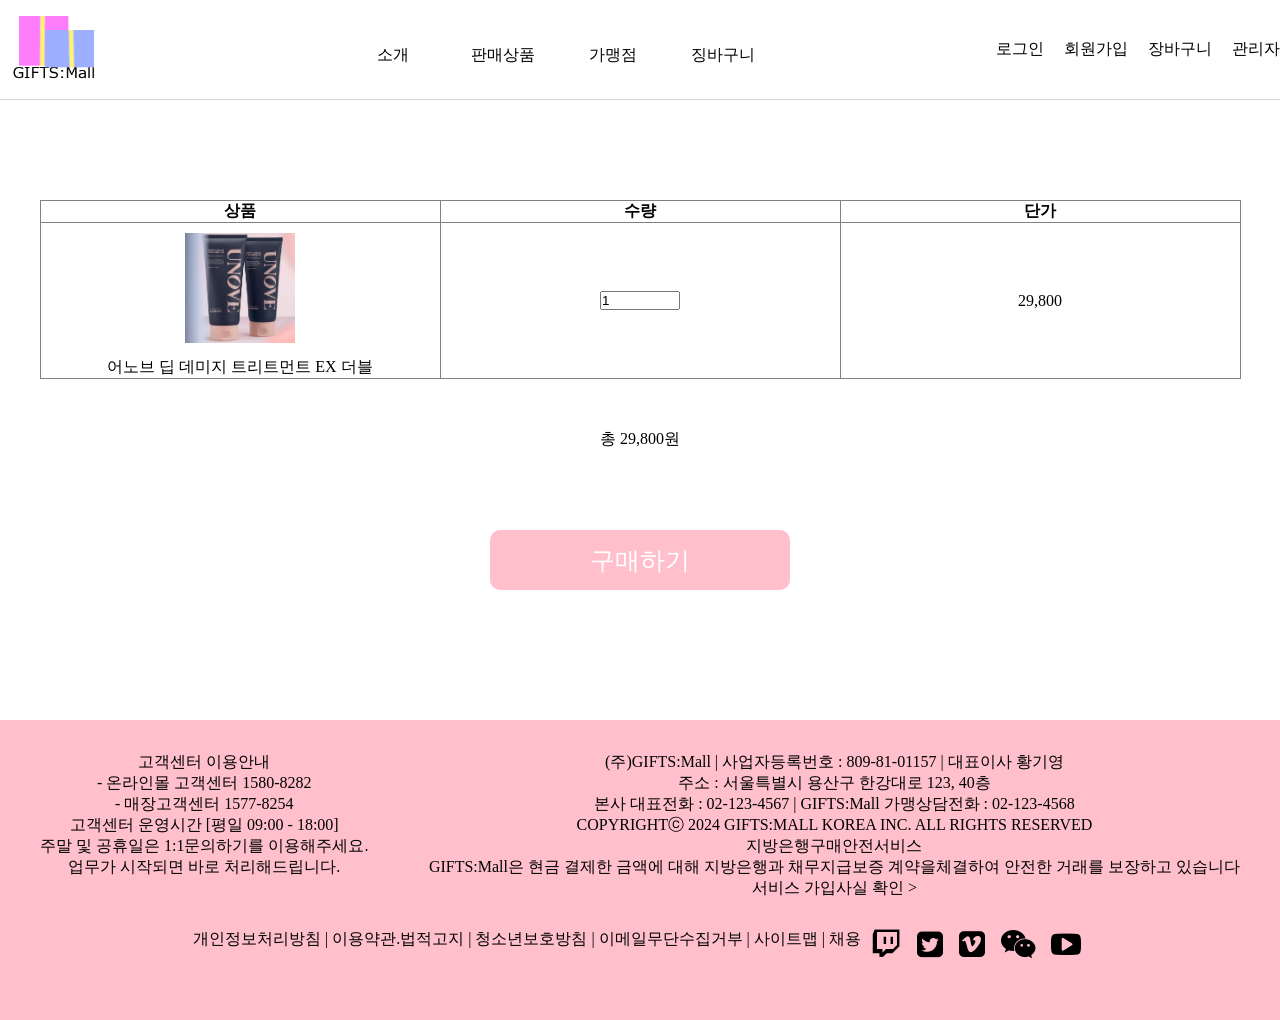
<file: B_module/sub4.html>
<!DOCTYPE html>
<html lang="en">

<head>
    <meta charset="UTF-8">
    <meta name="viewport" content="width=device-width, initial-scale=1.0">
    <title>Document</title>
    <link rel="stylesheet" href="./css/sub4.css">
    <link rel="stylesheet" href="./선수제공파일/공통/fontawesome/css/font-awesome.css">
</head>

<body>
    <div class="body-con">
        <header>
            <div class="header-box">
                <div class="main-logo"><a href="./index.html"><img src="./images/mian-logo.png" alt="메인로고"></a></div>

                <div class="nav-A">
                    <ul>
                        <a href="./sub1.html">소개</a>
                        <ul class="drop">
                            <li><a href="#">-</a></li>
                            <li><a href="#">-</a></li>
                        </ul>
                    </ul>

                    <ul>
                        <a href="./sub2.html">판매상품</a>
                        <ul class="drop">
                            <li><a href="./sub2.html">전체상품</a></li>
                            <li><a href="./sub3.html">인기상품</a></li>
                        </ul>
                    </ul>

                    <ul>
                        <a href="#">가맹점</a>
                        <ul class="drop">
                            <li><a href="#">-</a></li>
                            <li><a href="#">-</a></li>
                        </ul>
                    </ul>

                    <ul>
                        <a href="#">징바구니</a>
                        <ul class="drop">
                            <li><a href="#">-</a></li>
                            <li><a href="#">-</a></li>
                        </ul>
                    </ul>
                </div>

                <div class="nav-B">
                    <ul>
                        <li><a href="#">로그인</a></li>
                        <li><a href="#">회원가입</a></li>
                        <li><a href="#">장바구니</a></li>
                        <li><a href="#">관리자</a></li>
                    </ul>
                </div>
            </div>
        </header>

        <section>
            <table border="1px">
                <thead>
                    <tr>
                        <th>상품</th>
                        <th>수량</th>
                        <th>단가</th>
                    </tr>
                </thead>
                <tbody>
                    <tr>
                        <td>
                            <img src="./images/헤어케어/1.PNG" alt="상품1">
                            <p>어노브 딥 데미지 트리트먼트 EX 더블</p>
                        </td>
                        <td class="num"><input type="number" min="0" value="1"></td>
                        <td>29,800</td>
                    </tr>
                </tbody>
            </table>

            <p class="all">총 29,800원</p>

<button>구매하기</button>
        </section>
        
        <footer>
            <div class="footer-box">
                <div class="sub-text-box">
                    <div class="sub-text">고객센터 이용안내 <br>
                        - 온라인몰 고객센터 1580-8282 <br>
                        - 매장고객센터 1577-8254 <br>

                        고객센터 운영시간 [평일 09:00 - 18:00] <br>

                        주말 및 공휴일은 1:1문의하기를 이용해주세요. <br>
                        업무가 시작되면 바로 처리해드립니다.</div>

                    <div class="sub-text">
                        (주)GIFTS:Mall | 사업자등록번호 : 809-81-01157 | 대표이사 황기영 <br>
                        주소 : 서울특별시 용산구 한강대로 123, 40층 <br>
                        본사 대표전화 : 02-123-4567 | GIFTS:Mall 가맹상담전화 : 02-123-4568 <br>
                        COPYRIGHTⓒ 2024 GIFTS:MALL KOREA INC. ALL RIGHTS RESERVED <br>

                        지방은행구매안전서비스 <br>
                        GIFTS:Mall은 현금 결제한 금액에 대해 지방은행과 채무지급보증 계약을체결하여 안전한 거래를 보장하고 있습니다 <br>
                        서비스 가입사실 확인 >
                    </div>
                </div>

                <div class="footer-text">
                    개인정보처리방침 | 이용약관.법적고지 | 청소년보호방침 | 이메일무단수집거부 | 사이트맵 | 채용
                    <i class="fa fa-twitch"></i>
                    <i class="fa fa-twitter-square "></i>
                    <i class="fa fa-vimeo-square "></i>
                    <i class="fa fa-weixin"></i>
                    <i class="fa fa-youtube-play"></i>
                </div>
            </div>
        </footer>
    </div>
</body>

</html>
</file>
<file: css/style.css>
* {
    padding: 0;
    margin: 0;
    box-sizing: border-box;
    color: #333;
}

ul,li {
    list-style: none;
}

a {
    text-decoration: none;
}

.container {
    width: 100%;
    height: 100%;
}

/* 로딩 */

.loading{
    width: 100%;
    height: 100vh;
    position: fixed;
    top: 0;
    display: flex;
    justify-content: center;
    align-items: center;
    z-index: 100;
    animation: load 3s forwards;
}

.ring{
    width: 80px;
    height: 80px;
    border-radius: 50%;
    border: 15px solid #8f8f8f;
    border-bottom: 15px solid #a3b18a;
    z-index: 100;animation: ring 3s forwards;
}

@keyframes load {
    0% { background-color: #3838383b; }
    100% { 
        opacity: 0; 
        pointer-events: none;
    }
}

@keyframes ring{
    0%{transform: rotate(0deg);  }
    100% {transform: rotate(720deg); 
        opacity: 0;
    }
}

/* 헤더 */

.header {
    position: fixed;
    width: 100%;
    height: 100px;
    display: flex;
    justify-content: center;
    align-items: center;
    border-bottom: 1px solid #33333360;
    z-index: 1;
    background-color: white;
}

.nav {
    width: 1400px;
    height: 100px;
    display: flex;
    flex-direction: row;
    justify-content: space-between;
}

.logo {
    width: 80px;
    height: 100px;
    display: flex;
    align-items: center;
}

.logo Img {
    width: 80px;
    height: 80px;
}

.nav-A {
    position: relative;
    width: 400px;
}

.nav-A > ul {
    position: absolute;
    top: 25px;
    width: 400px;
    display: flex;
    flex-direction: row;
    align-items: center;
    background-color: white;
}

.nav-A > ul > li {
    top: -25px;
    width: 100px;
    display: flex;
    flex-direction: column;
}

.nav-A > ul > li > a{
    width: 100px;
    height: 50px;
    text-align: center;
    line-height: 50px;
    font-weight: bold;
    transition: all .2s ease;
}

.nav-A > ul > li > a:hover {
    background-color: #344E41;
    color: white;
}

.drop {
    height: 0;
    overflow: hidden;
    transition: .3s ease;
}

.nav-A > ul:hover > li > .drop {
    height: 100px;
}

.drop > li {
    width: 100px;
    height: 50px;
    text-align: center;
    line-height: 50px;
    transition: all .2s ease;
    cursor: pointer;
}

.drop > li:hover { background-color: #5b8871; }

.drop > li:hover > a { color: white; }

.nav-B {
    width: 310px;
    height: 100px;
    display: flex;
    flex-direction: row;
    justify-content: center;
    align-items: center;
}

.nav-B > ul {
    width: 200px;
    height: 100px;
    display: flex;
    flex-direction: row;
    justify-content: center;
    align-items: center;
}

.nav-B > ul > li {
    width: 100px;
    height: 50px;
    text-align: center;
    line-height: 50px;
    font-weight: bold;
    cursor: pointer;
    transition: .2s ease;
}

.nav-B > ul > li:hover {
    background-color: #344E41;
    color: white;
}

.nav-B > ul > li:hover > a { color: white; }

.nav-B > div {
    color: #777;
    cursor: pointer;
}

.nav-B > div:hover {
    font-weight: bold;
}

/* 슬라이드 */

.hero-banner {
    width: 100%;
    height: 100vh;
    overflow: hidden;
}

.slide {
    position: relative;
    width: 400%;
    height: 100vh;
    display: flex;
    flex-direction: row;
    animation: slide 12s infinite;
}

.slide:hover {
    animation-play-state: paused;
}

.bg {
    width: 100%;
    height: 100vh;
    background-repeat: no-repeat;
    background-size: cover;
    background-position: center;
}

.bg:nth-child(1) {background-image: url(../images/02.jpg);}
.bg:nth-child(2) {background-image: url(../images/03.jpg);}
.bg:nth-child(3) {background-image: url(../images/04.jpg);}
.bg:nth-child(4) {background-image: url(../images/02.jpg);}

.bg > p {
    position: relative;
    top: 300px;
    left: 120px;
    width: 600px;
    height: 350px;
    background-color: rgba(68, 68, 68, 0.705);
    padding: 20px;
    border-radius: 10px;
    color: white;
}

.bg > p > span {
    font-size: 100px;
    color: #a3b18a;
    font-family: Impact, Haettenschweiler, 'Arial Narrow Bold', sans-serif;
}

@keyframes slide {
    0%,30%{ transform: translateX(0); }
    35%,60%{ transform: translateX(-25%); }
    65%,80%{ transform: translateX(-50%); }
    85%,100%{ transform: translateX(-75%); }
}

/* 판매상품 */

.product-section {
    margin-top: 200px;
    width: 100%;
    height: 1200px;
    display: flex;
    flex-direction: column;
    align-items: center;
}

.title-box {
    width: 1400px;
    height: 130px;
    display: flex;
    flex-direction: row;
    align-items: center;
}

.block {
    width: 20px;
    height: 130px;
    background-color: #344E41;
}

.tbox {
    margin-left: 10px;
    height: 130px;
    display: flex;
    flex-direction: column;
}

.title {
    font-size: 25px;
    color: #777;
}

.etitle {
    font-size: 80px;
    font-family: Impact, Haettenschweiler, 'Arial Narrow Bold', sans-serif;
    color: #a3b18a;
}

.product-box {
    margin-top: 100px;
    width: 1400px;
    height: 1200px;
    display: flex;
    flex-direction: column;
}

.ptitles {
    display: flex;
    flex-direction: row;
    width: 1400px;
    justify-content: space-between;
    margin-bottom: 10px;
}

.ptitle {
    width: 250px;
    color: #666;
}

.pbox {
    display: flex;
    flex-direction: row;
    justify-content: space-between;
    width: 1400px;
    height: 900px;
}

.box {
    width: 250px;
    height: 900px;
    display: flex;
    flex-direction: column;
    justify-content: space-between;
}

.pcard {
    width: 250px;
    height: 280px;
    border: rgb(189, 189, 189) solid 1px;
    display: flex;
    flex-direction: column;
    justify-content: space-between;
    border-radius: 10px;
    overflow: hidden;
}

.pro-img {
    width: 250px;
    height: 200px;
    position: relative;
    overflow: hidden;
    border-bottom-left-radius: 70px;
}

.pro-img > div {
    position: absolute;
    top: 15px;
    left: 155px;
    background-color: #344e4173;
    color: white;
    width: 80px;
    height: 30px;
    text-align: center;
    line-height: 30px;
    border-radius: 5px;

}

.pro-img img {
    width: 250px;
    height: 270px;
    border-bottom-left-radius: 70px;
}

.pro-desc {
    width: 100%;
    height: 50px;
    display: flex;
    align-items: center;
    flex-direction: column;
    padding: 0 10px;
    margin-bottom: 10px;
}

.pro-name {
    width: 100%;
}

.pro-price {
    width: 100%;
    color: #666;
}

/* 고지사항 */

.notice-section {
    margin-top: 200px;
    width: 100%;
    height: 900px;
    display: flex;
    align-items: center;
    flex-direction: column;
}

table {
    margin-top: 100px;
    border-collapse: collapse;
    width: 1400px;
    border-top-left-radius: 10px;
    border-top-right-radius: 10px;
    overflow: hidden;
}

tr {
    border-bottom: 1px #444444 solid;
    cursor: pointer;
}

tr:hover {
    background-color: rgb(233, 233, 233);
}

th {
    background-color: #344E41;
    color: white;
    padding: 20px;
    cursor: default;
}

td {
    padding: 20px;
    text-align: center;
}

.notice-section > ul {
    margin-top: 15px;
    width: 200px;
    display: flex;
    flex-direction: row;
    justify-content: space-between;
    cursor: pointer;
}

/* 상품입점/제휴문의 섹션 */

.entry-section {
    width: 100%;
    display: flex;
    flex-direction: column;
    align-items: center;
}

.entry-container {
    margin-top: 100px;
    width: 1400px;
    height: 900px;
}

.card-box {
    width: 1400px;
    height: 300px;
    display: flex;
    flex-direction: row;
    justify-content: space-between;
}

.card {
    width: 300px;
    height: 200px;
    background-color: #ccc;
    display: flex;
    flex-direction: column;
    align-items: center;
    justify-content: center;
    border-radius: 5px;
    transition: .3s ease;
    cursor: pointer;
}

.card:hover {
    transform: scale(1.05);
}

.card-box2 {
    width: 1400px;
    height: 400px;
    display: flex;
    flex-direction: row;
    justify-content: space-between;
}

.card2 {
    width: 200px;
    height: 300px;
    background-color: #e0e0e08a;
    display: flex;
    flex-direction: column;
    align-items: center;
    padding: 20px;
    border-radius: 5px;
    cursor: pointer;
}

.card2:hover > .card-desc > p {
    color: #333;
}

.card-desc {
    width: 160px;
    height: 250px;
    display: flex;
    flex-direction: column;
    align-items: center;
}

.card-desc > p {
    font-size: 15px;
    color: rgb(185, 185, 185);
    transition: .2s ease;
}

.level {
    width: 160px;
    display: flex;
    flex-direction: column;
    align-items: center;
    margin-bottom: 20px;
}

/* 푸터 */

.footer-section {
    margin-top: 100px;
    width: 100%;
    height: 400px;
    background-color: #a3b18a;
    display: flex;
    flex-direction: column;
    align-items: center;
    justify-content: space-between;
}

.ftop {
    margin-top: 20px;
    display: flex;
    flex-direction: row;
    justify-content: space-between;
    width: 1400px;
    height: 100px;
    align-items: center;
}

.ftop img {
    width: 100px;
    height: 100px;
}

.ftop p {
    font-size: 20px;
}

.font {
    width: 250px;
    display: flex;
    justify-content: space-between;
}

.font i { 
    cursor: pointer;
    color: #636363; 
    transition: all .3s ease;
}

.fmiddle {
    width: 1400px;
    display: flex;
    flex-direction: column;
    justify-content: space-between;
    height: 200px;
    margin-bottom: 20px;
    align-items: center;
}

.fmiddle p {
    font-size: 18px;
    display: flex;
}

.font > i:nth-child(1):hover { color: black; }
.font > i:nth-child(2):hover { color: rgb(243, 98, 45); }
.font > i:nth-child(3):hover { color: red; }
.font > i:nth-child(4):hover { color: skyblue; }
.font > i:nth-child(5):hover { color: darkblue; }
</file>
<file: B_module/css/index.css>
* {
    margin: 0;
    padding: 0;
    box-sizing: border-box;
    text-decoration: none;
    list-style: none;
    color: inherit;
}

.roding{
    width: 100%;
    height: 100vh;
    background-color: #3838383b;
    position: fixed;
    top: 0;
    display: flex;
    justify-content: center;
    align-items: center;
    z-index: 100;animation: ring 3s forwards;

    .ball{
        width: 80px;
        height: 80px;
        border-radius: 50%;
        border: 15px solid #8f8f8f;
        border-bottom: 15px solid #ff92db;
    }
}

@keyframes ring{
    0%{transform: rotate(0deg);  }
    100%{transform: rotate(720deg); display: none;}
}

header {
    width: 100%;
    height: 100px;
    display: flex;
    justify-content: center;
    border-bottom: 1px solid #9999995e;
    position: fixed;
    background-color: #fff;
    z-index: 10;

    &>.header-box {
        width: 1300px;
        display: flex;
        justify-content: space-between;
        align-items: center;

        &>.main-logo {
            display: flex;
            align-items: center;

            &> a img {
                display: flex;
                align-items: center;
                width: 120px;
                height: 120px;
            }
        }

        &>.nav-A {
            display: flex;
            padding-top: 10px;

            &>ul {
                width: 110px;
                height: 40px;
                text-align: center;
                line-height: 40px;

                &:hover>a {
                    background-color: pink;
                    display: block;
                }
            }

            &>ul>.drop {
                height: 0;
                overflow: hidden;
                transition: .3s;

                &>li {
                    width: 110px;
                    height: 40px;
                    background-color: #fff;

                    &:hover {
                        background-color: pink;
                    }
                }
            }

            &:hover>ul>.drop {
                height: 120px;
            }
        }

        &>.nav-B {

            &>ul {
                display: flex;
                gap: 20px;

                & > li:hover{
                    color: pink;
                }
            }
        }
    }
}

.slide-con {
    width: 100%;
    overflow: hidden;
    display: flex;

    .slide-box {
        width: 1900px;
        display: flex;
        animation: slide 12s infinite ease-in-out;

        &:hover {
            animation-play-state: paused;
        }

        &>div {
            position: relative;

            &>p {
                position: absolute;
                color: #fff;
                top: 100px;
                left: 50px;
                font-size: 40px;
                font-weight: 500;
                text-shadow: 3px 3px 7px #00000065;
            }

            &>img {
                width: 1900px;
                height: 750px;
                object-fit: cover;
            }
        }
    }
}

.item-con {
    display: flex;
    flex-direction: column;
    align-items: center;

    &>.main-text {
        font-size: 50px;
        font-weight: bold;
        padding-top: 200px;
    }

    &>.item-box {
        width: 1200px;

        &>h1 {
            padding: 30px;
        }

        &>.item-sub-box {
            display: flex;
            justify-content: space-between;

            &>.item {
                width: 300px;
                height: 350px;
                background-color: #fff;
                display: flex;
                flex-direction: column;
                align-items: center;
                padding: 10px;

                & > .item-name{
                    width: 250px;
                    font-weight: 500;
                    font-size: 18px;
                    padding: 10px;
                    text-align: center;
                }

                &>.img-cover-box {
                    width: 250px;
                    height: 250px;
                    overflow: hidden;
                    border-radius: 10px;

                    &>img {
                        width: 250px;
                        height: 250px;
                        border-radius: 10px;
                        transition: .3s;cursor: pointer;

                        &:hover {
                            transform: scale(1.1);
                        }
                    }
                }
            }
        }
    }
}

.notice-con{
    display: flex;
    flex-direction: column;
    align-items: center;

    & > .main-text{
        font-weight: bold;
        font-size: 50px;
        padding: 100px 0 50px 0;
    }

    & > .notice-num{
        padding: 30px;
        font-size: 20px;
    }
}

table{
    border-collapse:collapse ;

    & > thead > tr{ 
        background-color: pink;
        
    & > th{
        padding:8px 60px;
    }
    }

    & > tbody > tr > td{
        padding:8px 60px;
        text-align: center;
    }
}

@keyframes slide {
    0% {
        transform: translateX(0);
    }

    25% {
        transform: translateX(0);
    }

    30% {
        transform: translateX(-100%);
    }

    55% {
        transform: translateX(-100%);
    }

    60% {
        transform: translateX(-200%);
    }

    85% {
        transform: translateX(-200%);
    }

    99.999% {
        transform: translateX(-300%);
    }

    100% {
        transform: translateX(-300%);
    }
}

section{
    padding-bottom: 100px;
    padding-top: 80px;
    z-index: 0;
}

.product-con{
    display: flex;
    flex-direction: column;
    align-items: center;

    & > .main-text{
        font-size: 50px;
        font-weight: bold;
        padding: 100px 0 50px 0;
    }

    & > .product-box{
        display: flex;
        width: 1200px;
        justify-content: space-between;

        & > div{
            width: 250px;
            height: 250px;
            background-color: pink;
            border-radius: 10px;
            display: flex;
            align-items: center;
            justify-content: center;
            flex-direction: column;
            gap: 20px;
            transition: .2s;
            cursor: pointer;

            &:hover{
                transform: scale(1.1);
            }

            & > p{
                font-size: 20px;
                font-weight: 500;
                color: #fff;
            }

            & > i{
                font-size: 60px;
                color: #fff;
            }
        }
    }
}

.way-box{
    display: flex;
    flex-direction: column;
    cursor: pointer;

    gap: 20px;
    & > .main-text{
        font-size: 50px;
        font-weight: bold;
        text-align: center;
        padding: 50px;
    }

    & > .way-sub-box{
        width: 1200px;
        height: 120px;
        border: 2px solid #86868652;
        border-radius: 10px;
        padding: 20px;
        position: relative;

        & > .way-no{
            font-weight: 500;
            font-size: 20px;
        }

        & > p{
            color: #a5a5a5;
            font-size: 17px;
        }

        & > i{
            position: absolute;
            right: 50px;
            top: 30px;
            display: flex;
            font-size: 60px;
            color: pink;
        }
    }
}

footer{
    width: 100%;
    height: 300px;
    background-color: pink;
    display: flex;
    justify-content: center;
    align-items: center;

    & > .footer-box{
        display: flex;
        flex-direction: column;
        width: 1200px;

        & > .sub-text-box{
            display: flex;
            justify-content: space-between;
            text-align: center;
        }

        .footer-text{
            display: flex;
            justify-content: center;
            padding: 30px;

            & > i{
                display: flex;
                align-items: center;
                font-size: 30px;
                padding: 0 6px 0 10px;
                transition: .3s;
                cursor: pointer;
            }
        }
    }
}

.fa-twitch:hover{
    color: rgb(238, 1, 238);
}

.fa-twitter-square:hover{
    color: rgb(1, 191, 238);
}

.fa-vimeo-square:hover{
    color: rgb(165, 0, 165);
}

.fa-weixin:hover{
    color: rgb(238, 222, 1);
}

.fa-youtube-play:hover{
    color: rgb(238, 1, 1);
}
</file>
<file: css/sub03.css>
* {
    margin: 0;
    padding: 0;
    box-sizing: border-box;
    color: #333;
}

ul, li {
    list-style: none;
}

a {
    text-decoration: none;
}

.container {
    width: 100%;
    height: 100%;
}

/* 헤더 */

.header {
    z-index: 1;
    position: fixed;
    top: 0;
    width: 100%;
    height: 100px;
    display: flex;
    justify-content: center;
    align-items: center;
    background-color: white;
    border-bottom: 1px #b8b8b8 solid;
}

.nav {
    width: 1400px;
    height: 100px;
    display: flex;
    flex-direction: row;
    justify-content: space-between;
    align-items: center;
}

.logo {
    width: 80px;
    height: 100px;
    display: flex;
    align-items: center;
}


.logo img {
    width: 80px;
    height: 80px;
}

.nav-A {
    position: relative;
    width: 400px;
    display: flex;
    z-index: 1;
}

.nav-A > ul {
    position: absolute;
    top: -25px;
    left: 0;
    width: 400px;
    display: flex;
    justify-content: center;
}

.nav-A > ul > li {
    width: 100px;
}

.nav-A > ul > li > a {
    width: 100px;
    height: 50px;
    display: block;
    text-align: center;
    line-height: 50px;
    transition: .2s ease;
    cursor: pointer;
    font-weight: bold;
}

.nav-A > ul > li:hover > a {
    background-color: #344E41;
    color: white;
}

.drop {
    width: 100px;
    height: 0;
    overflow: hidden;
    background-color: white;
    transition: all .3s ease;
}

.nav-A > ul:hover > li > .drop {
    height: 100px;
}

.drop > li {
    width: 100px;
    display: block;
    height: 50px;
    text-align: center;
    line-height: 50px;
    cursor: pointer;
    transition: all .2s ease;
}

.drop > li:hover { background-color: #55806a; }

.drop > li:hover > a { color: white; }

.nav-B {
    width: 330px;
    height: 100px;
    display: flex;
    justify-content: center;
    align-items: center;
}

.nav-B > ul {
    width: 200px;
    height: 100px;
    display: flex;
    justify-content: space-between;
    flex-direction: row;
    align-items: center;
}

.nav-B > ul > li {
    width: 100px;
    height: 50px;
    display: block;
    text-align: center;
    line-height: 50px;
    font-weight: bold;
    cursor: pointer;
}

.nav-B > ul > li:hover {
    background-color: #344E41;
    color: white;
}

.nav-B > ul > li:hover > a { color: white; }

.nav-B > div {
    width: 120px;
    text-align: center;
    color: grey;
    cursor: pointer;
}

.nav-B > div:hover {
    font-weight: bold;
}

/* 인기상품 */

.product-section {
    margin-top: 200px;
    width: 100%;
    height: 1000px;
    display: flex;
    flex-direction: column;
    align-items: center;
}

.title-box {
    width: 1400px;
    height: 130px;
    display: flex;
    flex-direction: row;
    align-items: center;
}

.block {
    width: 20px;
    height: 130px;
    background-color: #344E41;
}

.tbox {
    margin-left: 10px;
    height: 130px;
    display: flex;
    flex-direction: column;
}

.title {
    font-size: 25px;
    color: #777;
}

.etitle {
    font-size: 80px;
    font-family: Impact, Haettenschweiler, 'Arial Narrow Bold', sans-serif;
    color: #a3b18a;
}

.product-box {
    margin-top: 100px;
    width: 1400px;
    height: 1000px;
    display: flex;
    flex-direction: column;
}

.ptitles {
    display: flex;
    flex-direction: row;
    width: 1400px;
    justify-content: space-between;
    margin-bottom: 10px;
}

.ptitle {
    width: 250px;
    color: #666;
}

.pbox {
    display: flex;
    flex-direction: row;
    justify-content: space-between;
    width: 1400px;
    height: 630px;
}

.box {
    width: 250px;
    height: 630px;
    display: flex;
    flex-direction: column;
    justify-content: space-between;
}

.pcard {
    width: 250px;
    height: 300px;
    border: rgb(189, 189, 189) solid 1px;
    display: flex;
    flex-direction: column;
    justify-content: space-between;
    border-radius: 10px;
    overflow: hidden;
}

.pro-img {
    width: 250px;
    height: 200px;
    position: relative;
    overflow: hidden;
    border-bottom-left-radius: 70px;
}

.pro-img > div {
    position: absolute;
    top: 15px;
    left: 155px;
    background-color: #344e4173;
    color: white;
    width: 80px;
    height: 30px;
    text-align: center;
    line-height: 30px;
    border-radius: 5px;

}

.pro-img img {
    width: 250px;
    height: 270px;
    border-bottom-left-radius: 70px;
}

.pro-desc {
    width: 100%;
    height: 50px;
    display: flex;
    align-items: center;
    flex-direction: column;
    padding: 0 10px;
    margin-bottom: 10px;
    margin-top: 10px;
}

.pro-name {
    width: 100%;
}

.pro-price {
    width: 100%;
    color: #666;
}

.pro-btn {
    width: 100%;
    height: 70px;
    display: flex;
    flex-direction: row;
    justify-content: space-between;
    padding: 0 10px;
}

.btn {
    width: 100px;
    height: 50px;
    text-align: center;
    line-height: 50px;
    background-color: #a3b18a;
    border-radius: 5px;
    color: #fff;
    cursor: pointer;
}

.btn:hover {
    background-color: #879273;
}

/* 푸터 */

.footer-section {
    margin-top: 200px;
    width: 100%;
    height: 400px;
    background-color: #a3b18a;
    display: flex;
    flex-direction: column;
    align-items: center;
    justify-content: space-between;
}

.ftop {
    margin-top: 20px;
    display: flex;
    flex-direction: row;
    justify-content: space-between;
    width: 1400px;
    height: 100px;
    align-items: center;
}

.ftop img {
    width: 100px;
    height: 100px;
}

.ftop p {
    font-size: 20px;
}

.font {
    width: 250px;
    display: flex;
    justify-content: space-between;
}

.font i { 
    cursor: pointer;
    color: #636363; 
    transition: all .3s ease;
}

.fmiddle {
    width: 1400px;
    display: flex;
    flex-direction: column;
    justify-content: space-between;
    height: 200px;
    margin-bottom: 20px;
    align-items: center;
}

.fmiddle p {
    font-size: 18px;
    display: flex;
}

.font > i:nth-child(1):hover { color: black; }
.font > i:nth-child(2):hover { color: rgb(243, 98, 45); }
.font > i:nth-child(3):hover { color: red; }
.font > i:nth-child(4):hover { color: skyblue; }
.font > i:nth-child(5):hover { color: darkblue; }
</file>
<file: css/sub04.css>
* {
    margin: 0;
    padding: 0;
    box-sizing: border-box;
    color: #333;
}

ul, li {
    list-style: none;
}

a {
    text-decoration: none;
}

.container {
    width: 100%;
    height: 100%;
}

/* 헤더 */

.header {
    z-index: 1;
    position: fixed;
    top: 0;
    width: 100%;
    height: 100px;
    display: flex;
    justify-content: center;
    align-items: center;
    background-color: white;
    border-bottom: 1px #b8b8b8 solid;
}

.nav {
    width: 1400px;
    height: 100px;
    display: flex;
    flex-direction: row;
    justify-content: space-between;
    align-items: center;
}

.logo {
    width: 80px;
    height: 100px;
    display: flex;
    align-items: center;
}

.logo img {
    width: 80px;
    height: 80px;
}

.nav-A {
    position: relative;
    width: 400px;
    display: flex;
    z-index: 1;
}

.nav-A > ul {
    position: absolute;
    top: -25px;
    left: 0;
    width: 400px;
    display: flex;
    justify-content: center;
}

.nav-A > ul > li {
    width: 100px;
}

.nav-A > ul > li > a {
    width: 100px;
    height: 50px;
    display: block;
    text-align: center;
    line-height: 50px;
    transition: .2s ease;
    cursor: pointer;
    font-weight: bold;
}

.nav-A > ul > li:hover > a {
    background-color: #344E41;
    color: white;
}

.drop {
    width: 100px;
    height: 0;
    overflow: hidden;
    background-color: white;
    transition: all .3s ease;
}

.nav-A > ul:hover > li > .drop {
    height: 100px;
}

.drop > li {
    width: 100px;
    display: block;
    height: 50px;
    text-align: center;
    line-height: 50px;
    cursor: pointer;
    transition: all .2s ease;
}

.drop > li:hover { background-color: #55806a; }

.drop > li:hover > a { color: white; }

.nav-B {
    width: 330px;
    height: 100px;
    display: flex;
    justify-content: center;
    align-items: center;
}

.nav-B > ul {
    width: 200px;
    height: 100px;
    display: flex;
    justify-content: space-between;
    flex-direction: row;
    align-items: center;
}

.nav-B > ul > li {
    width: 100px;
    height: 50px;
    display: block;
    text-align: center;
    line-height: 50px;
    font-weight: bold;
    cursor: pointer;
}

.nav-B > ul > li:hover {
    background-color: #344E41;
    color: white;
}

.nav-B > ul > li:hover > a { color: white; }

.nav-B > div {
    width: 120px;
    text-align: center;
    color: grey;
    cursor: pointer;
}

.nav-B > div:hover {
    font-weight: bold;
}

/* 장바구니 */

.cart-section {
    margin-top: 200px;
    width: 100%;
    height: 600px;
    display: flex;
    flex-direction: column;
    align-items: center;
}

.title-box {
    width: 1400px;
    height: 130px;
    display: flex;
    flex-direction: row;
    align-items: center;
}

.block {
    width: 20px;
    height: 130px;
    background-color: #344E41;
}

.tbox {
    margin-left: 10px;
    height: 130px;
    display: flex;
    flex-direction: column;
}

.title {
    font-size: 25px;
    color: #777;
}

.etitle {
    font-size: 80px;
    font-family: Impact, Haettenschweiler, 'Arial Narrow Bold', sans-serif;
    color: #a3b18a;
}

.pcard {
    width: 250px;
    height: 330px;
    border: rgb(189, 189, 189) solid 1px;
    display: flex;
    flex-direction: column;
    justify-content: space-between;
    border-radius: 10px;
    overflow: hidden;
}

.cart-con {
    margin-top: 50px;
    width: 1400px;
    display: flex;
    flex-direction: row;
    justify-content: space-between;
}

.pro-img {
    width: 250px;
    height: 200px;
    position: relative;
    overflow: hidden;
    border-bottom-left-radius: 70px;
}

.pro-img > div {
    position: absolute;
    top: 15px;
    left: 155px;
    background-color: #344e4173;
    color: white;
    width: 80px;
    height: 30px;
    text-align: center;
    line-height: 30px;
    border-radius: 5px;

}

.pro-img img {
    width: 250px;
    height: 270px;
    border-bottom-left-radius: 70px;
}

.pro-desc {
    width: 100%;
    height: 50px;
    display: flex;
    align-items: center;
    flex-direction: column;
    padding: 0 10px;
    margin-bottom: 10px;
    margin-top: 10px;
}

.pro-name {
    width: 100%;
}

.pro-price {
    width: 100%;
    color: #666;
}

.pro-qun {
    width: 100%;
    height: 50px;
    display: flex;
    flex-direction: row;
    justify-content: space-between;
    align-items: center;
    padding: 0 10px;
}

input {
    width: 50px;
    height: 20px;
}

.pro-fprice {
    width: 100%;
    height: 50px;
    display: flex;
    flex-direction: row;
    justify-content: space-between;
    align-items: center;
    padding: 0 10px;
}

.tp {
    color: #666;
}

.buy-con {
    width: 1400px;
    display: flex;
    justify-content: space-between;
    align-items: end;
    height: 100px;
}

.total-price {
    font-size: 30px;
    color: #666;
}

.buy-btn {
    width: 100px;
    height: 50px;
    text-align: center;
    line-height: 50px;
    background-color: #a3b18a;
    border-radius: 5px;
    color: #fff;    
    cursor: pointer;
    transition: .2s ease;
}

.buy-btn:hover {
    background-color: #879273;
}

/* 푸터 */

.footer-section {
    margin-top: 200px;
    width: 100%;
    height: 400px;
    background-color: #a3b18a;
    display: flex;
    flex-direction: column;
    align-items: center;
    justify-content: space-between;
}

.ftop {
    margin-top: 20px;
    display: flex;
    flex-direction: row;
    justify-content: space-between;
    width: 1400px;
    height: 100px;
    align-items: center;
}

.ftop img {
    width: 100px;
    height: 100px;
}

.ftop p {
    font-size: 20px;
}

.font {
    width: 250px;
    display: flex;
    justify-content: space-between;
}

.font i { 
    cursor: pointer;
    color: #636363; 
    transition: all .3s ease;
}

.fmiddle {
    width: 1400px;
    display: flex;
    flex-direction: column;
    justify-content: space-between;
    height: 200px;
    margin-bottom: 20px;
    align-items: center;
}

.fmiddle p {
    font-size: 18px;
    display: flex;
}

.font > i:nth-child(1):hover { color: black; }
.font > i:nth-child(2):hover { color: rgb(243, 98, 45); }
.font > i:nth-child(3):hover { color: red; }
.font > i:nth-child(4):hover { color: skyblue; }
.font > i:nth-child(5):hover { color: darkblue; }
</file>
<file: B_module/css/sub1.css>
* {
    margin: 0;
    padding: 0;
    box-sizing: border-box;
    text-decoration: none;
    list-style: none;
    color: inherit;
}

header {
    width: 100%;
    height: 100px;
    display: flex;
    justify-content: center;
    border-bottom: 1px solid #9999995e;
    position: fixed;
    background-color: #fff;
    z-index: 10;

    &>.header-box {
        width: 1300px;
        display: flex;
        justify-content: space-between;
        align-items: center;

        &>.main-logo {
            display: flex;
            align-items: center;

            &> a img {
                display: flex;
                align-items: center;
                width: 120px;
                height: 120px;
            }
        }

        &>.nav-A {
            display: flex;
            padding-top: 10px;

            &>ul {
                width: 110px;
                height: 40px;
                text-align: center;
                line-height: 40px;

                &:hover>a {
                    background-color: pink;
                    display: block;
                }
            }

            &>ul>.drop {
                height: 0;
                overflow: hidden;
                transition: .3s;

                &>li {
                    width: 110px;
                    height: 40px;
                    background-color: #fff;

                    &:hover {
                        background-color: pink;
                    }
                }
            }

            &:hover>ul>.drop {
                height: 120px;
            }
        }

        &>.nav-B {

            &>ul {
                display: flex;
                gap: 20px;

                & > li:hover{
                    color: pink;
                }
            }
        }
    }
}

footer{
    width: 100%;
    height: 300px;
    background-color: pink;
    display: flex;
    justify-content: center;
    align-items: center;

    & > .footer-box{
        display: flex;
        flex-direction: column;
        width: 1200px;

        & > .sub-text-box{
            display: flex;
            justify-content: space-between;
            text-align: center;
        }

        .footer-text{
            display: flex;
            justify-content: center;
            padding: 30px;

            & > i{
                display: flex;
                align-items: center;
                font-size: 30px;
                padding: 0 6px 0 10px;
                transition: .3s;
                cursor: pointer;
            }
        }
    }
}

.fa-twitch:hover{
    color: rgb(238, 1, 238);
}

.fa-twitter-square:hover{
    color: rgb(1, 191, 238);
}

.fa-vimeo-square:hover{
    color: rgb(165, 0, 165);
}

.fa-weixin:hover{
    color: rgb(238, 222, 1);
}

.fa-youtube-play:hover{
    color: rgb(238, 1, 1);
}

section{
    display: flex;
    flex-direction: column;
    align-items: center;
    gap: 40px;
    padding-top: 200px;
    padding-bottom: 150px;
}


.img-box{
    width: 1200px;
    height: 300px;
    display: flex;
    font-size: 25px;
    align-items: center;
    gap: 50px;

    & > img{
        width: 300px;
        height: 300px;
        border-radius: 10px;
        margin: 10px;
    }
}

.motto-box{
    display: flex;
    justify-content: center;
    width: 100%;
    gap: 15px;
    padding-top: 100px;
    
    
    & > div{
        width: 300px;
        height: 700px;
        position: relative;

        
    }
}

.name{
            color: #fff;
            font-size: 30px;
            font-weight: 500;
            padding: 10px;
        }



.motto01{
    background-image: url(../images/motto01.png);
    background-position: 0;
}

.motto02{
    background-image: url(../images/motto02.png);
    background-position: -300px;
}

.motto03{
    background-image: url(../images/motto03.png);
    background-position: -600px;
}


.motto04{
    background-image: url(../images/motto04.png);
    background-position: -900px;
}

.motto05{
    background-image: url(../images/motto05.png);
    background-position: -1200px;
}

.motto-text{

    & > div{
        position: absolute;
        bottom: 40px;
        font-size: 25px;
        font-weight: 500;
        color: #fff;
        text-shadow: 4px 4px 6px #9b9b9b9c;
        background-color: pink;
        height: 100px;
    }
}
</file>
<file: B_module/css/sub3.css>
* {
    margin: 0;
    padding: 0;
    box-sizing: border-box;
    text-decoration: none;
    list-style: none;
    color: inherit;
}

header {
    width: 100%;
    height: 100px;
    display: flex;
    justify-content: center;
    border-bottom: 1px solid #9999995e;
    position: fixed;
    background-color: #fff;
    z-index: 10;

    &>.header-box {
        width: 1300px;
        display: flex;
        justify-content: space-between;
        align-items: center;

        &>.main-logo{
            display: flex;
            align-items: center;

           &> a img {
                display: flex;
                align-items: center;
                width: 120px;
                height: 120px;
            }
        }

        &>.nav-A {
            display: flex;
            padding-top: 10px;

            &>ul {
                width: 110px;
                height: 40px;
                text-align: center;
                line-height: 40px;

                &:hover>a {
                    background-color: pink;
                    display: block;
                }
            }

            &>ul>.drop {
                height: 0;
                overflow: hidden;
                transition: .3s;

                &>li {
                    width: 110px;
                    height: 40px;
                    background-color: #fff;

                    &:hover {
                        background-color: pink;
                    }
                }
            }

            &:hover>ul>.drop {
                height: 120px;
            }
        }

        &>.nav-B {

            &>ul {
                display: flex;
                gap: 20px;

                &>li:hover {
                    color: pink;
                }
            }
        }
    }
}

footer {
    width: 100%;
    height: 300px;
    background-color: pink;
    display: flex;
    justify-content: center;
    align-items: center;

    &>.footer-box {
        display: flex;
        flex-direction: column;
        width: 1200px;

        &>.sub-text-box {
            display: flex;
            justify-content: space-between;
            text-align: center;
        }

        .footer-text {
            display: flex;
            justify-content: center;
            padding: 30px;

            &>i {
                display: flex;
                align-items: center;
                font-size: 30px;
                padding: 0 6px 0 10px;
                transition: .3s;
                cursor: pointer;
            }
        }
    }
}

.fa-twitch:hover {
    color: rgb(238, 1, 238);
}

.fa-twitter-square:hover {
    color: rgb(1, 191, 238);
}

.fa-vimeo-square:hover {
    color: rgb(165, 0, 165);
}

.fa-weixin:hover {
    color: rgb(238, 222, 1);
}

.fa-youtube-play:hover {
    color: rgb(238, 1, 1);
}

section {
    padding-bottom: 150px;
}

.main-text {
        font-size: 50px;
        font-weight: bold;
        padding-top: 200px;
        padding-bottom: 80px;
        text-align: center;
    }

.item-con {
    display: flex;
    justify-content: center;
    gap: 60px;

    

    &>.item-box {
        width: 1z00px;

        &>h1 {
            padding: 30px;
        }

        &>.item-sub-box {
            display: flex;
            justify-content: space-between;

            &>.item {
                width: 300px;
                height: 350px;
                background-color: #fff;
                display: flex;
                flex-direction: column;
                align-items: center;
                padding: 10px;
                box-shadow: 2px 2px 3px #aaaaaa69;
                border-radius: 10px;

                &>.item-name {
                    width: 250px;
                    font-weight: 500;
                    font-size: 18px;
                    padding: 10px;
                    text-align: center;
                }

                &>.img-cover-box {
                    width: 250px;
                    height: 250px;
                    overflow: hidden;
                    border-radius: 10px;

                    &>img {
                        width: 250px;
                        height: 250px;
                        border-radius: 10px;
                        transition: .3s;
                        cursor: pointer;

                        &:hover {
                            transform: scale(1.1);
                        }
                    }
                }
            }
        }
    }
}

s {
    text-decoration: line-through;
    color: #979797;
}

.C {
    display: flex;
    gap: 20px;
    padding: 10px;

    &>.A {
        width: 100px;
        height: 35px;
        background-color: pink;
        border: 0;
        border-radius: 5px;
        cursor: pointer;
    }

    &>.B {
        width: 100px;
        height: 35px;
        border: 0;
        border-radius: 5px;
        cursor: pointer;
    }
}
</file>
<file: B_module/css/sub4.css>
* {
    margin: 0;
    padding: 0;
    box-sizing: border-box;
    text-decoration: none;
    list-style: none;
    color: inherit;
}



header {
    width: 100%;
    height: 100px;
    display: flex;
    justify-content: center;
    border-bottom: 1px solid #9999995e;
    position: fixed;
    background-color: #fff;
    z-index: 10;

    &>.header-box {
        width: 1300px;
        display: flex;
        justify-content: space-between;
        align-items: center;

        &>.main-logo {
            display: flex;
            align-items: center;

            &> a img {
                display: flex;
                align-items: center;
                width: 120px;
                height: 120px;
            }
        }

        &>.nav-A {
            display: flex;
            padding-top: 10px;

            &>ul {
                width: 110px;
                height: 40px;
                text-align: center;
                line-height: 40px;

                &:hover>a {
                    background-color: pink;
                    display: block;
                }
            }

            &>ul>.drop {
                height: 0;
                overflow: hidden;
                transition: .3s;

                &>li {
                    width: 110px;
                    height: 40px;
                    background-color: #fff;

                    &:hover {
                        background-color: pink;
                    }
                }
            }

            &:hover>ul>.drop {
                height: 120px;
            }
        }

        &>.nav-B {

            &>ul {
                display: flex;
                gap: 20px;

                & > li:hover{
                    color: pink;
                }
            }
        }
    }
}

footer{
    width: 100%;
    height: 300px;
    background-color: pink;
    display: flex;
    justify-content: center;
    align-items: center;

    & > .footer-box{
        display: flex;
        flex-direction: column;
        width: 1200px;

        & > .sub-text-box{
            display: flex;
            justify-content: space-between;
            text-align: center;
        }

        .footer-text{
            display: flex;
            justify-content: center;
            padding: 30px;

            & > i{
                display: flex;
                align-items: center;
                font-size: 30px;
                padding: 0 6px 0 10px;
                transition: .3s;
                cursor: pointer;
            }
        }
    }
}

.fa-twitch:hover{
    color: rgb(238, 1, 238);
}

.fa-twitter-square:hover{
    color: rgb(1, 191, 238);
}

.fa-vimeo-square:hover{
    color: rgb(165, 0, 165);
}

.fa-weixin:hover{
    color: rgb(238, 222, 1);
}

.fa-youtube-play:hover{
    color: rgb(238, 1, 1);
}

section{
    padding-top: 200px;
    padding-bottom: 100px;
    display: flex;
    flex-direction: column;
    align-items: center;
}

td{
    width: 400px;
    text-align: center;
    padding: 0 50px;
}

td > img{
    width: 130px;
    height: 130px;
    object-fit: cover;
    padding: 10px;
}

.all{padding: 50px;}

button{
    width: 300px;
    height: 60px;
    background-color: pink;
    border-radius: 10px;
    color: #fff;
    border: 0;
    font-size: 25px;
    font-weight: 500;
    margin: 30px;
}

.num{

    & > input{
        width: 80px;
    }
}

table{
    border-collapse: collapse;
}
</file>
